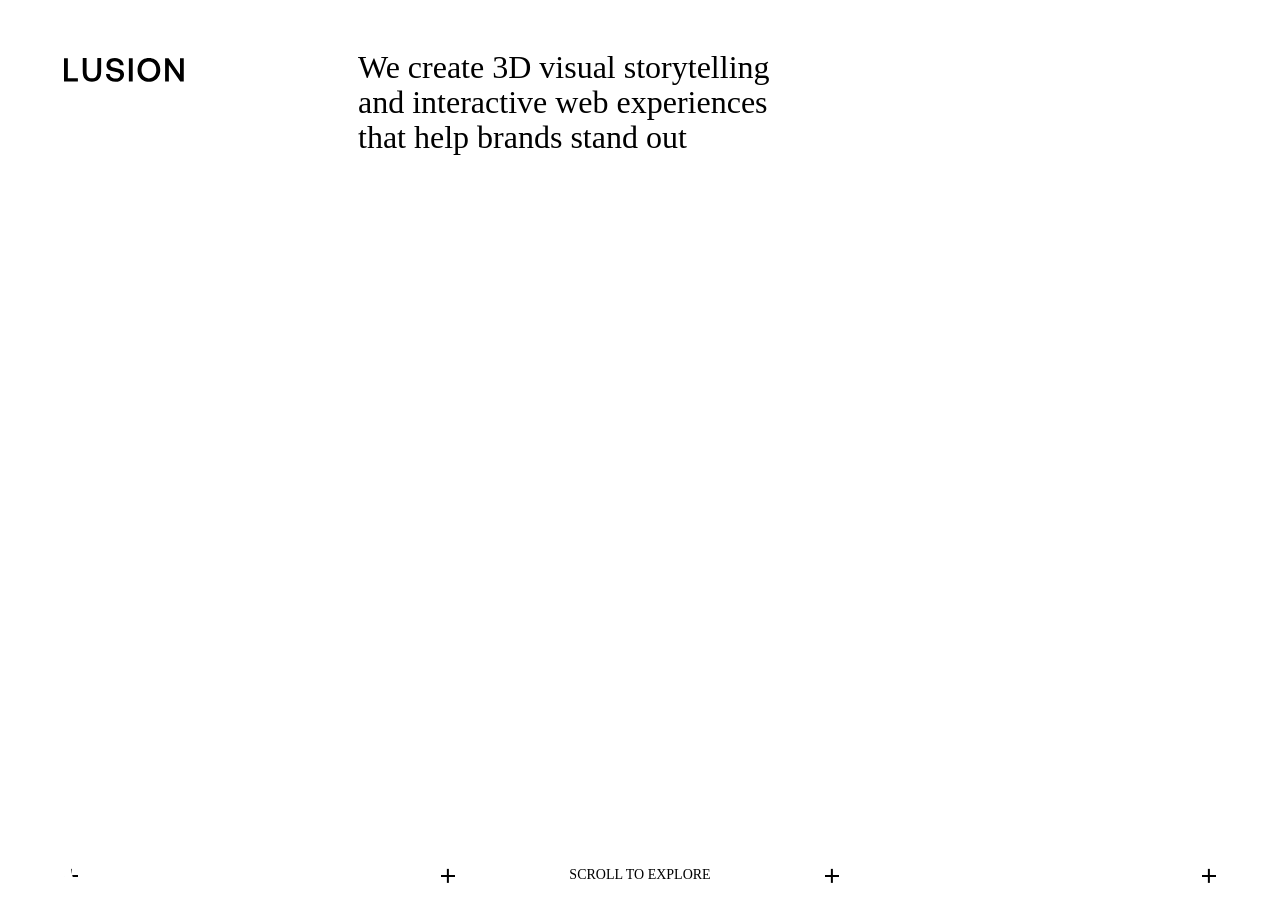
<file: index.html>
<!DOCTYPE html><html lang="en" class="is-desktop is-ready" style="--vh: 9px;"><head><title>Lusion - Award Winning 3D and Interactive Web Studio</title><meta charset="utf-8"><meta name="viewport" content="width=device-width, initial-scale=1.0, maximum-scale=1.0, user-scalable=no"><base href="/"><meta name="description" content="We design and produce 3D visual storytelling, immersive websites, and interactive digital experiences that help brands stand out online."><link id="apple-touch-icon" rel="apple-touch-icon" sizes="180x180" href="./assets/meta/apple-touch-icon.png"><link id="icon32" rel="icon" type="image/png" sizes="32x32" href="./assets/meta/favicon-32x32.png" media="(prefers-color-scheme: light)"><link id="icon32" rel="icon" type="image/png" sizes="32x32" href="./assets/meta/dark/favicon-32x32.png" media="(prefers-color-scheme: dark)"><link id="icon64" rel="icon" type="image/png" sizes="16x16" href="./assets/meta/favicon-16x16.png" media="(prefers-color-scheme: light)"><link id="icon64" rel="icon" type="image/png" sizes="16x16" href="./assets/meta/dark/favicon-16x16.png" media="(prefers-color-scheme: dark)"><link href="./assets/meta/favicon.ico" rel="shortcut icon" media="(prefers-color-scheme: light)"><link href="./assets/meta/dark/favicon.ico" rel="shortcut icon" media="(prefers-color-scheme: dark)"><link id="manifest" rel="manifest" href="./assets/meta/site.webmanifest"><link rel="mask-icon" href="./assets/meta/safari-pinned-tab.svg" color="#000000"><meta name="msapplication-TileColor" content="#ffffff"><meta name="theme-color" content="#ffffff"><meta property="og:description" content="We design and produce 3D visual storytelling, immersive websites, and interactive digital experiences that help brands stand out online."><meta property="og:image:alt" content="Lusion - Award Winning 3D and Interactive Web Studio"><meta property="og:image" content="https://lusion.co/assets/meta/social_sharing.jpg"><meta property="og:locale" content="en_US"><meta property="og:site_name" content="Lusion - Award Winning 3D and Interactive Web Studio"><meta property="og:title" content="Lusion - Award Winning 3D and Interactive Web Studio"><meta property="og:type" content="website"><meta property="og:url" content="https://lusion.co/"><meta name="twitter:card" content="summary_large_image"><link rel="sitemap" href="/sitemap-index.xml"><!-- Google tag (gtag.js) --><link rel="stylesheet" href="./lusion_style.css"><script type="module" src="./app.js"></script></head> <body>  <canvas id="canvas" data-engine="three.js r158" width="0" height="0" style="width: 1440px; height: 900px;"></canvas> <div id="ui"> <header id="header"> <div id="header-container"> <div id="header-background"></div> <a id="header-logo" aria-label="Go to home page" href="/"> <svg xmlns="http://www.w3.org/2000/svg" width="121" height="24" fill="none" viewBox="0 0 121 24"><g fill="currentColor" style="mix-blend-mode:exclusion"><path d="M0 23.781V.22h3.871v20.129h10.132v3.433H0ZM22.76.118v13.666c0 2.222.438 3.893 1.313 5.015.875 1.1 2.233 1.65 4.073 1.65 1.862 0 3.231-.55 4.106-1.65.898-1.122 1.347-2.793 1.347-5.015V.118h3.87v13.464c0 3.366-.796 5.924-2.39 7.675-1.57 1.75-3.881 2.625-6.933 2.625-3.03 0-5.33-.875-6.9-2.625-1.572-1.75-2.357-4.309-2.357-7.675V.118h3.871ZM46.16 16.123c.112 1.392.673 2.514 1.683 3.366 1.032.83 2.367 1.246 4.005 1.246 1.436 0 2.592-.303 3.467-.909.898-.628 1.347-1.492 1.347-2.592 0-.785-.247-1.402-.74-1.851-.472-.471-1.123-.83-1.953-1.077-.83-.247-1.997-.505-3.5-.774-1.527-.27-2.84-.618-3.94-1.044a6.43 6.43 0 0 1-2.658-2.02c-.674-.897-1.01-2.075-1.01-3.534 0-1.346.348-2.547 1.043-3.602.718-1.054 1.706-1.873 2.962-2.457C48.146.292 49.604 0 51.242 0c1.683 0 3.187.314 4.51.942 1.325.629 2.368 1.493 3.131 2.592.763 1.1 1.178 2.357 1.246 3.77h-3.804c-.135-1.211-.662-2.188-1.582-2.928-.92-.74-2.087-1.11-3.5-1.11-1.37 0-2.47.302-3.3.908-.807.583-1.211 1.414-1.211 2.49 0 .764.235 1.37.707 1.818.493.45 1.144.786 1.952 1.01.808.225 1.964.472 3.467.74 1.526.27 2.839.63 3.938 1.078 1.1.449 1.998 1.11 2.693 1.986.696.875 1.044 2.03 1.044 3.467 0 1.391-.37 2.637-1.111 3.736-.74 1.1-1.773 1.964-3.097 2.592-1.324.606-2.828.909-4.51.909-1.863 0-3.501-.337-4.915-1.01-1.414-.673-2.524-1.604-3.332-2.794-.786-1.211-1.19-2.591-1.212-4.14l3.803.067ZM65.419.219h3.87V23.78h-3.87V.22ZM97.065 12c0 2.289-.482 4.342-1.447 6.16-.965 1.818-2.323 3.242-4.073 4.275-1.728 1.032-3.703 1.548-5.924 1.548-2.222 0-4.208-.516-5.958-1.548-1.728-1.032-3.075-2.457-4.04-4.275-.965-1.818-1.447-3.871-1.447-6.16s.483-4.342 1.447-6.16c.965-1.818 2.312-3.243 4.04-4.275C81.413.533 83.399.017 85.62.017c2.221 0 4.196.516 5.924 1.548 1.75 1.032 3.108 2.457 4.073 4.275.965 1.818 1.447 3.871 1.447 6.16Zm-18.917 0c0 1.638.314 3.12.943 4.443.628 1.302 1.503 2.323 2.625 3.063 1.144.718 2.446 1.078 3.905 1.078 1.458 0 2.749-.36 3.87-1.078 1.145-.74 2.031-1.761 2.66-3.063.628-1.324.942-2.805.942-4.443 0-1.638-.314-3.108-.942-4.41-.629-1.324-1.515-2.345-2.66-3.063-1.121-.74-2.412-1.11-3.87-1.11-1.459 0-2.76.37-3.905 1.11-1.122.718-1.997 1.74-2.625 3.063-.629 1.302-.943 2.772-.943 4.41ZM101.951 23.781V.22h3.535l11.478 16.695V.22h3.804V23.78h-3.535L105.755 7.086V23.78h-3.804Z"></path></g></svg> </a> <div id="header-center"> <button id="header-center-project-back-btn" aria-label="Back"> <svg id="header-center-project-back-btn-svg" xmlns="http://www.w3.org/2000/svg" width="16" height="16" viewBox="0 0 16 16" fill="none"><path stroke="currentColor" stroke-linecap="round" stroke-width="1.5" d="M8 12.243 3.757 8m0 0L8 3.757M3.757 8h8.486"></path></svg> <p id="header-center-project-back-btn-text">back</p> <svg id="header-center-project-back-btn-svg2" xmlns="http://www.w3.org/2000/svg" width="16" height="16" viewBox="0 0 16 16" fill="none"><path stroke="currentColor" stroke-linecap="round" stroke-width="1.5" d="M8 12.243 3.757 8m0 0L8 3.757M3.757 8h8.486"></path></svg> <div id="project-details-header-back-background"></div> </button> </div> <div id="header-right"> <button id="header-right-sound-btn" style="transform: translate3d(0px, 4em, 0px);"><canvas width="45" height="45"></canvas></button> <button id="header-right-talk-btn-placeholder"></button> <button id="header-right-talk-btn" style="display: block; pointer-events: auto; opacity: 1; transform: translate3d(0px, 4em, 0px);"> <a href="mailto:hello@lusion.co"></a> <div id="header-right-talk-container" style="opacity: 1;"> <span id="header-right-talk-btn-arrow"> <svg xmlns="http://www.w3.org/2000/svg" width="16" height="16" fill="none" viewBox="0 0 16 16"><path stroke="currentColor" stroke-linecap="round" stroke-linejoin="round" stroke-width="1.5" d="M2.343 8h11.314m0 0-4.984 4.984M13.657 8 8.673 3.016"></path></svg> </span> <span id="header-right-talk-btn-text">Let's talk</span> <span id="header-right-talk-btn-dots"> <span class="header-right-talk-btn-dot"></span> </span> </div> </button> <button id="header-right-menu-btn" aria-label="Menu button" style="transform: translate3d(0px, 4em, 0px);"> <div id="header-right-menu-btn-inner"> <span id="header-right-menu-btn-text">Menu</span> <span id="header-right-menu-btn-text-close">Close</span> <div id="header-right-menu-btn-dots"> <span class="header-right-menu-btn-dot"></span> <span class="header-right-menu-btn-dot"></span> </div> </div> </button> </div> <div id="header-menu"> <div id="header-menu-links" style="--open-delay: 0s; --close-delay: 0.08s;"> <a class="header-menu-link" data-page="home" href="/"> <div class="header-menu-link-background"></div> <div class="header-menu-link-inner"> <span class="header-menu-link-text">Home</span> <span class="header-menu-link-text-clone">Home</span> <svg class="header-menu-link-svg" xmlns="http://www.w3.org/2000/svg" width="24" height="24" fill="none" viewBox="0 0 24 24"><path stroke="currentColor" stroke-linecap="round" stroke-linejoin="round" stroke-width="2" d="M3.515 12h16.97m0 0L13.01 4.525M20.485 12l-7.475 7.476"></path></svg> </div> </a> <a class="header-menu-link" data-page="about" href="/about"> <div class="header-menu-link-background"></div> <div class="header-menu-link-inner"> <span class="header-menu-link-text">About us</span> <span class="header-menu-link-text-clone">About us</span> <svg class="header-menu-link-svg" xmlns="http://www.w3.org/2000/svg" width="24" height="24" fill="none" viewBox="0 0 24 24"><path stroke="currentColor" stroke-linecap="round" stroke-linejoin="round" stroke-width="2" d="M3.515 12h16.97m0 0L13.01 4.525M20.485 12l-7.475 7.476"></path></svg> </div> </a> <a class="header-menu-link" data-page="projects" href="/projects"> <div class="header-menu-link-background"></div> <div class="header-menu-link-inner"> <span class="header-menu-link-text">Projects</span> <span class="header-menu-link-text-clone">Projects</span> <svg class="header-menu-link-svg" xmlns="http://www.w3.org/2000/svg" width="24" height="24" fill="none" viewBox="0 0 24 24"><path stroke="currentColor" stroke-linecap="round" stroke-linejoin="round" stroke-width="2" d="M3.515 12h16.97m0 0L13.01 4.525M20.485 12l-7.475 7.476"></path></svg> </div> </a> <button class="header-menu-link" data-scroll-to="contact"> <div class="header-menu-link-background"></div> <div class="header-menu-link-inner"> <span class="header-menu-link-text">Contact</span> <span class="header-menu-link-text-clone">Contact</span> <svg class="header-menu-link-svg" xmlns="http://www.w3.org/2000/svg" width="24" height="24" fill="none" viewBox="0 0 24 24"><path stroke="currentColor" stroke-linecap="round" stroke-linejoin="round" stroke-width="2" d="M3.515 12h16.97m0 0L13.01 4.525M20.485 12l-7.475 7.476"></path></svg> </div> </button> </div> <div id="header-menu-newsletter" style="--open-delay: 0.02s; --close-delay: 0.06s;"> <h3 id="header-menu-newsletter-title"> <div class="header-menu-newsletter-title-line">Subscribe to</div> <div class="header-menu-newsletter-title-line">our newsletter</div> </h3> <div id="header-menu-newsletter-input"> <div id="header-menu-newsletter-input-bg"></div> <form id="header-menu-newsletter-form"> <input id="header-menu-newsletter-input-field" type="email" name="EMAIL" autocomplete="email" placeholder="Your email" style=""> <button type="submit" id="header-menu-newsletter-input-arrow"> <svg xmlns="http://www.w3.org/2000/svg" width="24" height="24" fill="none" viewBox="0 0 24 24"><path fill="#000" fill-rule="evenodd" d="M4.11 12.75a.75.75 0 0 1 0-1.5h13.978l-5.036-5.036a.75.75 0 1 1 1.06-1.06l6.316 6.315.53.53-.53.53-6.316 6.317a.75.75 0 0 1-1.06-1.061l5.035-5.035H4.109Z" clip-rule="evenodd"></path></svg> </button> </form> <div id="header-menu-newsletter-feedback-message"></div> </div> </div> <button id="header-menu-talk" style="--open-delay: 0.04s; --close-delay: 0.04s;"> <a href="mailto:hello@lusion.co"></a> <div id="header-menu-text">Let's talk</div> <svg id="header-menu-talk-icon" xmlns="http://www.w3.org/2000/svg" width="24" height="24" fill="none" viewBox="0 0 24 24"> <path fill="#fff" d="M0 0h24v24H0z"></path> <rect width="18" height="18" x="3" y="3" stroke="#000" stroke-width="1.5" rx="2"></rect> <rect width="12" height="4" x="6" y="14" fill="#000" rx="2"></rect> <path stroke="#000" stroke-linecap="round" stroke-width="1.5" d="M7 7h10M7 10h10"></path> </svg> </button> <a id="header-menu-labs" target="_blank" href="https://labs.lusion.co/" style="--open-delay: 0.06s; --close-delay: 0.02s;"> <div id="header-menu-labs-inner"> <div id="header-menu-labs-lucy"> <svg id="header-menu-labs-lucy-svg" xmlns="http://www.w3.org/2000/svg" width="28" height="38" fill="none" viewBox="0 0 28 38"> <path stroke="#fff" stroke-width="5" d="M20.128 29.65C18.584 31.217 16.532 32 13.972 32c-2.56 0-4.612-.783-6.156-2.35C6.272 28.05 5.5 26 5.5 23.5c0-2.5.772-4.533 2.316-6.1 1.544-1.6 3.596-2.4 6.156-2.4 2.56 0 4.612.8 6.156 2.4C21.71 18.967 22.5 21 22.5 23.5c0 2.5-.79 4.55-2.372 6.15Z"></path> <path fill="#fff" d="M23.5 4.25a3.25 3.25 0 1 0-6.5 0 3.25 3.25 0 0 0 6.5 0ZM11 4.25a3.25 3.25 0 1 0-6.5 0 3.25 3.25 0 0 0 6.5 0Z"></path> </svg> </div> <div id="header-menu-labs-texts"> <div id="header-menu-labs-text">Labs</div> <div id="header-menu-labs-text-clone">Labs</div> </div> <svg id="header-menu-labs-arrow" xmlns="http://www.w3.org/2000/svg" width="24" height="24" fill="none" viewBox="0 0 24 24"><path stroke="#fff" stroke-linecap="round" stroke-linejoin="round" stroke-width="1.5" d="M4 20 20 4m0 0v14.096M20 4H5.904"></path></svg> <svg id="header-menu-labs-arrow2" xmlns="http://www.w3.org/2000/svg" width="24" height="24" fill="none" viewBox="0 0 24 24"><path stroke="#fff" stroke-linecap="round" stroke-linejoin="round" stroke-width="1.5" d="M4 20 20 4m0 0v14.096M20 4H5.904"></path></svg> </div> </a> </div> </div> </header> <div id="page-container" style="transform: translate3d(0px, 0px, 0px);"> <div id="page-container-inner"> <div id="home" class="page"> <div id="home-hero" class="section"> <h1 id="home-hero-title">We create 3D visual storytelling and interactive web experiences that help brands stand out</h1> <div id="home-hero-visual-container"></div> <div id="home-hero-scroll-container"> <div id="home-hero-scroll-container-crosses"> <div class="home-hero-scroll-container-cross"></div> <div class="home-hero-scroll-container-cross"></div> <div class="home-hero-scroll-container-cross"></div> <div class="home-hero-scroll-container-cross"></div> </div> <div id="home-hero-scroll">scroll to explore</div> </div> </div> <div id="home-reel" class="section"> <h4 id="home-reel-title"> <div id="home-reel-title-inner"> <div id="home-reel-title-line-1">Bold Ideas,</div> <div id="home-reel-title-line-2">Brought to Life</div> </div> </h4> <div id="home-reel-content"> <h2 id="home-reel-desc">We combine design, motion, 3D, and development to create digital experiences that feel visually striking and technically seamless. From campaign launches to immersive brand worlds, we build work that captures attention and invites interaction.</h2> <a id="home-reel-cta" href="/about" target="_blank"> <span id="home-reel-cta-dot"></span> <span id="home-reel-cta-text">Our Approach</span> <span id="home-reel-cta-arrow"> <svg xmlns="http://www.w3.org/2000/svg" width="16" height="16" fill="none" viewBox="0 0 16 16"><path stroke="#fff" stroke-linecap="round" stroke-linejoin="round" stroke-width="2" d="M2.343 8h11.314m0 0L8.673 3.016M13.657 8l-4.984 4.984"></path></svg> </span> </a> </div> <div id="home-reel-thumb-wrapper"><div id="home-reel-thumb"></div></div> <div id="home-reel-container"> <div id="home-reel-container-inner"> <div id="home-reel-video-container"> <div id="home-reel-video-container-decoration"> <div id="home-reel-video-container-top"> <div id="home-reel-video-container-crosses"> <div class="home-reel-video-container-cross"></div> <div class="home-reel-video-container-cross"></div> <div class="home-reel-video-container-cross"></div> <div class="home-reel-video-container-cross"></div> <div class="home-reel-video-container-cross"></div> </div> <div class="home-reel-video-container-svgs"> <div class="home-reel-video-container-svg-wrapper"> <svg xmlns="http://www.w3.org/2000/svg" width="132" height="14" fill="none" viewBox="0 0 132 14"> <path fill="#000" d="M.861 1.844a.889.889 0 0 1 1.32-.777l9.282 5.156a.89.89 0 0 1 0 1.554l-9.281 5.156a.889.889 0 0 1-1.32-.777V1.844H.861Zm16 0a.888.888 0 0 1 1.32-.777l9.282 5.156a.89.89 0 0 1 0 1.554l-9.281 5.156a.889.889 0 0 1-1.32-.777l-.001-10.312Zm16 0a.888.888 0 0 1 1.32-.777l9.282 5.156a.89.89 0 0 1 0 1.554l-9.281 5.156a.889.889 0 0 1-1.32-.777l-.001-10.312ZM61.142 1.3c.736 0 1.387.144 1.952.432.565.277.997.677 1.296 1.2.31.512.464 1.115.464 1.808 0 .693-.155 1.301-.464 1.824a3.15 3.15 0 0 1-1.312 1.216c-.555.277-1.2.416-1.936.416H58.23V12.5h-1.392V1.3h4.304ZM58.23 6.916h2.784c.736 0 1.323-.197 1.76-.592.437-.395.656-.923.656-1.584s-.219-1.184-.656-1.568c-.427-.395-1.008-.592-1.744-.592h-2.8v4.336Zm8.108 5.584V1.3h1.392v9.92h5.104v1.28h-6.496Zm7.197 0 4.272-11.2h1.648l4.256 11.2h-1.488l-1.184-3.024h-4.88L74.975 12.5h-1.44Zm3.04-4.288h4.048L78.591 2.82l-2.016 5.392Zm5.694-6.928h1.632l3.296 5.568 3.344-5.568h1.568l-4.224 7.072V12.5h-1.392V8.356l-4.224-7.072Zm19.545.016c.736 0 1.386.144 1.952.432.547.26 1.004.679 1.312 1.2.309.512.464 1.115.464 1.808 0 .779-.219 1.456-.657 2.032-.426.565-1.002.95-1.727 1.152l2.512 4.576h-1.568l-2.32-4.304h-2.864V12.5h-1.393V1.3h4.289Zm-2.896 5.616h2.784c.736 0 1.322-.197 1.76-.592.437-.395.656-.923.656-1.584 0-.65-.219-1.173-.656-1.568-.438-.395-1.019-.592-1.744-.592h-2.8v4.336Zm8.389-5.616h7.136v1.28h-5.744v3.584h4.784v1.28h-4.784v3.776h5.952v1.28h-7.344V1.3Zm8.906 0h7.136v1.28h-5.744v3.584h4.784v1.28h-4.784v3.776h5.952v1.28h-7.344V1.3Zm8.906 11.2V1.3h1.392v9.92h5.104v1.28h-6.496Z"></path> </svg><svg xmlns="http://www.w3.org/2000/svg" width="132" height="14" fill="none" viewBox="0 0 132 14"> <path fill="#000" d="M.861 1.844a.889.889 0 0 1 1.32-.777l9.282 5.156a.89.89 0 0 1 0 1.554l-9.281 5.156a.889.889 0 0 1-1.32-.777V1.844H.861Zm16 0a.888.888 0 0 1 1.32-.777l9.282 5.156a.89.89 0 0 1 0 1.554l-9.281 5.156a.889.889 0 0 1-1.32-.777l-.001-10.312Zm16 0a.888.888 0 0 1 1.32-.777l9.282 5.156a.89.89 0 0 1 0 1.554l-9.281 5.156a.889.889 0 0 1-1.32-.777l-.001-10.312ZM61.142 1.3c.736 0 1.387.144 1.952.432.565.277.997.677 1.296 1.2.31.512.464 1.115.464 1.808 0 .693-.155 1.301-.464 1.824a3.15 3.15 0 0 1-1.312 1.216c-.555.277-1.2.416-1.936.416H58.23V12.5h-1.392V1.3h4.304ZM58.23 6.916h2.784c.736 0 1.323-.197 1.76-.592.437-.395.656-.923.656-1.584s-.219-1.184-.656-1.568c-.427-.395-1.008-.592-1.744-.592h-2.8v4.336Zm8.108 5.584V1.3h1.392v9.92h5.104v1.28h-6.496Zm7.197 0 4.272-11.2h1.648l4.256 11.2h-1.488l-1.184-3.024h-4.88L74.975 12.5h-1.44Zm3.04-4.288h4.048L78.591 2.82l-2.016 5.392Zm5.694-6.928h1.632l3.296 5.568 3.344-5.568h1.568l-4.224 7.072V12.5h-1.392V8.356l-4.224-7.072Zm19.545.016c.736 0 1.386.144 1.952.432.547.26 1.004.679 1.312 1.2.309.512.464 1.115.464 1.808 0 .779-.219 1.456-.657 2.032-.426.565-1.002.95-1.727 1.152l2.512 4.576h-1.568l-2.32-4.304h-2.864V12.5h-1.393V1.3h4.289Zm-2.896 5.616h2.784c.736 0 1.322-.197 1.76-.592.437-.395.656-.923.656-1.584 0-.65-.219-1.173-.656-1.568-.438-.395-1.019-.592-1.744-.592h-2.8v4.336Zm8.389-5.616h7.136v1.28h-5.744v3.584h4.784v1.28h-4.784v3.776h5.952v1.28h-7.344V1.3Zm8.906 0h7.136v1.28h-5.744v3.584h4.784v1.28h-4.784v3.776h5.952v1.28h-7.344V1.3Zm8.906 11.2V1.3h1.392v9.92h5.104v1.28h-6.496Z"></path> </svg><svg xmlns="http://www.w3.org/2000/svg" width="132" height="14" fill="none" viewBox="0 0 132 14"> <path fill="#000" d="M.861 1.844a.889.889 0 0 1 1.32-.777l9.282 5.156a.89.89 0 0 1 0 1.554l-9.281 5.156a.889.889 0 0 1-1.32-.777V1.844H.861Zm16 0a.888.888 0 0 1 1.32-.777l9.282 5.156a.89.89 0 0 1 0 1.554l-9.281 5.156a.889.889 0 0 1-1.32-.777l-.001-10.312Zm16 0a.888.888 0 0 1 1.32-.777l9.282 5.156a.89.89 0 0 1 0 1.554l-9.281 5.156a.889.889 0 0 1-1.32-.777l-.001-10.312ZM61.142 1.3c.736 0 1.387.144 1.952.432.565.277.997.677 1.296 1.2.31.512.464 1.115.464 1.808 0 .693-.155 1.301-.464 1.824a3.15 3.15 0 0 1-1.312 1.216c-.555.277-1.2.416-1.936.416H58.23V12.5h-1.392V1.3h4.304ZM58.23 6.916h2.784c.736 0 1.323-.197 1.76-.592.437-.395.656-.923.656-1.584s-.219-1.184-.656-1.568c-.427-.395-1.008-.592-1.744-.592h-2.8v4.336Zm8.108 5.584V1.3h1.392v9.92h5.104v1.28h-6.496Zm7.197 0 4.272-11.2h1.648l4.256 11.2h-1.488l-1.184-3.024h-4.88L74.975 12.5h-1.44Zm3.04-4.288h4.048L78.591 2.82l-2.016 5.392Zm5.694-6.928h1.632l3.296 5.568 3.344-5.568h1.568l-4.224 7.072V12.5h-1.392V8.356l-4.224-7.072Zm19.545.016c.736 0 1.386.144 1.952.432.547.26 1.004.679 1.312 1.2.309.512.464 1.115.464 1.808 0 .779-.219 1.456-.657 2.032-.426.565-1.002.95-1.727 1.152l2.512 4.576h-1.568l-2.32-4.304h-2.864V12.5h-1.393V1.3h4.289Zm-2.896 5.616h2.784c.736 0 1.322-.197 1.76-.592.437-.395.656-.923.656-1.584 0-.65-.219-1.173-.656-1.568-.438-.395-1.019-.592-1.744-.592h-2.8v4.336Zm8.389-5.616h7.136v1.28h-5.744v3.584h4.784v1.28h-4.784v3.776h5.952v1.28h-7.344V1.3Zm8.906 0h7.136v1.28h-5.744v3.584h4.784v1.28h-4.784v3.776h5.952v1.28h-7.344V1.3Zm8.906 11.2V1.3h1.392v9.92h5.104v1.28h-6.496Z"></path> </svg><svg xmlns="http://www.w3.org/2000/svg" width="132" height="14" fill="none" viewBox="0 0 132 14"> <path fill="#000" d="M.861 1.844a.889.889 0 0 1 1.32-.777l9.282 5.156a.89.89 0 0 1 0 1.554l-9.281 5.156a.889.889 0 0 1-1.32-.777V1.844H.861Zm16 0a.888.888 0 0 1 1.32-.777l9.282 5.156a.89.89 0 0 1 0 1.554l-9.281 5.156a.889.889 0 0 1-1.32-.777l-.001-10.312Zm16 0a.888.888 0 0 1 1.32-.777l9.282 5.156a.89.89 0 0 1 0 1.554l-9.281 5.156a.889.889 0 0 1-1.32-.777l-.001-10.312ZM61.142 1.3c.736 0 1.387.144 1.952.432.565.277.997.677 1.296 1.2.31.512.464 1.115.464 1.808 0 .693-.155 1.301-.464 1.824a3.15 3.15 0 0 1-1.312 1.216c-.555.277-1.2.416-1.936.416H58.23V12.5h-1.392V1.3h4.304ZM58.23 6.916h2.784c.736 0 1.323-.197 1.76-.592.437-.395.656-.923.656-1.584s-.219-1.184-.656-1.568c-.427-.395-1.008-.592-1.744-.592h-2.8v4.336Zm8.108 5.584V1.3h1.392v9.92h5.104v1.28h-6.496Zm7.197 0 4.272-11.2h1.648l4.256 11.2h-1.488l-1.184-3.024h-4.88L74.975 12.5h-1.44Zm3.04-4.288h4.048L78.591 2.82l-2.016 5.392Zm5.694-6.928h1.632l3.296 5.568 3.344-5.568h1.568l-4.224 7.072V12.5h-1.392V8.356l-4.224-7.072Zm19.545.016c.736 0 1.386.144 1.952.432.547.26 1.004.679 1.312 1.2.309.512.464 1.115.464 1.808 0 .779-.219 1.456-.657 2.032-.426.565-1.002.95-1.727 1.152l2.512 4.576h-1.568l-2.32-4.304h-2.864V12.5h-1.393V1.3h4.289Zm-2.896 5.616h2.784c.736 0 1.322-.197 1.76-.592.437-.395.656-.923.656-1.584 0-.65-.219-1.173-.656-1.568-.438-.395-1.019-.592-1.744-.592h-2.8v4.336Zm8.389-5.616h7.136v1.28h-5.744v3.584h4.784v1.28h-4.784v3.776h5.952v1.28h-7.344V1.3Zm8.906 0h7.136v1.28h-5.744v3.584h4.784v1.28h-4.784v3.776h5.952v1.28h-7.344V1.3Zm8.906 11.2V1.3h1.392v9.92h5.104v1.28h-6.496Z"></path> </svg><svg xmlns="http://www.w3.org/2000/svg" width="132" height="14" fill="none" viewBox="0 0 132 14"> <path fill="#000" d="M.861 1.844a.889.889 0 0 1 1.32-.777l9.282 5.156a.89.89 0 0 1 0 1.554l-9.281 5.156a.889.889 0 0 1-1.32-.777V1.844H.861Zm16 0a.888.888 0 0 1 1.32-.777l9.282 5.156a.89.89 0 0 1 0 1.554l-9.281 5.156a.889.889 0 0 1-1.32-.777l-.001-10.312Zm16 0a.888.888 0 0 1 1.32-.777l9.282 5.156a.89.89 0 0 1 0 1.554l-9.281 5.156a.889.889 0 0 1-1.32-.777l-.001-10.312ZM61.142 1.3c.736 0 1.387.144 1.952.432.565.277.997.677 1.296 1.2.31.512.464 1.115.464 1.808 0 .693-.155 1.301-.464 1.824a3.15 3.15 0 0 1-1.312 1.216c-.555.277-1.2.416-1.936.416H58.23V12.5h-1.392V1.3h4.304ZM58.23 6.916h2.784c.736 0 1.323-.197 1.76-.592.437-.395.656-.923.656-1.584s-.219-1.184-.656-1.568c-.427-.395-1.008-.592-1.744-.592h-2.8v4.336Zm8.108 5.584V1.3h1.392v9.92h5.104v1.28h-6.496Zm7.197 0 4.272-11.2h1.648l4.256 11.2h-1.488l-1.184-3.024h-4.88L74.975 12.5h-1.44Zm3.04-4.288h4.048L78.591 2.82l-2.016 5.392Zm5.694-6.928h1.632l3.296 5.568 3.344-5.568h1.568l-4.224 7.072V12.5h-1.392V8.356l-4.224-7.072Zm19.545.016c.736 0 1.386.144 1.952.432.547.26 1.004.679 1.312 1.2.309.512.464 1.115.464 1.808 0 .779-.219 1.456-.657 2.032-.426.565-1.002.95-1.727 1.152l2.512 4.576h-1.568l-2.32-4.304h-2.864V12.5h-1.393V1.3h4.289Zm-2.896 5.616h2.784c.736 0 1.322-.197 1.76-.592.437-.395.656-.923.656-1.584 0-.65-.219-1.173-.656-1.568-.438-.395-1.019-.592-1.744-.592h-2.8v4.336Zm8.389-5.616h7.136v1.28h-5.744v3.584h4.784v1.28h-4.784v3.776h5.952v1.28h-7.344V1.3Zm8.906 0h7.136v1.28h-5.744v3.584h4.784v1.28h-4.784v3.776h5.952v1.28h-7.344V1.3Zm8.906 11.2V1.3h1.392v9.92h5.104v1.28h-6.496Z"></path> </svg><svg xmlns="http://www.w3.org/2000/svg" width="132" height="14" fill="none" viewBox="0 0 132 14"> <path fill="#000" d="M.861 1.844a.889.889 0 0 1 1.32-.777l9.282 5.156a.89.89 0 0 1 0 1.554l-9.281 5.156a.889.889 0 0 1-1.32-.777V1.844H.861Zm16 0a.888.888 0 0 1 1.32-.777l9.282 5.156a.89.89 0 0 1 0 1.554l-9.281 5.156a.889.889 0 0 1-1.32-.777l-.001-10.312Zm16 0a.888.888 0 0 1 1.32-.777l9.282 5.156a.89.89 0 0 1 0 1.554l-9.281 5.156a.889.889 0 0 1-1.32-.777l-.001-10.312ZM61.142 1.3c.736 0 1.387.144 1.952.432.565.277.997.677 1.296 1.2.31.512.464 1.115.464 1.808 0 .693-.155 1.301-.464 1.824a3.15 3.15 0 0 1-1.312 1.216c-.555.277-1.2.416-1.936.416H58.23V12.5h-1.392V1.3h4.304ZM58.23 6.916h2.784c.736 0 1.323-.197 1.76-.592.437-.395.656-.923.656-1.584s-.219-1.184-.656-1.568c-.427-.395-1.008-.592-1.744-.592h-2.8v4.336Zm8.108 5.584V1.3h1.392v9.92h5.104v1.28h-6.496Zm7.197 0 4.272-11.2h1.648l4.256 11.2h-1.488l-1.184-3.024h-4.88L74.975 12.5h-1.44Zm3.04-4.288h4.048L78.591 2.82l-2.016 5.392Zm5.694-6.928h1.632l3.296 5.568 3.344-5.568h1.568l-4.224 7.072V12.5h-1.392V8.356l-4.224-7.072Zm19.545.016c.736 0 1.386.144 1.952.432.547.26 1.004.679 1.312 1.2.309.512.464 1.115.464 1.808 0 .779-.219 1.456-.657 2.032-.426.565-1.002.95-1.727 1.152l2.512 4.576h-1.568l-2.32-4.304h-2.864V12.5h-1.393V1.3h4.289Zm-2.896 5.616h2.784c.736 0 1.322-.197 1.76-.592.437-.395.656-.923.656-1.584 0-.65-.219-1.173-.656-1.568-.438-.395-1.019-.592-1.744-.592h-2.8v4.336Zm8.389-5.616h7.136v1.28h-5.744v3.584h4.784v1.28h-4.784v3.776h5.952v1.28h-7.344V1.3Zm8.906 0h7.136v1.28h-5.744v3.584h4.784v1.28h-4.784v3.776h5.952v1.28h-7.344V1.3Zm8.906 11.2V1.3h1.392v9.92h5.104v1.28h-6.496Z"></path> </svg><svg xmlns="http://www.w3.org/2000/svg" width="132" height="14" fill="none" viewBox="0 0 132 14"> <path fill="#000" d="M.861 1.844a.889.889 0 0 1 1.32-.777l9.282 5.156a.89.89 0 0 1 0 1.554l-9.281 5.156a.889.889 0 0 1-1.32-.777V1.844H.861Zm16 0a.888.888 0 0 1 1.32-.777l9.282 5.156a.89.89 0 0 1 0 1.554l-9.281 5.156a.889.889 0 0 1-1.32-.777l-.001-10.312Zm16 0a.888.888 0 0 1 1.32-.777l9.282 5.156a.89.89 0 0 1 0 1.554l-9.281 5.156a.889.889 0 0 1-1.32-.777l-.001-10.312ZM61.142 1.3c.736 0 1.387.144 1.952.432.565.277.997.677 1.296 1.2.31.512.464 1.115.464 1.808 0 .693-.155 1.301-.464 1.824a3.15 3.15 0 0 1-1.312 1.216c-.555.277-1.2.416-1.936.416H58.23V12.5h-1.392V1.3h4.304ZM58.23 6.916h2.784c.736 0 1.323-.197 1.76-.592.437-.395.656-.923.656-1.584s-.219-1.184-.656-1.568c-.427-.395-1.008-.592-1.744-.592h-2.8v4.336Zm8.108 5.584V1.3h1.392v9.92h5.104v1.28h-6.496Zm7.197 0 4.272-11.2h1.648l4.256 11.2h-1.488l-1.184-3.024h-4.88L74.975 12.5h-1.44Zm3.04-4.288h4.048L78.591 2.82l-2.016 5.392Zm5.694-6.928h1.632l3.296 5.568 3.344-5.568h1.568l-4.224 7.072V12.5h-1.392V8.356l-4.224-7.072Zm19.545.016c.736 0 1.386.144 1.952.432.547.26 1.004.679 1.312 1.2.309.512.464 1.115.464 1.808 0 .779-.219 1.456-.657 2.032-.426.565-1.002.95-1.727 1.152l2.512 4.576h-1.568l-2.32-4.304h-2.864V12.5h-1.393V1.3h4.289Zm-2.896 5.616h2.784c.736 0 1.322-.197 1.76-.592.437-.395.656-.923.656-1.584 0-.65-.219-1.173-.656-1.568-.438-.395-1.019-.592-1.744-.592h-2.8v4.336Zm8.389-5.616h7.136v1.28h-5.744v3.584h4.784v1.28h-4.784v3.776h5.952v1.28h-7.344V1.3Zm8.906 0h7.136v1.28h-5.744v3.584h4.784v1.28h-4.784v3.776h5.952v1.28h-7.344V1.3Zm8.906 11.2V1.3h1.392v9.92h5.104v1.28h-6.496Z"></path> </svg><svg xmlns="http://www.w3.org/2000/svg" width="132" height="14" fill="none" viewBox="0 0 132 14"> <path fill="#000" d="M.861 1.844a.889.889 0 0 1 1.32-.777l9.282 5.156a.89.89 0 0 1 0 1.554l-9.281 5.156a.889.889 0 0 1-1.32-.777V1.844H.861Zm16 0a.888.888 0 0 1 1.32-.777l9.282 5.156a.89.89 0 0 1 0 1.554l-9.281 5.156a.889.889 0 0 1-1.32-.777l-.001-10.312Zm16 0a.888.888 0 0 1 1.32-.777l9.282 5.156a.89.89 0 0 1 0 1.554l-9.281 5.156a.889.889 0 0 1-1.32-.777l-.001-10.312ZM61.142 1.3c.736 0 1.387.144 1.952.432.565.277.997.677 1.296 1.2.31.512.464 1.115.464 1.808 0 .693-.155 1.301-.464 1.824a3.15 3.15 0 0 1-1.312 1.216c-.555.277-1.2.416-1.936.416H58.23V12.5h-1.392V1.3h4.304ZM58.23 6.916h2.784c.736 0 1.323-.197 1.76-.592.437-.395.656-.923.656-1.584s-.219-1.184-.656-1.568c-.427-.395-1.008-.592-1.744-.592h-2.8v4.336Zm8.108 5.584V1.3h1.392v9.92h5.104v1.28h-6.496Zm7.197 0 4.272-11.2h1.648l4.256 11.2h-1.488l-1.184-3.024h-4.88L74.975 12.5h-1.44Zm3.04-4.288h4.048L78.591 2.82l-2.016 5.392Zm5.694-6.928h1.632l3.296 5.568 3.344-5.568h1.568l-4.224 7.072V12.5h-1.392V8.356l-4.224-7.072Zm19.545.016c.736 0 1.386.144 1.952.432.547.26 1.004.679 1.312 1.2.309.512.464 1.115.464 1.808 0 .779-.219 1.456-.657 2.032-.426.565-1.002.95-1.727 1.152l2.512 4.576h-1.568l-2.32-4.304h-2.864V12.5h-1.393V1.3h4.289Zm-2.896 5.616h2.784c.736 0 1.322-.197 1.76-.592.437-.395.656-.923.656-1.584 0-.65-.219-1.173-.656-1.568-.438-.395-1.019-.592-1.744-.592h-2.8v4.336Zm8.389-5.616h7.136v1.28h-5.744v3.584h4.784v1.28h-4.784v3.776h5.952v1.28h-7.344V1.3Zm8.906 0h7.136v1.28h-5.744v3.584h4.784v1.28h-4.784v3.776h5.952v1.28h-7.344V1.3Zm8.906 11.2V1.3h1.392v9.92h5.104v1.28h-6.496Z"></path> </svg> </div> </div> </div> <div id="home-reel-video-container-bottom"> <div id="home-reel-video-container-crosses"> <div class="home-reel-video-container-cross"></div> <div class="home-reel-video-container-cross"></div> <div class="home-reel-video-container-cross"></div> <div class="home-reel-video-container-cross"></div> <div class="home-reel-video-container-cross"></div> </div> <div class="home-reel-video-container-svgs"> <div class="home-reel-video-container-svg-wrapper"> <svg xmlns="http://www.w3.org/2000/svg" width="132" height="14" fill="none" viewBox="0 0 132 14"> <path fill="#000" d="M.861 1.844a.889.889 0 0 1 1.32-.777l9.282 5.156a.89.89 0 0 1 0 1.554l-9.281 5.156a.889.889 0 0 1-1.32-.777V1.844H.861Zm16 0a.888.888 0 0 1 1.32-.777l9.282 5.156a.89.89 0 0 1 0 1.554l-9.281 5.156a.889.889 0 0 1-1.32-.777l-.001-10.312Zm16 0a.888.888 0 0 1 1.32-.777l9.282 5.156a.89.89 0 0 1 0 1.554l-9.281 5.156a.889.889 0 0 1-1.32-.777l-.001-10.312ZM61.142 1.3c.736 0 1.387.144 1.952.432.565.277.997.677 1.296 1.2.31.512.464 1.115.464 1.808 0 .693-.155 1.301-.464 1.824a3.15 3.15 0 0 1-1.312 1.216c-.555.277-1.2.416-1.936.416H58.23V12.5h-1.392V1.3h4.304ZM58.23 6.916h2.784c.736 0 1.323-.197 1.76-.592.437-.395.656-.923.656-1.584s-.219-1.184-.656-1.568c-.427-.395-1.008-.592-1.744-.592h-2.8v4.336Zm8.108 5.584V1.3h1.392v9.92h5.104v1.28h-6.496Zm7.197 0 4.272-11.2h1.648l4.256 11.2h-1.488l-1.184-3.024h-4.88L74.975 12.5h-1.44Zm3.04-4.288h4.048L78.591 2.82l-2.016 5.392Zm5.694-6.928h1.632l3.296 5.568 3.344-5.568h1.568l-4.224 7.072V12.5h-1.392V8.356l-4.224-7.072Zm19.545.016c.736 0 1.386.144 1.952.432.547.26 1.004.679 1.312 1.2.309.512.464 1.115.464 1.808 0 .779-.219 1.456-.657 2.032-.426.565-1.002.95-1.727 1.152l2.512 4.576h-1.568l-2.32-4.304h-2.864V12.5h-1.393V1.3h4.289Zm-2.896 5.616h2.784c.736 0 1.322-.197 1.76-.592.437-.395.656-.923.656-1.584 0-.65-.219-1.173-.656-1.568-.438-.395-1.019-.592-1.744-.592h-2.8v4.336Zm8.389-5.616h7.136v1.28h-5.744v3.584h4.784v1.28h-4.784v3.776h5.952v1.28h-7.344V1.3Zm8.906 0h7.136v1.28h-5.744v3.584h4.784v1.28h-4.784v3.776h5.952v1.28h-7.344V1.3Zm8.906 11.2V1.3h1.392v9.92h5.104v1.28h-6.496Z"></path> </svg><svg xmlns="http://www.w3.org/2000/svg" width="132" height="14" fill="none" viewBox="0 0 132 14"> <path fill="#000" d="M.861 1.844a.889.889 0 0 1 1.32-.777l9.282 5.156a.89.89 0 0 1 0 1.554l-9.281 5.156a.889.889 0 0 1-1.32-.777V1.844H.861Zm16 0a.888.888 0 0 1 1.32-.777l9.282 5.156a.89.89 0 0 1 0 1.554l-9.281 5.156a.889.889 0 0 1-1.32-.777l-.001-10.312Zm16 0a.888.888 0 0 1 1.32-.777l9.282 5.156a.89.89 0 0 1 0 1.554l-9.281 5.156a.889.889 0 0 1-1.32-.777l-.001-10.312ZM61.142 1.3c.736 0 1.387.144 1.952.432.565.277.997.677 1.296 1.2.31.512.464 1.115.464 1.808 0 .693-.155 1.301-.464 1.824a3.15 3.15 0 0 1-1.312 1.216c-.555.277-1.2.416-1.936.416H58.23V12.5h-1.392V1.3h4.304ZM58.23 6.916h2.784c.736 0 1.323-.197 1.76-.592.437-.395.656-.923.656-1.584s-.219-1.184-.656-1.568c-.427-.395-1.008-.592-1.744-.592h-2.8v4.336Zm8.108 5.584V1.3h1.392v9.92h5.104v1.28h-6.496Zm7.197 0 4.272-11.2h1.648l4.256 11.2h-1.488l-1.184-3.024h-4.88L74.975 12.5h-1.44Zm3.04-4.288h4.048L78.591 2.82l-2.016 5.392Zm5.694-6.928h1.632l3.296 5.568 3.344-5.568h1.568l-4.224 7.072V12.5h-1.392V8.356l-4.224-7.072Zm19.545.016c.736 0 1.386.144 1.952.432.547.26 1.004.679 1.312 1.2.309.512.464 1.115.464 1.808 0 .779-.219 1.456-.657 2.032-.426.565-1.002.95-1.727 1.152l2.512 4.576h-1.568l-2.32-4.304h-2.864V12.5h-1.393V1.3h4.289Zm-2.896 5.616h2.784c.736 0 1.322-.197 1.76-.592.437-.395.656-.923.656-1.584 0-.65-.219-1.173-.656-1.568-.438-.395-1.019-.592-1.744-.592h-2.8v4.336Zm8.389-5.616h7.136v1.28h-5.744v3.584h4.784v1.28h-4.784v3.776h5.952v1.28h-7.344V1.3Zm8.906 0h7.136v1.28h-5.744v3.584h4.784v1.28h-4.784v3.776h5.952v1.28h-7.344V1.3Zm8.906 11.2V1.3h1.392v9.92h5.104v1.28h-6.496Z"></path> </svg><svg xmlns="http://www.w3.org/2000/svg" width="132" height="14" fill="none" viewBox="0 0 132 14"> <path fill="#000" d="M.861 1.844a.889.889 0 0 1 1.32-.777l9.282 5.156a.89.89 0 0 1 0 1.554l-9.281 5.156a.889.889 0 0 1-1.32-.777V1.844H.861Zm16 0a.888.888 0 0 1 1.32-.777l9.282 5.156a.89.89 0 0 1 0 1.554l-9.281 5.156a.889.889 0 0 1-1.32-.777l-.001-10.312Zm16 0a.888.888 0 0 1 1.32-.777l9.282 5.156a.89.89 0 0 1 0 1.554l-9.281 5.156a.889.889 0 0 1-1.32-.777l-.001-10.312ZM61.142 1.3c.736 0 1.387.144 1.952.432.565.277.997.677 1.296 1.2.31.512.464 1.115.464 1.808 0 .693-.155 1.301-.464 1.824a3.15 3.15 0 0 1-1.312 1.216c-.555.277-1.2.416-1.936.416H58.23V12.5h-1.392V1.3h4.304ZM58.23 6.916h2.784c.736 0 1.323-.197 1.76-.592.437-.395.656-.923.656-1.584s-.219-1.184-.656-1.568c-.427-.395-1.008-.592-1.744-.592h-2.8v4.336Zm8.108 5.584V1.3h1.392v9.92h5.104v1.28h-6.496Zm7.197 0 4.272-11.2h1.648l4.256 11.2h-1.488l-1.184-3.024h-4.88L74.975 12.5h-1.44Zm3.04-4.288h4.048L78.591 2.82l-2.016 5.392Zm5.694-6.928h1.632l3.296 5.568 3.344-5.568h1.568l-4.224 7.072V12.5h-1.392V8.356l-4.224-7.072Zm19.545.016c.736 0 1.386.144 1.952.432.547.26 1.004.679 1.312 1.2.309.512.464 1.115.464 1.808 0 .779-.219 1.456-.657 2.032-.426.565-1.002.95-1.727 1.152l2.512 4.576h-1.568l-2.32-4.304h-2.864V12.5h-1.393V1.3h4.289Zm-2.896 5.616h2.784c.736 0 1.322-.197 1.76-.592.437-.395.656-.923.656-1.584 0-.65-.219-1.173-.656-1.568-.438-.395-1.019-.592-1.744-.592h-2.8v4.336Zm8.389-5.616h7.136v1.28h-5.744v3.584h4.784v1.28h-4.784v3.776h5.952v1.28h-7.344V1.3Zm8.906 0h7.136v1.28h-5.744v3.584h4.784v1.28h-4.784v3.776h5.952v1.28h-7.344V1.3Zm8.906 11.2V1.3h1.392v9.92h5.104v1.28h-6.496Z"></path> </svg><svg xmlns="http://www.w3.org/2000/svg" width="132" height="14" fill="none" viewBox="0 0 132 14"> <path fill="#000" d="M.861 1.844a.889.889 0 0 1 1.32-.777l9.282 5.156a.89.89 0 0 1 0 1.554l-9.281 5.156a.889.889 0 0 1-1.32-.777V1.844H.861Zm16 0a.888.888 0 0 1 1.32-.777l9.282 5.156a.89.89 0 0 1 0 1.554l-9.281 5.156a.889.889 0 0 1-1.32-.777l-.001-10.312Zm16 0a.888.888 0 0 1 1.32-.777l9.282 5.156a.89.89 0 0 1 0 1.554l-9.281 5.156a.889.889 0 0 1-1.32-.777l-.001-10.312ZM61.142 1.3c.736 0 1.387.144 1.952.432.565.277.997.677 1.296 1.2.31.512.464 1.115.464 1.808 0 .693-.155 1.301-.464 1.824a3.15 3.15 0 0 1-1.312 1.216c-.555.277-1.2.416-1.936.416H58.23V12.5h-1.392V1.3h4.304ZM58.23 6.916h2.784c.736 0 1.323-.197 1.76-.592.437-.395.656-.923.656-1.584s-.219-1.184-.656-1.568c-.427-.395-1.008-.592-1.744-.592h-2.8v4.336Zm8.108 5.584V1.3h1.392v9.92h5.104v1.28h-6.496Zm7.197 0 4.272-11.2h1.648l4.256 11.2h-1.488l-1.184-3.024h-4.88L74.975 12.5h-1.44Zm3.04-4.288h4.048L78.591 2.82l-2.016 5.392Zm5.694-6.928h1.632l3.296 5.568 3.344-5.568h1.568l-4.224 7.072V12.5h-1.392V8.356l-4.224-7.072Zm19.545.016c.736 0 1.386.144 1.952.432.547.26 1.004.679 1.312 1.2.309.512.464 1.115.464 1.808 0 .779-.219 1.456-.657 2.032-.426.565-1.002.95-1.727 1.152l2.512 4.576h-1.568l-2.32-4.304h-2.864V12.5h-1.393V1.3h4.289Zm-2.896 5.616h2.784c.736 0 1.322-.197 1.76-.592.437-.395.656-.923.656-1.584 0-.65-.219-1.173-.656-1.568-.438-.395-1.019-.592-1.744-.592h-2.8v4.336Zm8.389-5.616h7.136v1.28h-5.744v3.584h4.784v1.28h-4.784v3.776h5.952v1.28h-7.344V1.3Zm8.906 0h7.136v1.28h-5.744v3.584h4.784v1.28h-4.784v3.776h5.952v1.28h-7.344V1.3Zm8.906 11.2V1.3h1.392v9.92h5.104v1.28h-6.496Z"></path> </svg><svg xmlns="http://www.w3.org/2000/svg" width="132" height="14" fill="none" viewBox="0 0 132 14"> <path fill="#000" d="M.861 1.844a.889.889 0 0 1 1.32-.777l9.282 5.156a.89.89 0 0 1 0 1.554l-9.281 5.156a.889.889 0 0 1-1.32-.777V1.844H.861Zm16 0a.888.888 0 0 1 1.32-.777l9.282 5.156a.89.89 0 0 1 0 1.554l-9.281 5.156a.889.889 0 0 1-1.32-.777l-.001-10.312Zm16 0a.888.888 0 0 1 1.32-.777l9.282 5.156a.89.89 0 0 1 0 1.554l-9.281 5.156a.889.889 0 0 1-1.32-.777l-.001-10.312ZM61.142 1.3c.736 0 1.387.144 1.952.432.565.277.997.677 1.296 1.2.31.512.464 1.115.464 1.808 0 .693-.155 1.301-.464 1.824a3.15 3.15 0 0 1-1.312 1.216c-.555.277-1.2.416-1.936.416H58.23V12.5h-1.392V1.3h4.304ZM58.23 6.916h2.784c.736 0 1.323-.197 1.76-.592.437-.395.656-.923.656-1.584s-.219-1.184-.656-1.568c-.427-.395-1.008-.592-1.744-.592h-2.8v4.336Zm8.108 5.584V1.3h1.392v9.92h5.104v1.28h-6.496Zm7.197 0 4.272-11.2h1.648l4.256 11.2h-1.488l-1.184-3.024h-4.88L74.975 12.5h-1.44Zm3.04-4.288h4.048L78.591 2.82l-2.016 5.392Zm5.694-6.928h1.632l3.296 5.568 3.344-5.568h1.568l-4.224 7.072V12.5h-1.392V8.356l-4.224-7.072Zm19.545.016c.736 0 1.386.144 1.952.432.547.26 1.004.679 1.312 1.2.309.512.464 1.115.464 1.808 0 .779-.219 1.456-.657 2.032-.426.565-1.002.95-1.727 1.152l2.512 4.576h-1.568l-2.32-4.304h-2.864V12.5h-1.393V1.3h4.289Zm-2.896 5.616h2.784c.736 0 1.322-.197 1.76-.592.437-.395.656-.923.656-1.584 0-.65-.219-1.173-.656-1.568-.438-.395-1.019-.592-1.744-.592h-2.8v4.336Zm8.389-5.616h7.136v1.28h-5.744v3.584h4.784v1.28h-4.784v3.776h5.952v1.28h-7.344V1.3Zm8.906 0h7.136v1.28h-5.744v3.584h4.784v1.28h-4.784v3.776h5.952v1.28h-7.344V1.3Zm8.906 11.2V1.3h1.392v9.92h5.104v1.28h-6.496Z"></path> </svg><svg xmlns="http://www.w3.org/2000/svg" width="132" height="14" fill="none" viewBox="0 0 132 14"> <path fill="#000" d="M.861 1.844a.889.889 0 0 1 1.32-.777l9.282 5.156a.89.89 0 0 1 0 1.554l-9.281 5.156a.889.889 0 0 1-1.32-.777V1.844H.861Zm16 0a.888.888 0 0 1 1.32-.777l9.282 5.156a.89.89 0 0 1 0 1.554l-9.281 5.156a.889.889 0 0 1-1.32-.777l-.001-10.312Zm16 0a.888.888 0 0 1 1.32-.777l9.282 5.156a.89.89 0 0 1 0 1.554l-9.281 5.156a.889.889 0 0 1-1.32-.777l-.001-10.312ZM61.142 1.3c.736 0 1.387.144 1.952.432.565.277.997.677 1.296 1.2.31.512.464 1.115.464 1.808 0 .693-.155 1.301-.464 1.824a3.15 3.15 0 0 1-1.312 1.216c-.555.277-1.2.416-1.936.416H58.23V12.5h-1.392V1.3h4.304ZM58.23 6.916h2.784c.736 0 1.323-.197 1.76-.592.437-.395.656-.923.656-1.584s-.219-1.184-.656-1.568c-.427-.395-1.008-.592-1.744-.592h-2.8v4.336Zm8.108 5.584V1.3h1.392v9.92h5.104v1.28h-6.496Zm7.197 0 4.272-11.2h1.648l4.256 11.2h-1.488l-1.184-3.024h-4.88L74.975 12.5h-1.44Zm3.04-4.288h4.048L78.591 2.82l-2.016 5.392Zm5.694-6.928h1.632l3.296 5.568 3.344-5.568h1.568l-4.224 7.072V12.5h-1.392V8.356l-4.224-7.072Zm19.545.016c.736 0 1.386.144 1.952.432.547.26 1.004.679 1.312 1.2.309.512.464 1.115.464 1.808 0 .779-.219 1.456-.657 2.032-.426.565-1.002.95-1.727 1.152l2.512 4.576h-1.568l-2.32-4.304h-2.864V12.5h-1.393V1.3h4.289Zm-2.896 5.616h2.784c.736 0 1.322-.197 1.76-.592.437-.395.656-.923.656-1.584 0-.65-.219-1.173-.656-1.568-.438-.395-1.019-.592-1.744-.592h-2.8v4.336Zm8.389-5.616h7.136v1.28h-5.744v3.584h4.784v1.28h-4.784v3.776h5.952v1.28h-7.344V1.3Zm8.906 0h7.136v1.28h-5.744v3.584h4.784v1.28h-4.784v3.776h5.952v1.28h-7.344V1.3Zm8.906 11.2V1.3h1.392v9.92h5.104v1.28h-6.496Z"></path> </svg><svg xmlns="http://www.w3.org/2000/svg" width="132" height="14" fill="none" viewBox="0 0 132 14"> <path fill="#000" d="M.861 1.844a.889.889 0 0 1 1.32-.777l9.282 5.156a.89.89 0 0 1 0 1.554l-9.281 5.156a.889.889 0 0 1-1.32-.777V1.844H.861Zm16 0a.888.888 0 0 1 1.32-.777l9.282 5.156a.89.89 0 0 1 0 1.554l-9.281 5.156a.889.889 0 0 1-1.32-.777l-.001-10.312Zm16 0a.888.888 0 0 1 1.32-.777l9.282 5.156a.89.89 0 0 1 0 1.554l-9.281 5.156a.889.889 0 0 1-1.32-.777l-.001-10.312ZM61.142 1.3c.736 0 1.387.144 1.952.432.565.277.997.677 1.296 1.2.31.512.464 1.115.464 1.808 0 .693-.155 1.301-.464 1.824a3.15 3.15 0 0 1-1.312 1.216c-.555.277-1.2.416-1.936.416H58.23V12.5h-1.392V1.3h4.304ZM58.23 6.916h2.784c.736 0 1.323-.197 1.76-.592.437-.395.656-.923.656-1.584s-.219-1.184-.656-1.568c-.427-.395-1.008-.592-1.744-.592h-2.8v4.336Zm8.108 5.584V1.3h1.392v9.92h5.104v1.28h-6.496Zm7.197 0 4.272-11.2h1.648l4.256 11.2h-1.488l-1.184-3.024h-4.88L74.975 12.5h-1.44Zm3.04-4.288h4.048L78.591 2.82l-2.016 5.392Zm5.694-6.928h1.632l3.296 5.568 3.344-5.568h1.568l-4.224 7.072V12.5h-1.392V8.356l-4.224-7.072Zm19.545.016c.736 0 1.386.144 1.952.432.547.26 1.004.679 1.312 1.2.309.512.464 1.115.464 1.808 0 .779-.219 1.456-.657 2.032-.426.565-1.002.95-1.727 1.152l2.512 4.576h-1.568l-2.32-4.304h-2.864V12.5h-1.393V1.3h4.289Zm-2.896 5.616h2.784c.736 0 1.322-.197 1.76-.592.437-.395.656-.923.656-1.584 0-.65-.219-1.173-.656-1.568-.438-.395-1.019-.592-1.744-.592h-2.8v4.336Zm8.389-5.616h7.136v1.28h-5.744v3.584h4.784v1.28h-4.784v3.776h5.952v1.28h-7.344V1.3Zm8.906 0h7.136v1.28h-5.744v3.584h4.784v1.28h-4.784v3.776h5.952v1.28h-7.344V1.3Zm8.906 11.2V1.3h1.392v9.92h5.104v1.28h-6.496Z"></path> </svg><svg xmlns="http://www.w3.org/2000/svg" width="132" height="14" fill="none" viewBox="0 0 132 14"> <path fill="#000" d="M.861 1.844a.889.889 0 0 1 1.32-.777l9.282 5.156a.89.89 0 0 1 0 1.554l-9.281 5.156a.889.889 0 0 1-1.32-.777V1.844H.861Zm16 0a.888.888 0 0 1 1.32-.777l9.282 5.156a.89.89 0 0 1 0 1.554l-9.281 5.156a.889.889 0 0 1-1.32-.777l-.001-10.312Zm16 0a.888.888 0 0 1 1.32-.777l9.282 5.156a.89.89 0 0 1 0 1.554l-9.281 5.156a.889.889 0 0 1-1.32-.777l-.001-10.312ZM61.142 1.3c.736 0 1.387.144 1.952.432.565.277.997.677 1.296 1.2.31.512.464 1.115.464 1.808 0 .693-.155 1.301-.464 1.824a3.15 3.15 0 0 1-1.312 1.216c-.555.277-1.2.416-1.936.416H58.23V12.5h-1.392V1.3h4.304ZM58.23 6.916h2.784c.736 0 1.323-.197 1.76-.592.437-.395.656-.923.656-1.584s-.219-1.184-.656-1.568c-.427-.395-1.008-.592-1.744-.592h-2.8v4.336Zm8.108 5.584V1.3h1.392v9.92h5.104v1.28h-6.496Zm7.197 0 4.272-11.2h1.648l4.256 11.2h-1.488l-1.184-3.024h-4.88L74.975 12.5h-1.44Zm3.04-4.288h4.048L78.591 2.82l-2.016 5.392Zm5.694-6.928h1.632l3.296 5.568 3.344-5.568h1.568l-4.224 7.072V12.5h-1.392V8.356l-4.224-7.072Zm19.545.016c.736 0 1.386.144 1.952.432.547.26 1.004.679 1.312 1.2.309.512.464 1.115.464 1.808 0 .779-.219 1.456-.657 2.032-.426.565-1.002.95-1.727 1.152l2.512 4.576h-1.568l-2.32-4.304h-2.864V12.5h-1.393V1.3h4.289Zm-2.896 5.616h2.784c.736 0 1.322-.197 1.76-.592.437-.395.656-.923.656-1.584 0-.65-.219-1.173-.656-1.568-.438-.395-1.019-.592-1.744-.592h-2.8v4.336Zm8.389-5.616h7.136v1.28h-5.744v3.584h4.784v1.28h-4.784v3.776h5.952v1.28h-7.344V1.3Zm8.906 0h7.136v1.28h-5.744v3.584h4.784v1.28h-4.784v3.776h5.952v1.28h-7.344V1.3Zm8.906 11.2V1.3h1.392v9.92h5.104v1.28h-6.496Z"></path> </svg> </div> </div> </div> </div> <div id="home-reel-video-placeholder"> <div id="home-reel-video-title">Play Reel</div> </div> <button id="home-reel-video-watch-btn" aria-label="Watch reel button"> <div id="home-reel-video-watch-btn-base"></div> <div id="home-reel-video-watch-btn-background"></div> <svg id="home-reel-video-watch-btn-svg" xmlns="http://www.w3.org/2000/svg" width="36" height="36" fill="none" viewBox="0 0 36 36"><path fill="currentColor" d="M7 7.29c0-1.5 1.59-2.466 2.92-1.776l20.656 10.71c1.439.747 1.439 2.805 0 3.552L9.92 30.486C8.589 31.176 7 30.21 7 28.71V7.29Z"></path></svg> </button> </div> </div> </div> </div> <div id="home-featured" class="section"> <div id="home-featured-title-top"> <div id="home-featured-title-wrapper"> <h4 id="home-featured-title">Featured Work</h4> </div> <div id="home-featured-disclaimer">A selection of immersive digital experiences created for ambitious brands and forward thinking teams.</div> </div> <div class="project-list"> <a class="project-item project-type-website" href="/projects/oryzo_ai" data-id="oryzo_ai" data-color-bg="#1a1411" data-color-text="#ffedd7" data-color-shadow="0.9"> <div class="project-item-main"> <div class="project-item-image"></div> </div> <div class="project-item-footer"> <div class="project-item-line-1">concept • web • design • development • 3d • animation</div> <div class="project-item-line-2"> <div class="project-item-line-2-icon"></div> <div class="project-item-line-2-inner"><div class="project-item-line-2-inner-list" style="display: flex; flex-direction: column; transform: translateY(-400%);"><span>O</span><span>O</span><span>O</span><span>O</span></div><div class="project-item-line-2-inner-list" style="display: flex; flex-direction: column; transform: translateY(-400%);"><span>r</span><span>r</span><span>r</span><span>r</span></div><div class="project-item-line-2-inner-list" style="display: flex; flex-direction: column; transform: translateY(-400%);"><span>y</span><span>y</span><span>y</span><span>y</span></div><div class="project-item-line-2-inner-list" style="display: flex; flex-direction: column; transform: translateY(-400%);"><span>z</span><span>z</span><span>z</span><span>z</span></div><div class="project-item-line-2-inner-list" style="display: flex; flex-direction: column; transform: translateY(-400%);"><span>o</span><span>o</span><span>o</span><span>o</span></div><div class="project-item-line-2-inner-list" style="display: flex; flex-direction: column; transform: translateY(-400%); width: 0.3em;"></div><div class="project-item-line-2-inner-list" style="display: flex; flex-direction: column; transform: translateY(-400%);"><span>A</span><span>A</span><span>A</span><span>A</span></div><div class="project-item-line-2-inner-list" style="display: flex; flex-direction: column; transform: translateY(-400%);"><span>I</span><span>I</span><span>I</span><span>I</span></div></div> </div> </div> </a><a class="project-item project-type-website" href="/projects/atlas_motion" data-id="atlas_motion" data-color-bg="#181818" data-color-text="#FFFDE0" data-color-shadow="0.95"> <div class="project-item-main"> <div class="project-item-image"></div> </div> <div class="project-item-footer"> <div class="project-item-line-1">concept • web • design • development • 3d • animation</div> <div class="project-item-line-2"> <div class="project-item-line-2-icon"></div> <div class="project-item-line-2-inner"><div class="project-item-line-2-inner-list" style="display: flex; flex-direction: column; transform: translateY(-400%);"><span>A</span><span>A</span><span>A</span><span>A</span></div><div class="project-item-line-2-inner-list" style="display: flex; flex-direction: column; transform: translateY(-400%);"><span>t</span><span>t</span><span>t</span><span>t</span></div><div class="project-item-line-2-inner-list" style="display: flex; flex-direction: column; transform: translateY(-400%);"><span>l</span><span>l</span><span>l</span><span>l</span></div><div class="project-item-line-2-inner-list" style="display: flex; flex-direction: column; transform: translateY(-400%);"><span>a</span><span>a</span><span>a</span><span>a</span></div><div class="project-item-line-2-inner-list" style="display: flex; flex-direction: column; transform: translateY(-400%);"><span>s</span><span>s</span><span>s</span><span>s</span></div><div class="project-item-line-2-inner-list" style="display: flex; flex-direction: column; transform: translateY(-400%); width: 0.3em;"></div><div class="project-item-line-2-inner-list" style="display: flex; flex-direction: column; transform: translateY(-400%);"><span>M</span><span>M</span><span>M</span><span>M</span></div><div class="project-item-line-2-inner-list" style="display: flex; flex-direction: column; transform: translateY(-400%);"><span>o</span><span>o</span><span>o</span><span>o</span></div><div class="project-item-line-2-inner-list" style="display: flex; flex-direction: column; transform: translateY(-400%);"><span>t</span><span>t</span><span>t</span><span>t</span></div><div class="project-item-line-2-inner-list" style="display: flex; flex-direction: column; transform: translateY(-400%);"><span>i</span><span>i</span><span>i</span><span>i</span></div><div class="project-item-line-2-inner-list" style="display: flex; flex-direction: column; transform: translateY(-400%);"><span>o</span><span>o</span><span>o</span><span>o</span></div><div class="project-item-line-2-inner-list" style="display: flex; flex-direction: column; transform: translateY(-400%);"><span>n</span><span>n</span><span>n</span><span>n</span></div></div> </div> </div> </a><a class="project-item project-type-website" href="/projects/devin_ai" data-id="devin_ai" data-color-bg="#121414" data-color-text="#ffffff" data-color-shadow="0.9"> <div class="project-item-main"> <div class="project-item-image"></div> </div> <div class="project-item-footer"> <div class="project-item-line-1">web • design • development • 3d</div> <div class="project-item-line-2"> <div class="project-item-line-2-icon"></div> <div class="project-item-line-2-inner"><div class="project-item-line-2-inner-list" style="display: flex; flex-direction: column; transform: translateY(-400%);"><span>D</span><span>D</span><span>D</span><span>D</span></div><div class="project-item-line-2-inner-list" style="display: flex; flex-direction: column; transform: translateY(-400%);"><span>e</span><span>e</span><span>e</span><span>e</span></div><div class="project-item-line-2-inner-list" style="display: flex; flex-direction: column; transform: translateY(-400%);"><span>v</span><span>v</span><span>v</span><span>v</span></div><div class="project-item-line-2-inner-list" style="display: flex; flex-direction: column; transform: translateY(-400%);"><span>i</span><span>i</span><span>i</span><span>i</span></div><div class="project-item-line-2-inner-list" style="display: flex; flex-direction: column; transform: translateY(-400%);"><span>n</span><span>n</span><span>n</span><span>n</span></div><div class="project-item-line-2-inner-list" style="display: flex; flex-direction: column; transform: translateY(-400%); width: 0.3em;"></div><div class="project-item-line-2-inner-list" style="display: flex; flex-direction: column; transform: translateY(-400%);"><span>A</span><span>A</span><span>A</span><span>A</span></div><div class="project-item-line-2-inner-list" style="display: flex; flex-direction: column; transform: translateY(-400%);"><span>I</span><span>I</span><span>I</span><span>I</span></div></div> </div> </div> </a><a class="project-item project-type-website" href="/projects/of_the_oak" data-id="of_the_oak" data-color-bg="#111a13" data-color-text="#d9f3de" data-color-shadow="0.9"> <div class="project-item-main"> <div class="project-item-image"></div> </div> <div class="project-item-footer"> <div class="project-item-line-1">web • design • development • 3d • animation</div> <div class="project-item-line-2"> <div class="project-item-line-2-icon"></div> <div class="project-item-line-2-inner"><div class="project-item-line-2-inner-list" style="display: flex; flex-direction: column; transform: translateY(-400%);"><span>O</span><span>O</span><span>O</span><span>O</span></div><div class="project-item-line-2-inner-list" style="display: flex; flex-direction: column; transform: translateY(-400%);"><span>f</span><span>f</span><span>f</span><span>f</span></div><div class="project-item-line-2-inner-list" style="display: flex; flex-direction: column; transform: translateY(-400%); width: 0.3em;"></div><div class="project-item-line-2-inner-list" style="display: flex; flex-direction: column; transform: translateY(-400%);"><span>T</span><span>T</span><span>T</span><span>T</span></div><div class="project-item-line-2-inner-list" style="display: flex; flex-direction: column; transform: translateY(-400%);"><span>h</span><span>h</span><span>h</span><span>h</span></div><div class="project-item-line-2-inner-list" style="display: flex; flex-direction: column; transform: translateY(-400%);"><span>e</span><span>e</span><span>e</span><span>e</span></div><div class="project-item-line-2-inner-list" style="display: flex; flex-direction: column; transform: translateY(-400%); width: 0.3em;"></div><div class="project-item-line-2-inner-list" style="display: flex; flex-direction: column; transform: translateY(-400%);"><span>O</span><span>O</span><span>O</span><span>O</span></div><div class="project-item-line-2-inner-list" style="display: flex; flex-direction: column; transform: translateY(-400%);"><span>a</span><span>a</span><span>a</span><span>a</span></div><div class="project-item-line-2-inner-list" style="display: flex; flex-direction: column; transform: translateY(-400%);"><span>k</span><span>k</span><span>k</span><span>k</span></div></div> </div> </div> </a><a class="project-item project-type-website" href="/projects/everswap" data-id="everswap" data-color-bg="#E3E3F8" data-color-text="#000" data-color-shadow="0.95"> <div class="project-item-main"> <div class="project-item-image"></div> </div> <div class="project-item-footer"> <div class="project-item-line-1">concept • web • design • development • 3d • animation</div> <div class="project-item-line-2"> <div class="project-item-line-2-icon"></div> <div class="project-item-line-2-inner"><div class="project-item-line-2-inner-list" style="display: flex; flex-direction: column; transform: translateY(-400%);"><span>E</span><span>E</span><span>E</span><span>E</span></div><div class="project-item-line-2-inner-list" style="display: flex; flex-direction: column; transform: translateY(-400%);"><span>v</span><span>v</span><span>v</span><span>v</span></div><div class="project-item-line-2-inner-list" style="display: flex; flex-direction: column; transform: translateY(-400%);"><span>e</span><span>e</span><span>e</span><span>e</span></div><div class="project-item-line-2-inner-list" style="display: flex; flex-direction: column; transform: translateY(-400%);"><span>r</span><span>r</span><span>r</span><span>r</span></div><div class="project-item-line-2-inner-list" style="display: flex; flex-direction: column; transform: translateY(-400%);"><span>s</span><span>s</span><span>s</span><span>s</span></div><div class="project-item-line-2-inner-list" style="display: flex; flex-direction: column; transform: translateY(-400%);"><span>w</span><span>w</span><span>w</span><span>w</span></div><div class="project-item-line-2-inner-list" style="display: flex; flex-direction: column; transform: translateY(-400%);"><span>a</span><span>a</span><span>a</span><span>a</span></div><div class="project-item-line-2-inner-list" style="display: flex; flex-direction: column; transform: translateY(-400%);"><span>p</span><span>p</span><span>p</span><span>p</span></div></div> </div> </div> </a><a class="project-item project-type-website" href="/projects/porsche_dream_machine" data-id="porsche_dream_machine" data-color-bg="#EFD5D3" data-color-text="#000000" data-color-shadow="0.95"> <div class="project-item-main"> <div class="project-item-image"></div> </div> <div class="project-item-footer"> <div class="project-item-line-1">concept • 3D illustration • mograph • video</div> <div class="project-item-line-2"> <div class="project-item-line-2-icon"></div> <div class="project-item-line-2-inner"><div class="project-item-line-2-inner-list" style="display: flex; flex-direction: column; transform: translateY(-400%);"><span>P</span><span>P</span><span>P</span><span>P</span></div><div class="project-item-line-2-inner-list" style="display: flex; flex-direction: column; transform: translateY(-400%);"><span>o</span><span>o</span><span>o</span><span>o</span></div><div class="project-item-line-2-inner-list" style="display: flex; flex-direction: column; transform: translateY(-400%);"><span>r</span><span>r</span><span>r</span><span>r</span></div><div class="project-item-line-2-inner-list" style="display: flex; flex-direction: column; transform: translateY(-400%);"><span>s</span><span>s</span><span>s</span><span>s</span></div><div class="project-item-line-2-inner-list" style="display: flex; flex-direction: column; transform: translateY(-400%);"><span>c</span><span>c</span><span>c</span><span>c</span></div><div class="project-item-line-2-inner-list" style="display: flex; flex-direction: column; transform: translateY(-400%);"><span>h</span><span>h</span><span>h</span><span>h</span></div><div class="project-item-line-2-inner-list" style="display: flex; flex-direction: column; transform: translateY(-400%);"><span>e</span><span>e</span><span>e</span><span>e</span></div><div class="project-item-line-2-inner-list" style="display: flex; flex-direction: column; transform: translateY(-400%);"><span>:</span><span>:</span><span>:</span><span>:</span></div><div class="project-item-line-2-inner-list" style="display: flex; flex-direction: column; transform: translateY(-400%); width: 0.3em;"></div><div class="project-item-line-2-inner-list" style="display: flex; flex-direction: column; transform: translateY(-400%);"><span>D</span><span>D</span><span>D</span><span>D</span></div><div class="project-item-line-2-inner-list" style="display: flex; flex-direction: column; transform: translateY(-400%);"><span>r</span><span>r</span><span>r</span><span>r</span></div><div class="project-item-line-2-inner-list" style="display: flex; flex-direction: column; transform: translateY(-400%);"><span>e</span><span>e</span><span>e</span><span>e</span></div><div class="project-item-line-2-inner-list" style="display: flex; flex-direction: column; transform: translateY(-400%);"><span>a</span><span>a</span><span>a</span><span>a</span></div><div class="project-item-line-2-inner-list" style="display: flex; flex-direction: column; transform: translateY(-400%);"><span>m</span><span>m</span><span>m</span><span>m</span></div><div class="project-item-line-2-inner-list" style="display: flex; flex-direction: column; transform: translateY(-400%); width: 0.3em;"></div><div class="project-item-line-2-inner-list" style="display: flex; flex-direction: column; transform: translateY(-400%);"><span>M</span><span>M</span><span>M</span><span>M</span></div><div class="project-item-line-2-inner-list" style="display: flex; flex-direction: column; transform: translateY(-400%);"><span>a</span><span>a</span><span>a</span><span>a</span></div><div class="project-item-line-2-inner-list" style="display: flex; flex-direction: column; transform: translateY(-400%);"><span>c</span><span>c</span><span>c</span><span>c</span></div><div class="project-item-line-2-inner-list" style="display: flex; flex-direction: column; transform: translateY(-400%);"><span>h</span><span>h</span><span>h</span><span>h</span></div><div class="project-item-line-2-inner-list" style="display: flex; flex-direction: column; transform: translateY(-400%);"><span>i</span><span>i</span><span>i</span><span>i</span></div><div class="project-item-line-2-inner-list" style="display: flex; flex-direction: column; transform: translateY(-400%);"><span>n</span><span>n</span><span>n</span><span>n</span></div><div class="project-item-line-2-inner-list" style="display: flex; flex-direction: column; transform: translateY(-400%);"><span>e</span><span>e</span><span>e</span><span>e</span></div></div> </div> </div> </a><a class="project-item project-type-website" href="/projects/synthetic_human" data-id="synthetic_human" data-color-bg="#9d8aff" data-color-text="#ffffff" data-color-shadow="0.95"> <div class="project-item-main"> <div class="project-item-image"></div> </div> <div class="project-item-footer"> <div class="project-item-line-1">web • design • development • 3d</div> <div class="project-item-line-2"> <div class="project-item-line-2-icon"></div> <div class="project-item-line-2-inner"><div class="project-item-line-2-inner-list" style="display: flex; flex-direction: column; transform: translateY(-400%);"><span>S</span><span>S</span><span>S</span><span>S</span></div><div class="project-item-line-2-inner-list" style="display: flex; flex-direction: column; transform: translateY(-400%);"><span>y</span><span>y</span><span>y</span><span>y</span></div><div class="project-item-line-2-inner-list" style="display: flex; flex-direction: column; transform: translateY(-400%);"><span>n</span><span>n</span><span>n</span><span>n</span></div><div class="project-item-line-2-inner-list" style="display: flex; flex-direction: column; transform: translateY(-400%);"><span>t</span><span>t</span><span>t</span><span>t</span></div><div class="project-item-line-2-inner-list" style="display: flex; flex-direction: column; transform: translateY(-400%);"><span>h</span><span>h</span><span>h</span><span>h</span></div><div class="project-item-line-2-inner-list" style="display: flex; flex-direction: column; transform: translateY(-400%);"><span>e</span><span>e</span><span>e</span><span>e</span></div><div class="project-item-line-2-inner-list" style="display: flex; flex-direction: column; transform: translateY(-400%);"><span>t</span><span>t</span><span>t</span><span>t</span></div><div class="project-item-line-2-inner-list" style="display: flex; flex-direction: column; transform: translateY(-400%);"><span>i</span><span>i</span><span>i</span><span>i</span></div><div class="project-item-line-2-inner-list" style="display: flex; flex-direction: column; transform: translateY(-400%);"><span>c</span><span>c</span><span>c</span><span>c</span></div><div class="project-item-line-2-inner-list" style="display: flex; flex-direction: column; transform: translateY(-400%); width: 0.3em;"></div><div class="project-item-line-2-inner-list" style="display: flex; flex-direction: column; transform: translateY(-400%);"><span>H</span><span>H</span><span>H</span><span>H</span></div><div class="project-item-line-2-inner-list" style="display: flex; flex-direction: column; transform: translateY(-400%);"><span>u</span><span>u</span><span>u</span><span>u</span></div><div class="project-item-line-2-inner-list" style="display: flex; flex-direction: column; transform: translateY(-400%);"><span>m</span><span>m</span><span>m</span><span>m</span></div><div class="project-item-line-2-inner-list" style="display: flex; flex-direction: column; transform: translateY(-400%);"><span>a</span><span>a</span><span>a</span><span>a</span></div><div class="project-item-line-2-inner-list" style="display: flex; flex-direction: column; transform: translateY(-400%);"><span>n</span><span>n</span><span>n</span><span>n</span></div></div> </div> </div> </a><a class="project-item project-type-website" href="/projects/spatial_fusion" data-id="spatial_fusion" data-color-bg="#D6C8ED" data-color-text="#000000" data-color-shadow="0.95"> <div class="project-item-main"> <div class="project-item-image"></div> </div> <div class="project-item-footer"> <div class="project-item-line-1">web • design • development • 3d</div> <div class="project-item-line-2"> <div class="project-item-line-2-icon"></div> <div class="project-item-line-2-inner"><div class="project-item-line-2-inner-list" style="display: flex; flex-direction: column; transform: translateY(-400%);"><span>M</span><span>M</span><span>M</span><span>M</span></div><div class="project-item-line-2-inner-list" style="display: flex; flex-direction: column; transform: translateY(-400%);"><span>e</span><span>e</span><span>e</span><span>e</span></div><div class="project-item-line-2-inner-list" style="display: flex; flex-direction: column; transform: translateY(-400%);"><span>t</span><span>t</span><span>t</span><span>t</span></div><div class="project-item-line-2-inner-list" style="display: flex; flex-direction: column; transform: translateY(-400%);"><span>a</span><span>a</span><span>a</span><span>a</span></div><div class="project-item-line-2-inner-list" style="display: flex; flex-direction: column; transform: translateY(-400%);"><span>:</span><span>:</span><span>:</span><span>:</span></div><div class="project-item-line-2-inner-list" style="display: flex; flex-direction: column; transform: translateY(-400%); width: 0.3em;"></div><div class="project-item-line-2-inner-list" style="display: flex; flex-direction: column; transform: translateY(-400%);"><span>S</span><span>S</span><span>S</span><span>S</span></div><div class="project-item-line-2-inner-list" style="display: flex; flex-direction: column; transform: translateY(-400%);"><span>p</span><span>p</span><span>p</span><span>p</span></div><div class="project-item-line-2-inner-list" style="display: flex; flex-direction: column; transform: translateY(-400%);"><span>a</span><span>a</span><span>a</span><span>a</span></div><div class="project-item-line-2-inner-list" style="display: flex; flex-direction: column; transform: translateY(-400%);"><span>t</span><span>t</span><span>t</span><span>t</span></div><div class="project-item-line-2-inner-list" style="display: flex; flex-direction: column; transform: translateY(-400%);"><span>i</span><span>i</span><span>i</span><span>i</span></div><div class="project-item-line-2-inner-list" style="display: flex; flex-direction: column; transform: translateY(-400%);"><span>a</span><span>a</span><span>a</span><span>a</span></div><div class="project-item-line-2-inner-list" style="display: flex; flex-direction: column; transform: translateY(-400%);"><span>l</span><span>l</span><span>l</span><span>l</span></div><div class="project-item-line-2-inner-list" style="display: flex; flex-direction: column; transform: translateY(-400%); width: 0.3em;"></div><div class="project-item-line-2-inner-list" style="display: flex; flex-direction: column; transform: translateY(-400%);"><span>F</span><span>F</span><span>F</span><span>F</span></div><div class="project-item-line-2-inner-list" style="display: flex; flex-direction: column; transform: translateY(-400%);"><span>u</span><span>u</span><span>u</span><span>u</span></div><div class="project-item-line-2-inner-list" style="display: flex; flex-direction: column; transform: translateY(-400%);"><span>s</span><span>s</span><span>s</span><span>s</span></div><div class="project-item-line-2-inner-list" style="display: flex; flex-direction: column; transform: translateY(-400%);"><span>i</span><span>i</span><span>i</span><span>i</span></div><div class="project-item-line-2-inner-list" style="display: flex; flex-direction: column; transform: translateY(-400%);"><span>o</span><span>o</span><span>o</span><span>o</span></div><div class="project-item-line-2-inner-list" style="display: flex; flex-direction: column; transform: translateY(-400%);"><span>n</span><span>n</span><span>n</span><span>n</span></div></div> </div> </div> </a><a class="project-item project-type-website" href="/projects/spaace" data-id="spaace" data-color-bg="#010a16" data-color-text="#ffece2" data-color-shadow="0.85"> <div class="project-item-main"> <div class="project-item-image"></div> </div> <div class="project-item-footer"> <div class="project-item-line-1">web • design • development • 3d • web3</div> <div class="project-item-line-2"> <div class="project-item-line-2-icon"></div> <div class="project-item-line-2-inner"><div class="project-item-line-2-inner-list" style="display: flex; flex-direction: column; transform: translateY(-400%);"><span>S</span><span>S</span><span>S</span><span>S</span></div><div class="project-item-line-2-inner-list" style="display: flex; flex-direction: column; transform: translateY(-400%);"><span>p</span><span>p</span><span>p</span><span>p</span></div><div class="project-item-line-2-inner-list" style="display: flex; flex-direction: column; transform: translateY(-400%);"><span>a</span><span>a</span><span>a</span><span>a</span></div><div class="project-item-line-2-inner-list" style="display: flex; flex-direction: column; transform: translateY(-400%);"><span>a</span><span>a</span><span>a</span><span>a</span></div><div class="project-item-line-2-inner-list" style="display: flex; flex-direction: column; transform: translateY(-400%);"><span>c</span><span>c</span><span>c</span><span>c</span></div><div class="project-item-line-2-inner-list" style="display: flex; flex-direction: column; transform: translateY(-400%);"><span>e</span><span>e</span><span>e</span><span>e</span></div><div class="project-item-line-2-inner-list" style="display: flex; flex-direction: column; transform: translateY(-400%); width: 0.3em;"></div><div class="project-item-line-2-inner-list" style="display: flex; flex-direction: column; transform: translateY(-400%);"><span>-</span><span>-</span><span>-</span><span>-</span></div><div class="project-item-line-2-inner-list" style="display: flex; flex-direction: column; transform: translateY(-400%); width: 0.3em;"></div><div class="project-item-line-2-inner-list" style="display: flex; flex-direction: column; transform: translateY(-400%);"><span>N</span><span>N</span><span>N</span><span>N</span></div><div class="project-item-line-2-inner-list" style="display: flex; flex-direction: column; transform: translateY(-400%);"><span>F</span><span>F</span><span>F</span><span>F</span></div><div class="project-item-line-2-inner-list" style="display: flex; flex-direction: column; transform: translateY(-400%);"><span>T</span><span>T</span><span>T</span><span>T</span></div><div class="project-item-line-2-inner-list" style="display: flex; flex-direction: column; transform: translateY(-400%); width: 0.3em;"></div><div class="project-item-line-2-inner-list" style="display: flex; flex-direction: column; transform: translateY(-400%);"><span>M</span><span>M</span><span>M</span><span>M</span></div><div class="project-item-line-2-inner-list" style="display: flex; flex-direction: column; transform: translateY(-400%);"><span>a</span><span>a</span><span>a</span><span>a</span></div><div class="project-item-line-2-inner-list" style="display: flex; flex-direction: column; transform: translateY(-400%);"><span>r</span><span>r</span><span>r</span><span>r</span></div><div class="project-item-line-2-inner-list" style="display: flex; flex-direction: column; transform: translateY(-400%);"><span>k</span><span>k</span><span>k</span><span>k</span></div><div class="project-item-line-2-inner-list" style="display: flex; flex-direction: column; transform: translateY(-400%);"><span>e</span><span>e</span><span>e</span><span>e</span></div><div class="project-item-line-2-inner-list" style="display: flex; flex-direction: column; transform: translateY(-400%);"><span>t</span><span>t</span><span>t</span><span>t</span></div><div class="project-item-line-2-inner-list" style="display: flex; flex-direction: column; transform: translateY(-400%);"><span>p</span><span>p</span><span>p</span><span>p</span></div><div class="project-item-line-2-inner-list" style="display: flex; flex-direction: column; transform: translateY(-400%);"><span>l</span><span>l</span><span>l</span><span>l</span></div><div class="project-item-line-2-inner-list" style="display: flex; flex-direction: column; transform: translateY(-400%);"><span>a</span><span>a</span><span>a</span><span>a</span></div><div class="project-item-line-2-inner-list" style="display: flex; flex-direction: column; transform: translateY(-400%);"><span>c</span><span>c</span><span>c</span><span>c</span></div><div class="project-item-line-2-inner-list" style="display: flex; flex-direction: column; transform: translateY(-400%);"><span>e</span><span>e</span><span>e</span><span>e</span></div></div> </div> </div> </a><a class="project-item project-type-website" href="/projects/ddd_2024" data-id="ddd_2024" data-color-bg="#261c46" data-color-text="#ffffff" data-color-shadow="0.95"> <div class="project-item-main"> <div class="project-item-image"></div> </div> <div class="project-item-footer"> <div class="project-item-line-1">web • design • development • 3d</div> <div class="project-item-line-2"> <div class="project-item-line-2-icon"></div> <div class="project-item-line-2-inner"><div class="project-item-line-2-inner-list" style="display: flex; flex-direction: column; transform: translateY(-400%);"><span>D</span><span>D</span><span>D</span><span>D</span></div><div class="project-item-line-2-inner-list" style="display: flex; flex-direction: column; transform: translateY(-400%);"><span>D</span><span>D</span><span>D</span><span>D</span></div><div class="project-item-line-2-inner-list" style="display: flex; flex-direction: column; transform: translateY(-400%);"><span>D</span><span>D</span><span>D</span><span>D</span></div><div class="project-item-line-2-inner-list" style="display: flex; flex-direction: column; transform: translateY(-400%); width: 0.3em;"></div><div class="project-item-line-2-inner-list" style="display: flex; flex-direction: column; transform: translateY(-400%);"><span>2</span><span>2</span><span>2</span><span>2</span></div><div class="project-item-line-2-inner-list" style="display: flex; flex-direction: column; transform: translateY(-400%);"><span>0</span><span>0</span><span>0</span><span>0</span></div><div class="project-item-line-2-inner-list" style="display: flex; flex-direction: column; transform: translateY(-400%);"><span>2</span><span>2</span><span>2</span><span>2</span></div><div class="project-item-line-2-inner-list" style="display: flex; flex-direction: column; transform: translateY(-400%);"><span>4</span><span>4</span><span>4</span><span>4</span></div></div> </div> </div> </a><a class="project-item project-type-website" href="/projects/choo_choo_world" data-id="choo_choo_world" data-color-bg="#E8EEF8" data-color-text="#000000" data-color-shadow="0.95"> <div class="project-item-main"> <div class="project-item-image"></div> </div> <div class="project-item-footer"> <div class="project-item-line-1">concept • web • game design • 3d</div> <div class="project-item-line-2"> <div class="project-item-line-2-icon"></div> <div class="project-item-line-2-inner"><div class="project-item-line-2-inner-list" style="display: flex; flex-direction: column; transform: translateY(-400%);"><span>C</span><span>C</span><span>C</span><span>C</span></div><div class="project-item-line-2-inner-list" style="display: flex; flex-direction: column; transform: translateY(-400%);"><span>h</span><span>h</span><span>h</span><span>h</span></div><div class="project-item-line-2-inner-list" style="display: flex; flex-direction: column; transform: translateY(-400%);"><span>o</span><span>o</span><span>o</span><span>o</span></div><div class="project-item-line-2-inner-list" style="display: flex; flex-direction: column; transform: translateY(-400%);"><span>o</span><span>o</span><span>o</span><span>o</span></div><div class="project-item-line-2-inner-list" style="display: flex; flex-direction: column; transform: translateY(-400%); width: 0.3em;"></div><div class="project-item-line-2-inner-list" style="display: flex; flex-direction: column; transform: translateY(-400%);"><span>C</span><span>C</span><span>C</span><span>C</span></div><div class="project-item-line-2-inner-list" style="display: flex; flex-direction: column; transform: translateY(-400%);"><span>h</span><span>h</span><span>h</span><span>h</span></div><div class="project-item-line-2-inner-list" style="display: flex; flex-direction: column; transform: translateY(-400%);"><span>o</span><span>o</span><span>o</span><span>o</span></div><div class="project-item-line-2-inner-list" style="display: flex; flex-direction: column; transform: translateY(-400%);"><span>o</span><span>o</span><span>o</span><span>o</span></div><div class="project-item-line-2-inner-list" style="display: flex; flex-direction: column; transform: translateY(-400%); width: 0.3em;"></div><div class="project-item-line-2-inner-list" style="display: flex; flex-direction: column; transform: translateY(-400%);"><span>W</span><span>W</span><span>W</span><span>W</span></div><div class="project-item-line-2-inner-list" style="display: flex; flex-direction: column; transform: translateY(-400%);"><span>o</span><span>o</span><span>o</span><span>o</span></div><div class="project-item-line-2-inner-list" style="display: flex; flex-direction: column; transform: translateY(-400%);"><span>r</span><span>r</span><span>r</span><span>r</span></div><div class="project-item-line-2-inner-list" style="display: flex; flex-direction: column; transform: translateY(-400%);"><span>l</span><span>l</span><span>l</span><span>l</span></div><div class="project-item-line-2-inner-list" style="display: flex; flex-direction: column; transform: translateY(-400%);"><span>d</span><span>d</span><span>d</span><span>d</span></div></div> </div> </div> </a><a class="project-item project-type-website" href="/projects/soda_experience" data-id="soda_experience" data-color-bg="#E1E2E4" data-color-text="#000000" data-color-shadow="0.85"> <div class="project-item-main"> <div class="project-item-image"></div> </div> <div class="project-item-footer"> <div class="project-item-line-1">AR • development • 3d</div> <div class="project-item-line-2"> <div class="project-item-line-2-icon"></div> <div class="project-item-line-2-inner"><div class="project-item-line-2-inner-list" style="display: flex; flex-direction: column; transform: translateY(-400%);"><span>S</span><span>S</span><span>S</span><span>S</span></div><div class="project-item-line-2-inner-list" style="display: flex; flex-direction: column; transform: translateY(-400%);"><span>o</span><span>o</span><span>o</span><span>o</span></div><div class="project-item-line-2-inner-list" style="display: flex; flex-direction: column; transform: translateY(-400%);"><span>d</span><span>d</span><span>d</span><span>d</span></div><div class="project-item-line-2-inner-list" style="display: flex; flex-direction: column; transform: translateY(-400%);"><span>a</span><span>a</span><span>a</span><span>a</span></div><div class="project-item-line-2-inner-list" style="display: flex; flex-direction: column; transform: translateY(-400%); width: 0.3em;"></div><div class="project-item-line-2-inner-list" style="display: flex; flex-direction: column; transform: translateY(-400%);"><span>E</span><span>E</span><span>E</span><span>E</span></div><div class="project-item-line-2-inner-list" style="display: flex; flex-direction: column; transform: translateY(-400%);"><span>x</span><span>x</span><span>x</span><span>x</span></div><div class="project-item-line-2-inner-list" style="display: flex; flex-direction: column; transform: translateY(-400%);"><span>p</span><span>p</span><span>p</span><span>p</span></div><div class="project-item-line-2-inner-list" style="display: flex; flex-direction: column; transform: translateY(-400%);"><span>e</span><span>e</span><span>e</span><span>e</span></div><div class="project-item-line-2-inner-list" style="display: flex; flex-direction: column; transform: translateY(-400%);"><span>r</span><span>r</span><span>r</span><span>r</span></div><div class="project-item-line-2-inner-list" style="display: flex; flex-direction: column; transform: translateY(-400%);"><span>i</span><span>i</span><span>i</span><span>i</span></div><div class="project-item-line-2-inner-list" style="display: flex; flex-direction: column; transform: translateY(-400%);"><span>e</span><span>e</span><span>e</span><span>e</span></div><div class="project-item-line-2-inner-list" style="display: flex; flex-direction: column; transform: translateY(-400%);"><span>n</span><span>n</span><span>n</span><span>n</span></div><div class="project-item-line-2-inner-list" style="display: flex; flex-direction: column; transform: translateY(-400%);"><span>c</span><span>c</span><span>c</span><span>c</span></div><div class="project-item-line-2-inner-list" style="display: flex; flex-direction: column; transform: translateY(-400%);"><span>e</span><span>e</span><span>e</span><span>e</span></div></div> </div> </div> </a> </div> <a id="home-featured-cta" href="/projects" target="_blank"> <span id="home-featured-cta-dot"></span> <span id="home-featured-cta-text">See all projects</span> <span id="home-featured-cta-arrow"> <svg xmlns="http://www.w3.org/2000/svg" width="16" height="16" fill="none" viewBox="0 0 16 16"><path stroke="#fff" stroke-linecap="round" stroke-linejoin="round" stroke-width="2" d="M2.343 8h11.314m0 0L8.673 3.016M13.657 8l-4.984 4.984"></path></svg> </span> </a> </div> <div id="home-goal" class="section"> <div id="home-goal-context"> <div id="home-goal-context-inner"> <div id="home-goal-title">Where Creative Ideas Become Immersive Experiences</div> <div id="home-goal-texts"> <div class="home-goal-texts-paragraph">We do not chase trends or produce work that looks like everyone else. We focus on creating visually distinctive digital experiences that reflect your brand, engage your audience, and make people remember what they saw.</div> <div class="home-goal-texts-paragraph">Our process blends creative direction, 3D craft, and interactive development to build tailored digital journeys that feel original, polished, and built for impact.</div> </div> </div> </div> <div id="home-goal-tunnel-title"> <div class="home-goal-tunnel-title-line"><span>Step</span><span>into</span><span>a</span><span>new</span><span>world</span></div> <div class="home-goal-tunnel-title-line"><span>and</span><span>let</span><span>your</span></div> <div class="home-goal-tunnel-title-line"><span>imagination</span><span>run</span><span>wild</span></div> </div> <div id="home-goal-image-in-outer"> <div id="home-goal-image-in-inner"> <div id="home-goal-image-in"></div> </div> </div> <div id="home-goal-image-out-outer"> <div id="home-goal-image-out-inner"> <div id="home-goal-image-out"></div> </div> </div> </div> </div> </div> <div id="page-extra-sections" style="display: block;"> <div id="end-section" class="section"> <div id="end-section-outer" style="transform: translate3d(0px, 0px, 0px);"> <div id="end-section-inner"> <div id="end-section-content" style="transform: translate3d(-50%, -50%, 0px) scale3d(1, 1, 1);"> <div id="end-section-content-crosses"> <div class="end-section-content-cross"></div> <div class="end-section-content-cross"></div> <div class="end-section-content-cross"></div> <div class="end-section-content-cross"></div> <div class="end-section-content-cross"></div> </div> <div id="end-section-subtitle">  <div id="end-section-subtitle-text"><div style="position: relative; overflow: hidden;"><div class="line" style="display: block; text-align: center; width: 100%;"><div class="word" style="display: inline-block;">Is</div> <div class="word" style="display: inline-block;">Your</div> <div class="word" style="display: inline-block;">Big</div> <div class="word" style="display: inline-block;">Idea</div> <div class="word" style="display: inline-block;">Ready</div> <div class="word" style="display: inline-block;">to</div> <div class="word" style="display: inline-block;">Go</div> <div class="word" style="display: inline-block;">Wild?</div></div></div></div></div> <div id="end-section-title">  <div id="end-section-title-link"><div class="end-section-title-link-line" style="display: block; text-align: center; width: 100%;"><div class="end-section-title-link-word" style="display: inline-block;"><div class="char-wrapper" style="display: inline-block;"><div class="char" style="display: inline-block;">L</div><div class="char" style="display: inline-block;">L</div></div><div class="char-wrapper" style="display: inline-block;"><div class="char" style="display: inline-block;">e</div><div class="char" style="display: inline-block;">e</div></div><div class="char-wrapper" style="display: inline-block;"><div class="char" style="display: inline-block;">t</div><div class="char" style="display: inline-block;">t</div></div><div class="char-wrapper" style="display: inline-block;"><div class="char" style="display: inline-block;">'</div><div class="char" style="display: inline-block;">'</div></div><div class="char-wrapper" style="display: inline-block;"><div class="char" style="display: inline-block;">s</div><div class="char" style="display: inline-block;">s</div></div></div> <div class="end-section-title-link-word" style="display: inline-block;"><div class="char-wrapper" style="display: inline-block;"><div class="char" style="display: inline-block;">w</div><div class="char" style="display: inline-block;">w</div></div><div class="char-wrapper" style="display: inline-block;"><div class="char" style="display: inline-block;">o</div><div class="char" style="display: inline-block;">o</div></div><div class="char-wrapper" style="display: inline-block;"><div class="char" style="display: inline-block;">r</div><div class="char" style="display: inline-block;">r</div></div><div class="char-wrapper" style="display: inline-block;"><div class="char" style="display: inline-block;">k</div><div class="char" style="display: inline-block;">k</div></div></div><span id="end-section-title-top-decoration"></span></div><div class="end-section-title-link-line" style="display: block; text-align: center; width: 100%;"><div class="end-section-title-link-word" style="display: inline-block;"><div class="char-wrapper" style="display: inline-block;"><div class="char" style="display: inline-block;">t</div><div class="char" style="display: inline-block;">t</div></div><div class="char-wrapper" style="display: inline-block;"><div class="char" style="display: inline-block;">o</div><div class="char" style="display: inline-block;">o</div></div><div class="char-wrapper" style="display: inline-block;"><div class="char" style="display: inline-block;">g</div><div class="char" style="display: inline-block;">g</div></div><div class="char-wrapper" style="display: inline-block;"><div class="char" style="display: inline-block;">e</div><div class="char" style="display: inline-block;">e</div></div><div class="char-wrapper" style="display: inline-block;"><div class="char" style="display: inline-block;">t</div><div class="char" style="display: inline-block;">t</div></div><div class="char-wrapper" style="display: inline-block;"><div class="char" style="display: inline-block;">h</div><div class="char" style="display: inline-block;">h</div></div><div class="char-wrapper" style="display: inline-block;"><div class="char" style="display: inline-block;">e</div><div class="char" style="display: inline-block;">e</div></div><div class="char-wrapper" style="display: inline-block;"><div class="char" style="display: inline-block;">r</div><div class="char" style="display: inline-block;">r</div></div><div class="char-wrapper" style="display: inline-block;"><div class="char" style="display: inline-block;">!</div><div class="char" style="display: inline-block;">!</div></div></div><span id="end-section-title-bottom-left-decoration"></span><span id="end-section-title-bottom-right-decoration"></span></div></div>   </div> </div> <div id="end-bottom"> <div class="end-bottom-arrow-container"> <div class="end-bottom-arrow"></div> <div class="end-bottom-arrow"></div> </div> <div id="end-bottom-text-container"> <div id="end-bottom-text">CONTINUE TO SCROLL</div> <div id="end-bottom-text">CONTINUE TO SCROLL</div> </div> <div class="end-bottom-arrow-container"> <div class="end-bottom-arrow"></div> <div class="end-bottom-arrow"></div> </div> </div> </div> </div> </div> <div id="footer-section" class="section"> <div id="footer-bg"></div> <div id="footer-top"></div> <div id="footer-middle"> <div id="footer-middle-contact"> <a id="footer-contact-address" href="https://goo.gl/maps/x9evc1NxZocjrM947" target="_blank">     <div class="footer-address-line-wrapper" style="position: relative; overflow: hidden; display: flex; flex-direction: column;"><div class="footer-address-line"><div class="word" style="display: inline-block;">Suite</div> <div class="word" style="display: inline-block;">2</div></div></div><div class="footer-address-line-wrapper" style="position: relative; overflow: hidden; display: flex; flex-direction: column;"><div class="footer-address-line"><div class="word" style="display: inline-block;">9</div> <div class="word" style="display: inline-block;">Marsh</div> <div class="word" style="display: inline-block;">Street</div></div></div><div class="footer-address-line-wrapper" style="position: relative; overflow: hidden; display: flex; flex-direction: column;"><div class="footer-address-line"><div class="word" style="display: inline-block;">Bristol,</div> <div class="word" style="display: inline-block;">BS1</div> <div class="word" style="display: inline-block;">4AA</div></div></div><div class="footer-address-line-wrapper" style="position: relative; overflow: hidden; display: flex; flex-direction: column;"><div class="footer-address-line"><div class="word" style="display: inline-block;">United</div> <div class="word" style="display: inline-block;">Kingdom</div></div></div></a> <div id="footer-contact-socials">    <div class="footer-socials-line-wrapper" style="position: relative; overflow: hidden; display: flex; flex-direction: column;"><a class="footer-socials-line" href="https://twitter.com/lusionltd/" target="_blank"> <svg class="footer-socials-line-svg" xmlns="http://www.w3.org/2000/svg" width="24" height="24" fill="none" viewBox="0 0 24 24" style="display: inline-block; position: relative;"><path fill="#000" fill-rule="evenodd" d="M6.948 18.113a.75.75 0 0 1-1.06-1.06l9.885-9.886H8.65a.75.75 0 1 1 0-1.5h9.682v9.682a.75.75 0 0 1-1.5 0v-7.12l-9.884 9.884Z" clip-rule="evenodd"></path></svg> <span class="footer-socials-text" style="display: inline-block; position: relative;"><div class="word" style="display: inline-block;">Twitter</div> <div class="word" style="display: inline-block;">/</div> <div class="word" style="display: inline-block;">X</div></span> </a></div><div class="footer-socials-line-wrapper" style="position: relative; overflow: hidden; display: flex; flex-direction: column;"><a class="footer-socials-line" href="https://www.instagram.com/lusionltd/" target="_blank"> <svg class="footer-socials-line-svg" xmlns="http://www.w3.org/2000/svg" width="24" height="24" fill="none" viewBox="0 0 24 24" style="display: inline-block; position: relative;"><path fill="#000" fill-rule="evenodd" d="M6.948 18.113a.75.75 0 0 1-1.06-1.06l9.885-9.886H8.65a.75.75 0 1 1 0-1.5h9.682v9.682a.75.75 0 0 1-1.5 0v-7.12l-9.884 9.884Z" clip-rule="evenodd"></path></svg> <span class="footer-socials-text" style="display: inline-block; position: relative;"><div class="word" style="display: inline-block;">Instagram</div></span> </a></div><div class="footer-socials-line-wrapper" style="position: relative; overflow: hidden; display: flex; flex-direction: column;"><a class="footer-socials-line" href="https://www.linkedin.com/company/lusionltd/" target="_blank"> <svg class="footer-socials-line-svg" xmlns="http://www.w3.org/2000/svg" width="24" height="24" fill="none" viewBox="0 0 24 24" style="display: inline-block; position: relative;"><path fill="#000" fill-rule="evenodd" d="M6.948 18.113a.75.75 0 0 1-1.06-1.06l9.885-9.886H8.65a.75.75 0 1 1 0-1.5h9.682v9.682a.75.75 0 0 1-1.5 0v-7.12l-9.884 9.884Z" clip-rule="evenodd"></path></svg> <span class="footer-socials-text" style="display: inline-block; position: relative;"><div class="word" style="display: inline-block;">Linkedin</div></span> </a></div></div> <div id="footer-contact-enquires">   <div class="footer-enquires-header-wrapper" style="position: relative; overflow: hidden; display: flex; flex-direction: column;"><div id="footer-enquires-header"><div class="word" style="display: inline-block;">General</div> <div class="word" style="display: inline-block;">enquires</div></div></div><div class="footer-enquires-link-wrapper" style="position: relative; overflow: hidden; display: flex; flex-direction: column;"><a id="footer-enquires-link" href="mailto:hello@lusion.co"><div class="word" style="display: inline-block;">hello@lusion.co</div></a></div></div> <div id="footer-contact-business">   <div class="footer-business-header-wrapper" style="position: relative; overflow: hidden; display: flex; flex-direction: column;"><div id="footer-business-header"><div class="word" style="display: inline-block;">New</div> <div class="word" style="display: inline-block;">business</div></div></div><div class="footer-business-link-wrapper" style="position: relative; overflow: hidden; display: flex; flex-direction: column;"><a id="footer-business-link" href="mailto:business@lusion.co"><div class="word" style="display: inline-block;">business@lusion.co</div></a></div></div> </div> <div id="footer-middle-newsletter"> <div id="footer-newsletter-header">   <div class="footer-newsletter-line-wrapper" style="position: relative; overflow: hidden; display: flex; flex-direction: column;"><span class="footer-newsletter-line"><div class="word" style="display: inline-block;">Subscribe</div> <div class="word" style="display: inline-block;">to</div></span></div><div class="footer-newsletter-line-wrapper" style="position: relative; overflow: hidden; display: flex; flex-direction: column;"><span class="footer-newsletter-line"><div class="word" style="display: inline-block;">our</div> <div class="word" style="display: inline-block;">newsletter</div></span></div></div> <div id="footer-newsletter-input"> <div id="footer-newsletter-bg"></div> <form id="footer-newsletter-form"> <input id="footer-newsletter-input-field" type="email" name="EMAIL" autocomplete="email" placeholder="Your email" style=""> <button type="submit" id="footer-newsletter-input-arrow" aria-label="Send newsletter form button"> <svg width="24" height="24" viewBox="0 0 24 24" fill="none" xmlns="http://www.w3.org/2000/svg"> <path fill-rule="evenodd" clip-rule="evenodd" d="M1.9999 11.9998C1.9999 12.552 2.44762 12.9997 2.9999 12.9997H18.9757C18.8901 13.148 18.7838 13.2876 18.657 13.4144L12.2931 19.7784C11.9025 20.1689 11.9025 20.8021 12.2931 21.1926C12.6836 21.5831 13.3168 21.5831 13.7073 21.1926L22.1926 12.7073C22.5831 12.3168 22.5831 11.6836 22.1926 11.2931L22.1924 11.293L13.7071 2.80767C13.3166 2.41715 12.6834 2.41715 12.2929 2.80767C11.9024 3.1982 11.9024 3.83136 12.2929 4.22189L18.657 10.586C18.7836 10.7126 18.8896 10.8518 18.9752 10.9998H2.9999C2.44762 10.9997 1.9999 11.4475 1.9999 11.9998Z" fill="black"></path> </svg> </button> </form> <div id="footer-newsletter-feedback-message"></div> </div> </div> </div> <div id="footer-bottom"> <div id="footer-bottom-copyright"><div class="word" style="display: inline-block;">©2026</div> <div class="word" style="display: inline-block;">LUSION</div> <div class="word" style="display: inline-block;">Creative</div> <div class="word" style="display: inline-block;">Studio</div></div> <a id="footer-bottom-labs" href="https://labs.lusion.co" target="_blank"> <div class="word" style="display: inline-block;">R&amp;D:</div> <div class="word" style="display: inline-block;">labs.lusion.co</div></a> <div id="footer-bottom-tagline"><div class="word" style="display: inline-block;">Built</div> <div class="word" style="display: inline-block;">by</div> <div class="word" style="display: inline-block;">Lusion</div> <div class="word" style="display: inline-block;">with</div> <div class="word" style="display: inline-block;">❤️</div></div> <div id="footer-bottom-up"> <svg xmlns="http://www.w3.org/2000/svg" width="24" height="24" fill="none" viewBox="0 0 24 24" style="display: inline-block; position: relative;"><path fill="#fff" fill-rule="evenodd" d="M12 22a1 1 0 0 1-1-1V5.857l-6.223 6.224a1 1 0 0 1-1.415-1.415l7.9-7.9a1 1 0 0 1 1.414 0v.001l7.9 7.9a1 1 0 0 1-1.414 1.414L13 5.919V21a1 1 0 0 1-1 1Z" clip-rule="evenodd"></path></svg> <svg xmlns="http://www.w3.org/2000/svg" width="24" height="24" fill="none" viewBox="0 0 24 24" style="display: inline-block; position: relative;"><path fill="#fff" fill-rule="evenodd" d="M12 22a1 1 0 0 1-1-1V5.857l-6.223 6.224a1 1 0 0 1-1.415-1.415l7.9-7.9a1 1 0 0 1 1.414 0v.001l7.9 7.9a1 1 0 0 1-1.414 1.414L13 5.919V21a1 1 0 0 1-1 1Z" clip-rule="evenodd"></path></svg> </div> </div> </div> <div id="scroll-nav-section" class="section"> <div id="scroll-nav-content"> <div id="scroll-nav-subtitle">Keep Scrolling<br>to Learn More</div> <div id="scroll-nav-main"> <div id="scroll-nav-text">About Us</div> <div id="scroll-nav-next"> <div id="scroll-nav-next-text">Next Page</div> <div id="scroll-nav-next-bar"><div id="scroll-nav-next-bar-inner"></div></div> <div id="scroll-nav-next-arrow"> <svg width="24" height="24" viewBox="0 0 24 24" fill="none" xmlns="http://www.w3.org/2000/svg"> <path fill-rule="evenodd" clip-rule="evenodd" d="M1.9999 11.9998C1.9999 12.552 2.44762 12.9997 2.9999 12.9997H18.9757C18.8901 13.148 18.7838 13.2876 18.657 13.4144L12.2931 19.7784C11.9025 20.1689 11.9025 20.8021 12.2931 21.1926C12.6836 21.5831 13.3168 21.5831 13.7073 21.1926L22.1926 12.7073C22.5831 12.3168 22.5831 11.6836 22.1926 11.2931L22.1924 11.293L13.7071 2.80767C13.3166 2.41715 12.6834 2.41715 12.2929 2.80767C11.9024 3.1982 11.9024 3.83136 12.2929 4.22189L18.657 10.586C18.7836 10.7126 18.8896 10.8518 18.9752 10.9998H2.9999C2.44762 10.9997 1.9999 11.4475 1.9999 11.9998Z" fill="#fff"></path> </svg> </div> </div> </div> <div id="scroll-nav-cross-line"> <div class="scroll-nav-cross"></div> <div class="scroll-nav-cross"></div> <div class="scroll-nav-cross"></div> <div class="scroll-nav-cross"></div> <div class="scroll-nav-cross"></div> </div> </div> </div> </div> </div> </div> <div id="scroll-indicator" style="opacity: 0;"> <div id="scroll-indicator-bar" style="height: 36px; transform: translate3d(0px, 0px, 0px);"></div> </div> <div id="input-blocker"></div> <div id="video-overlay" style="opacity: 0; display: none;"> <div id="video-overlay__vimeo-video" data-vimeo-initialized="true" style="pointer-events: none; width: 1440px; height: 900px; transform: scale(1);"><div style="padding:56.25% 0 0 0;position:relative;"><iframe src="https://player.vimeo.com/video/761102167?title=0&amp;byline=0&amp;controls=0&amp;app_id=122963" frameborder="0" allow="autoplay; fullscreen; picture-in-picture; clipboard-write; encrypted-media; web-share" referrerpolicy="strict-origin-when-cross-origin" style="position:absolute;top:0;left:0;width:100%;height:100%;" title="Lusion Reel 2023"></iframe></div></div> <div id="video-overlay__mobile-close-btn"> <svg width="16" height="16" viewBox="0 0 16 16" fill="none" xmlns="http://www.w3.org/2000/svg"> <path d="M3.75781 3.75732L12.2431 12.2426" stroke="white" stroke-width="2" stroke-linecap="round"></path> <path d="M12.2422 3.75732L3.75691 12.2426" stroke="white" stroke-width="2" stroke-linecap="round"></path> </svg> </div> <div id="video-overlay__controls"> <button id="video-overlay__play-btn">PLAY</button> <div id="video-overlay__progress-container"> <div id="video-overlay__progress-active"></div> <div id="video-overlay__progress-bg"></div> </div> <button id="video-overlay__mute-btn">MUTE</button> </div> <div id="video-overlay-cursor"> <svg id="video-overlay-cursor-svg" xmlns="http://www.w3.org/2000/svg" width="36" height="36" fill="none" viewBox="0 0 36 36"><path stroke="#020022" stroke-linecap="round" stroke-linejoin="round" stroke-width="1.5" d="M31 31 17.928 18 31 5M5 5l13.072 13L5 31"></path></svg> </div> </div> <canvas id="transition-overlay" width="1442" height="902" style="width: 1442px; height: 902px; display: block;"></canvas> <div id="preloader"> <div id="preloader-percent-digits"> <div class="preloader-percent-digit" style="transform: translateY(0%) translateY(-0.05em);"> <div class="preloader-percent-digit-num">0</div> <div class="preloader-percent-digit-num">0</div> </div> <div class="preloader-percent-digit" style="transform: translateY(0%) translateY(-0.05em);"> <div class="preloader-percent-digit-num">0</div> <div class="preloader-percent-digit-num">0</div> </div> <div class="preloader-percent-digit" style="transform: translateY(0%) translateY(-0.05em);"> <div class="preloader-percent-digit-num">0</div> <div class="preloader-percent-digit-num">0</div> </div> </div> </div>   <dom style="position: fixed; top: 0px; left: 0px; visibility: hidden; font-family: &quot;Helvetica, Arial, FreeSans, Garuda, sans-serif&quot;, Helvetica, Arial, FreeSans, Garuda, sans-serif; font-weight: 400; font-style: normal;">refing something...</dom></body></html>
</file>
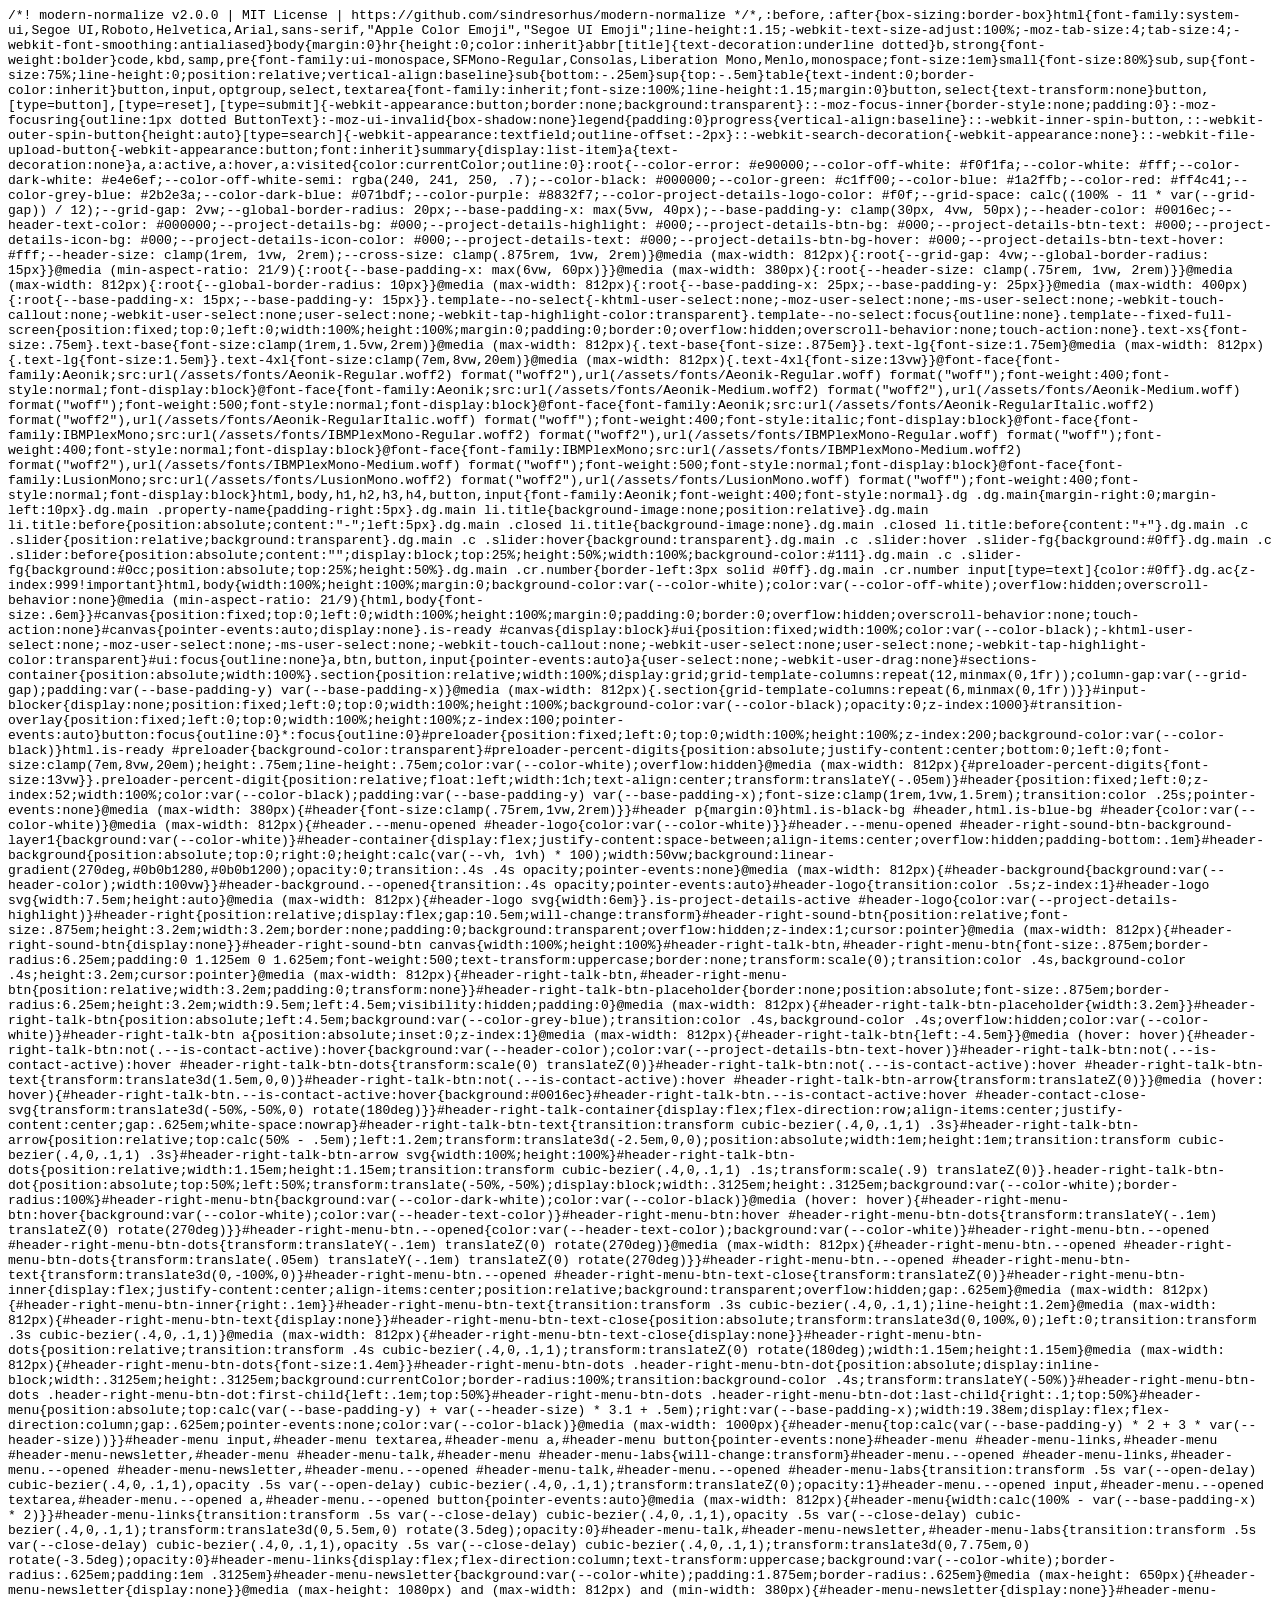
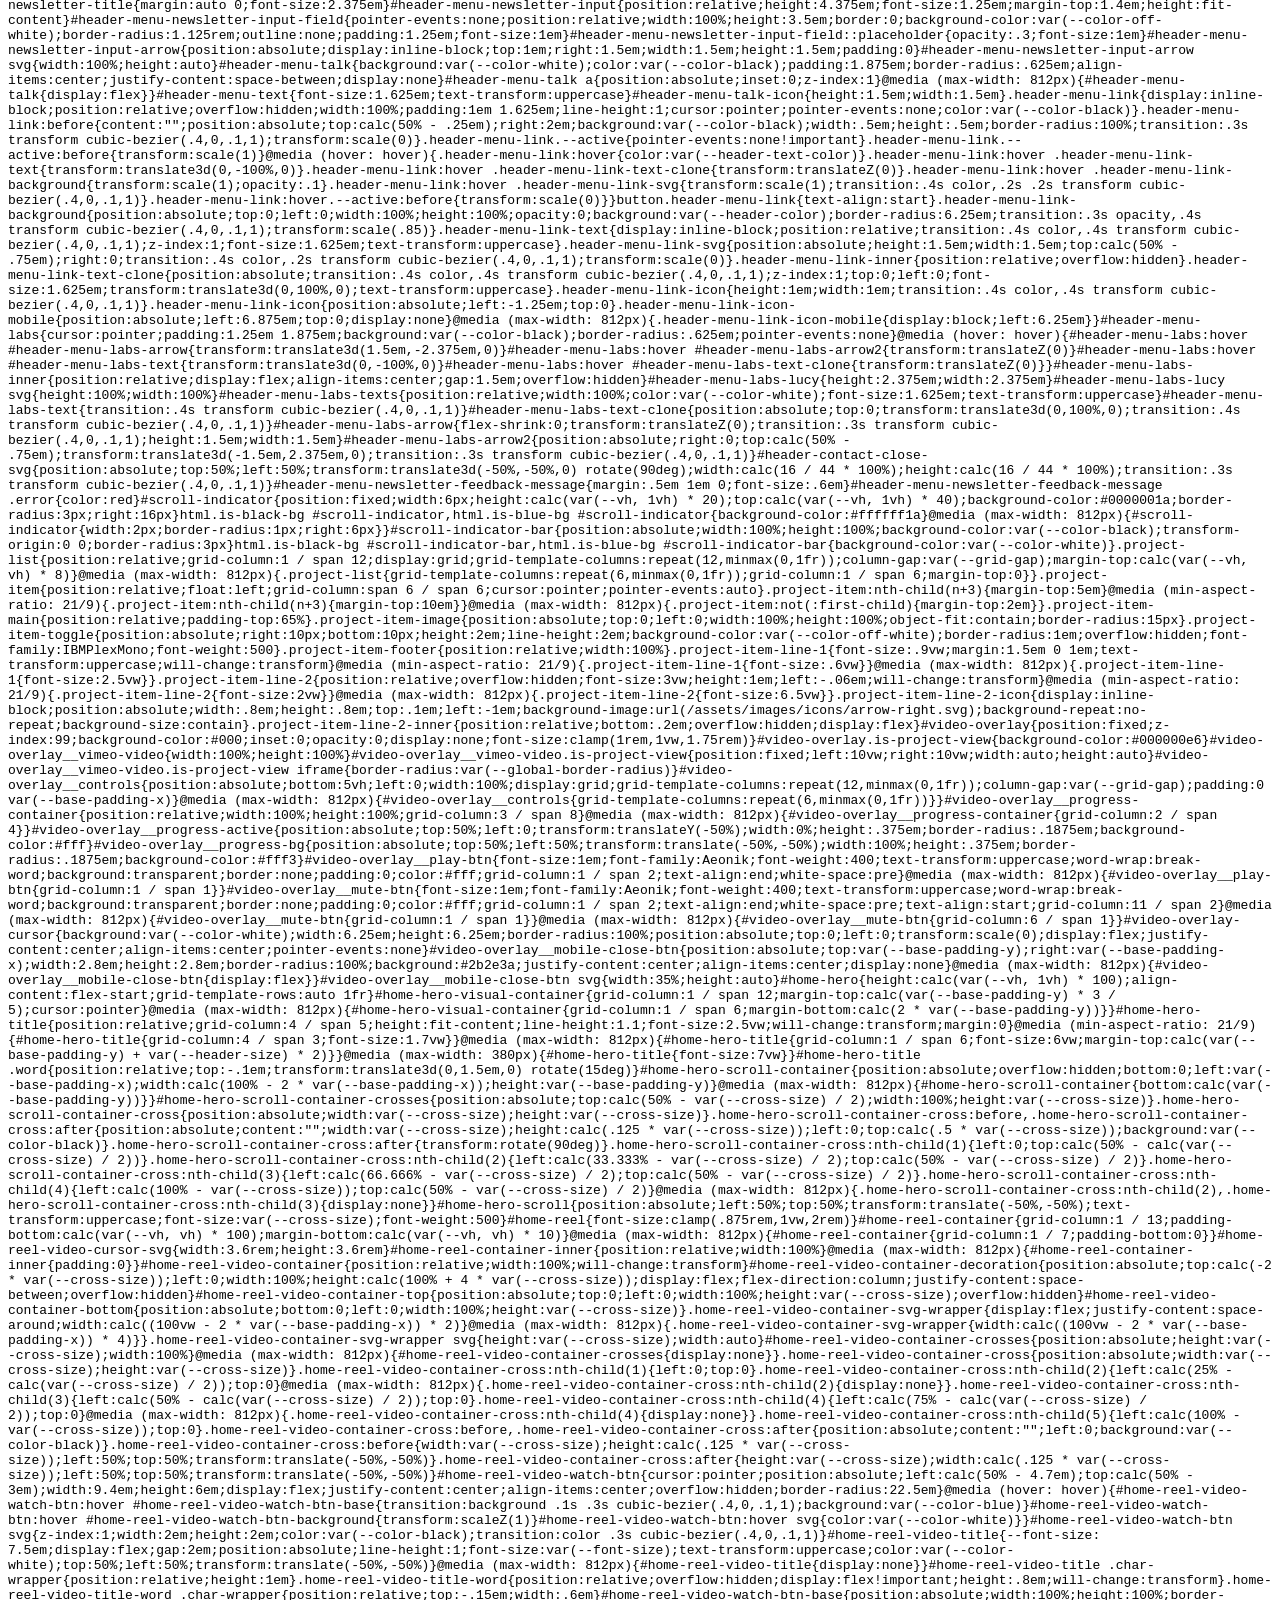
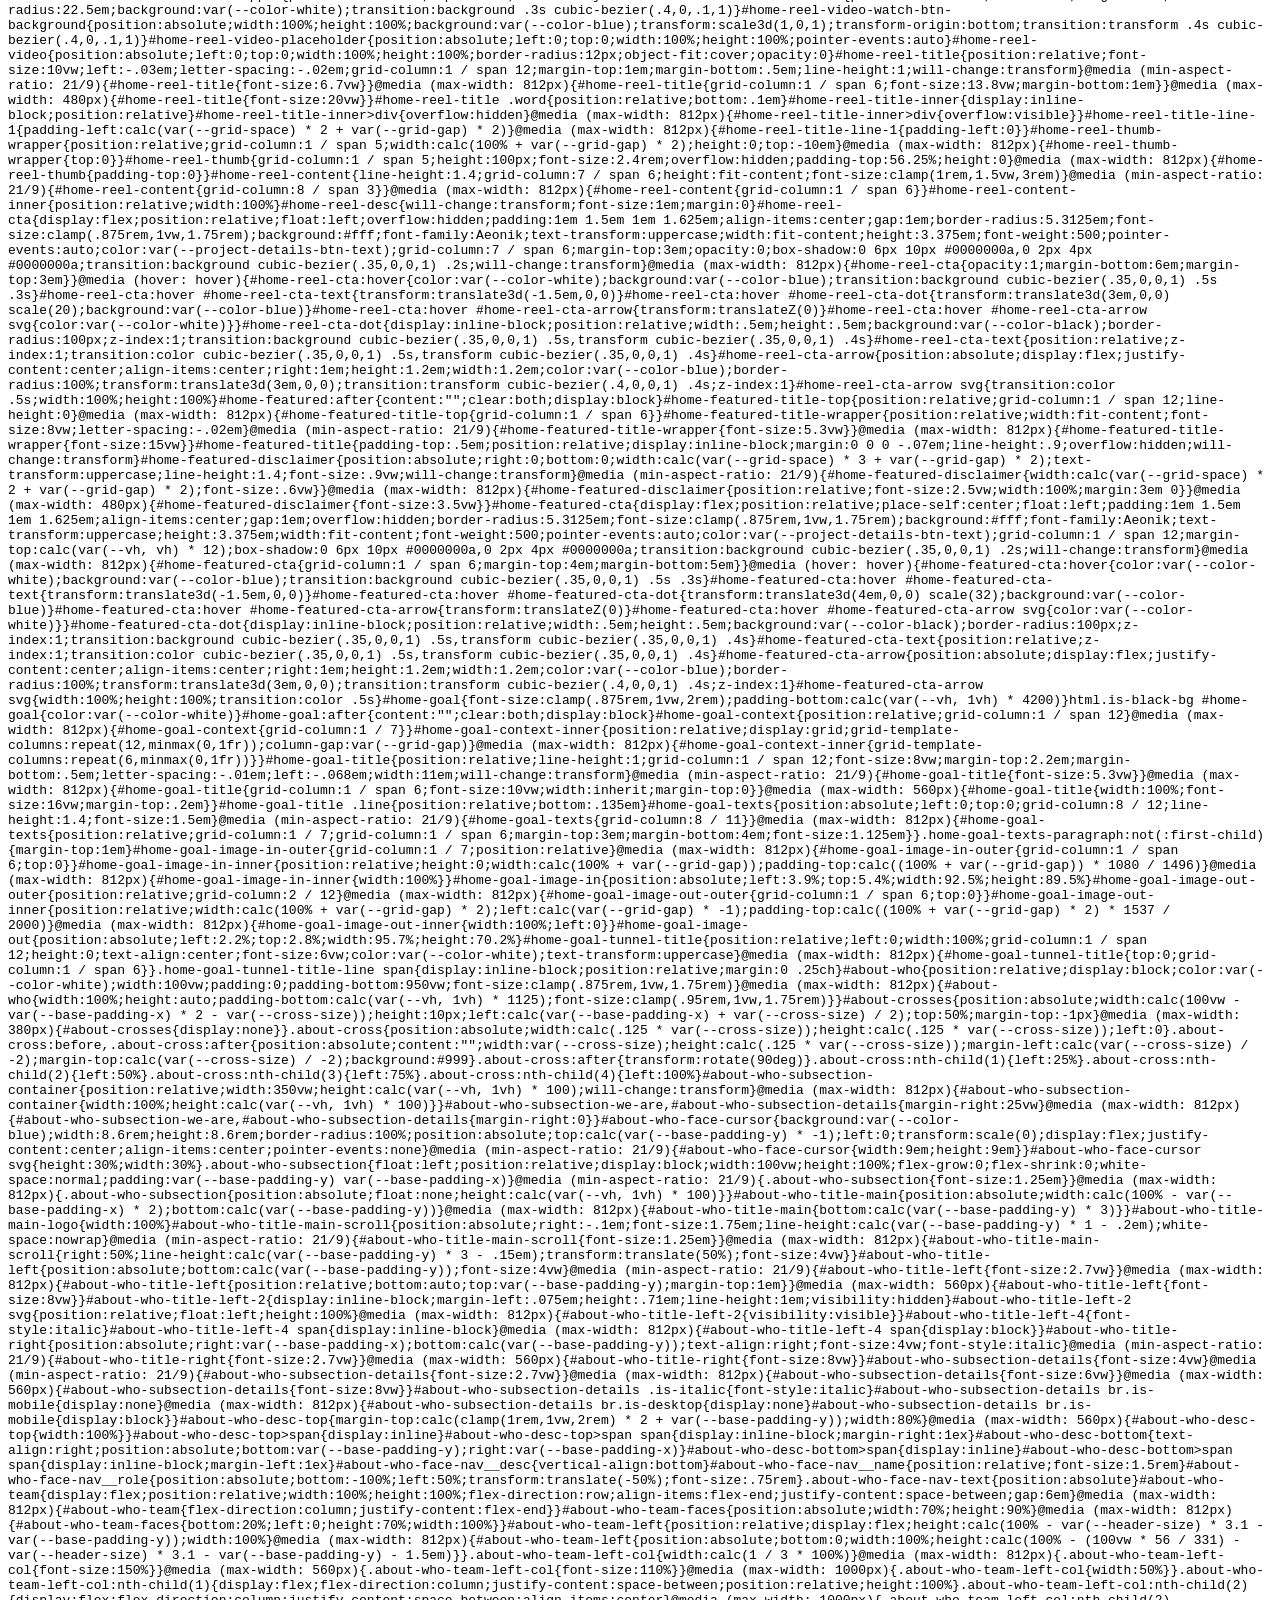
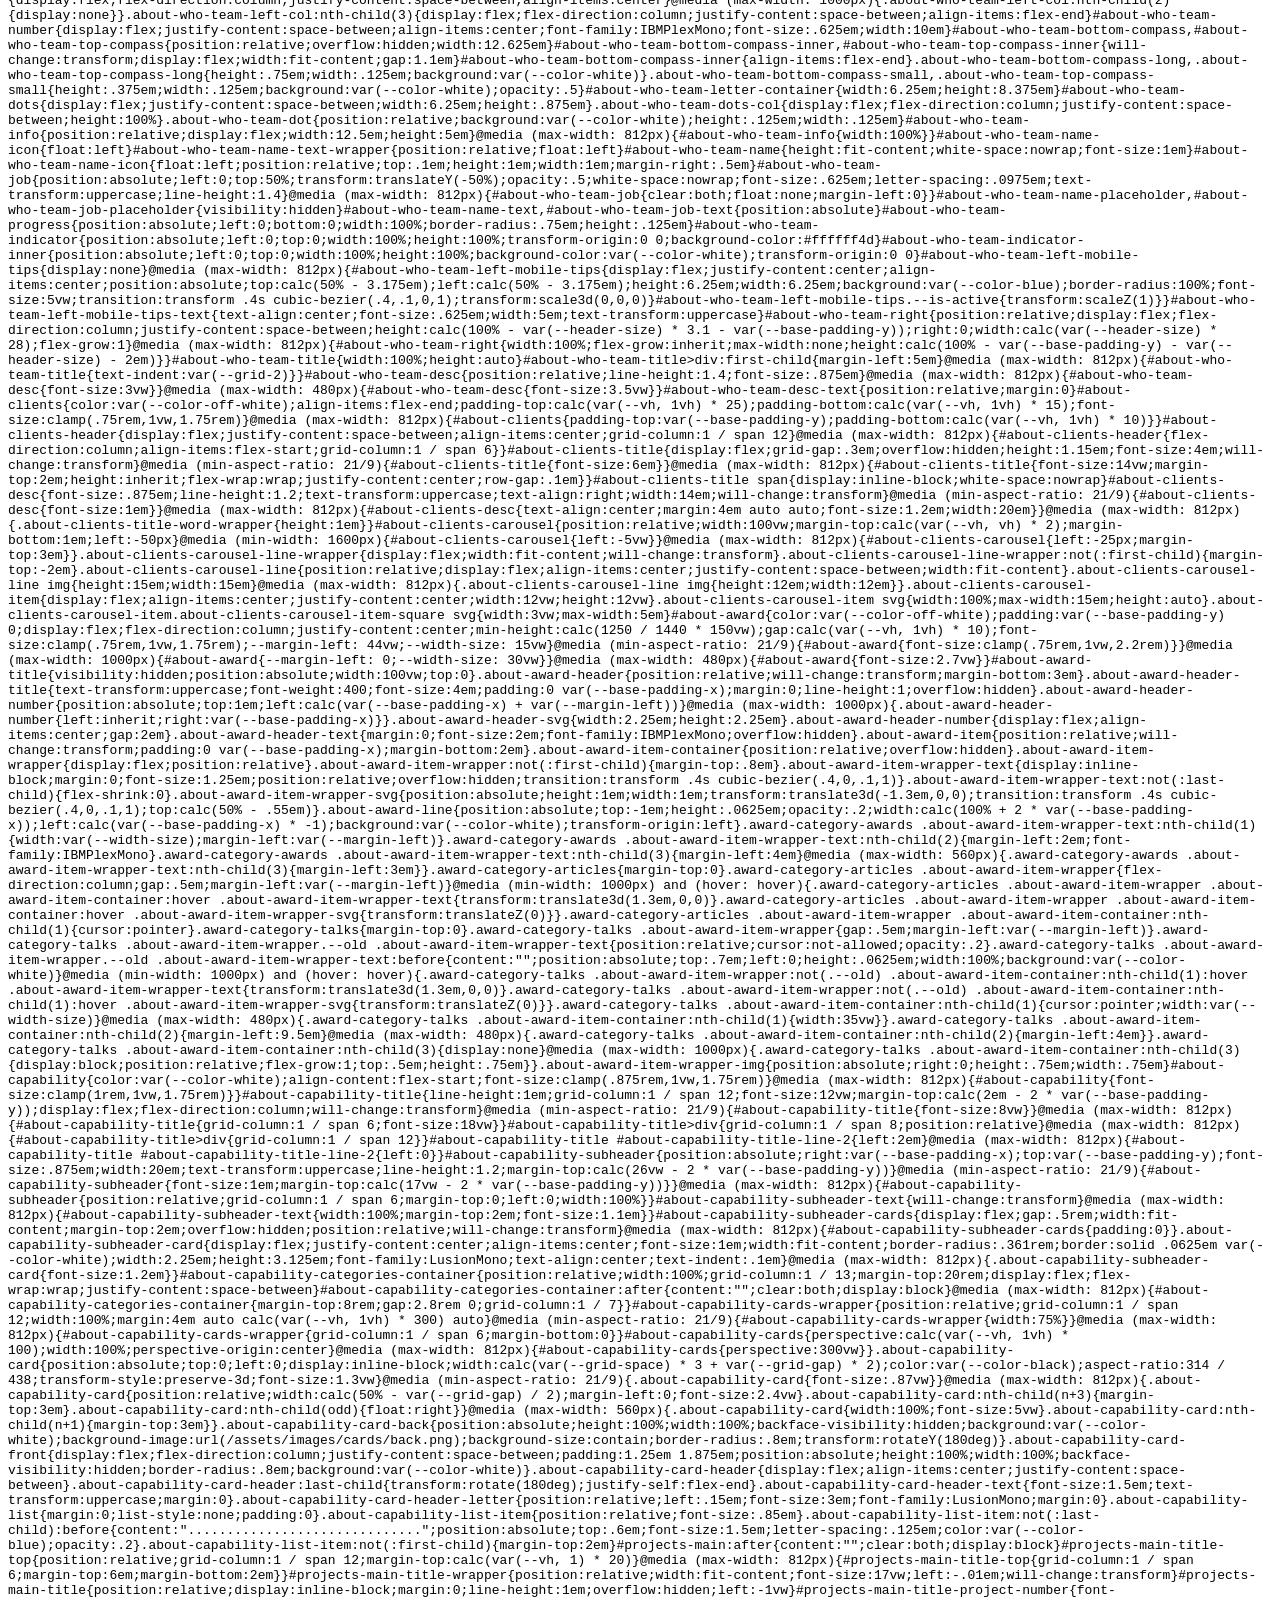
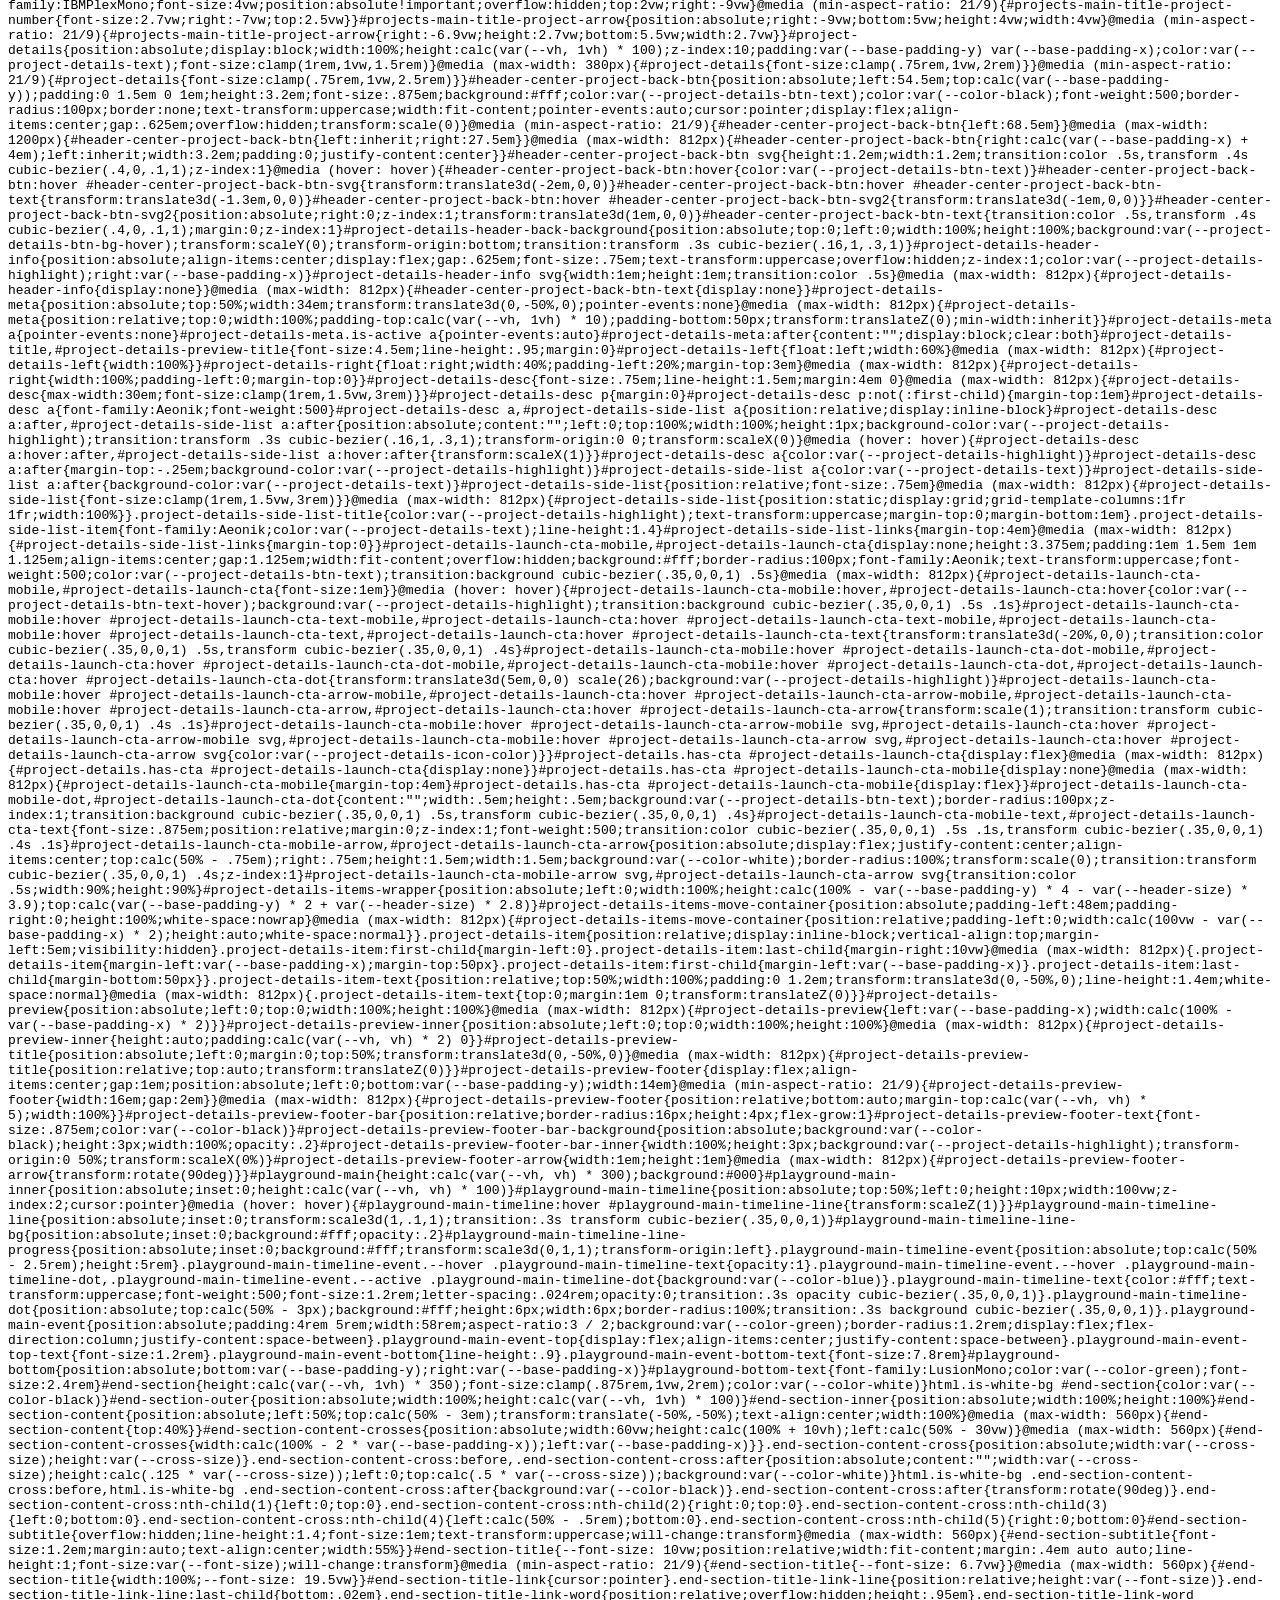
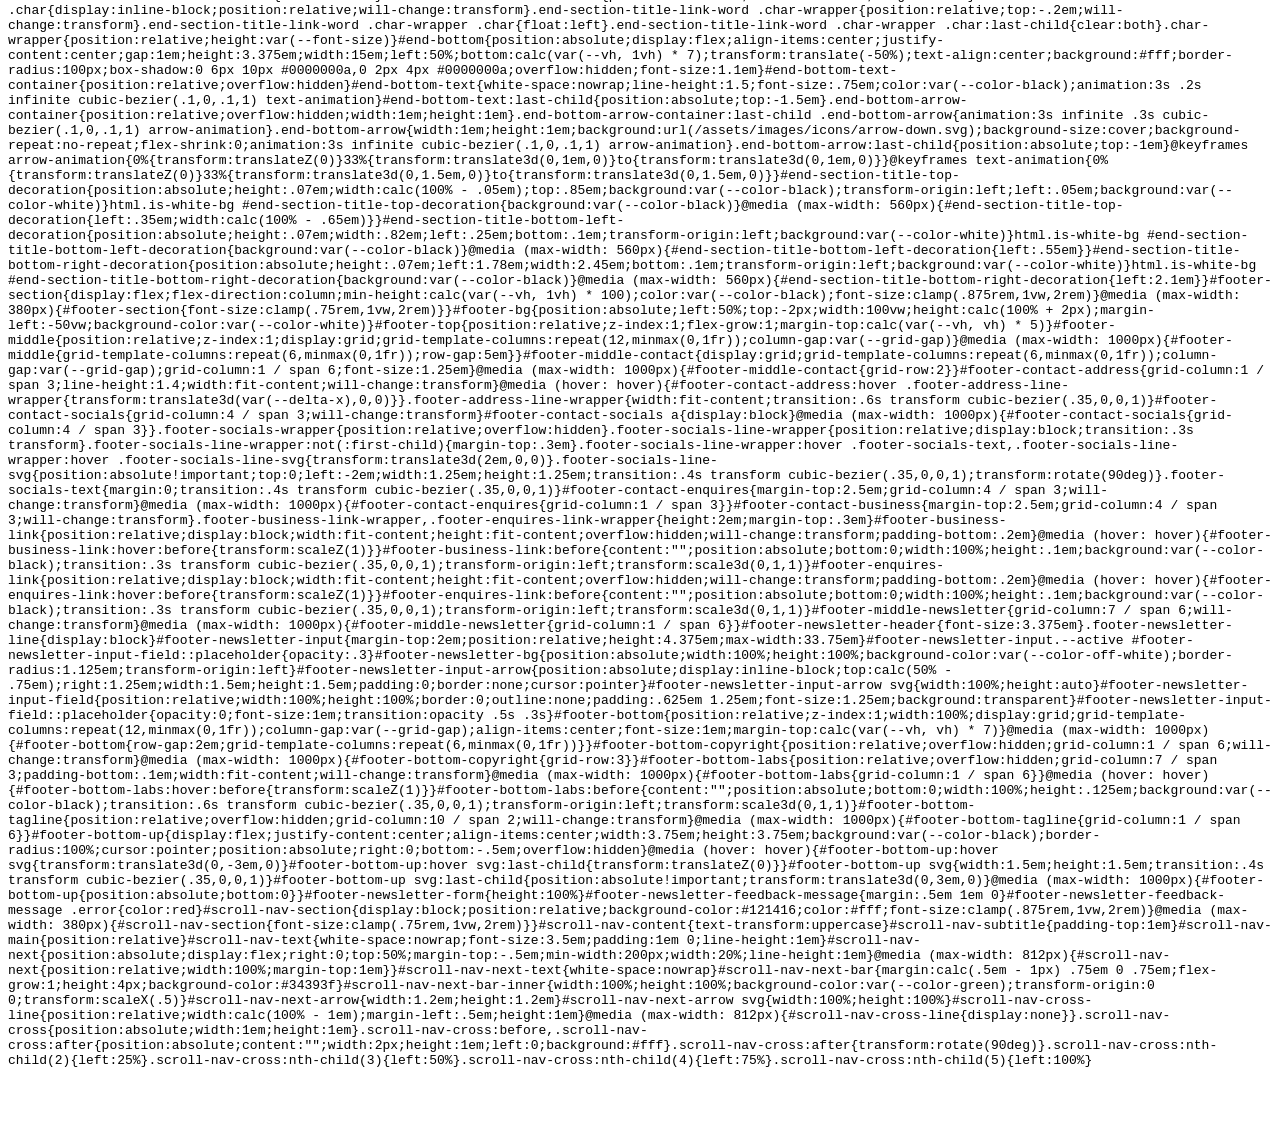
<file: scripts/raw_css_dom.html>
<html><head><meta name="color-scheme" content="light dark"></head><body><pre style="word-wrap: break-word; white-space: pre-wrap;">/*! modern-normalize v2.0.0 | MIT License | https://github.com/sindresorhus/modern-normalize */*,:before,:after{box-sizing:border-box}html{font-family:system-ui,Segoe UI,Roboto,Helvetica,Arial,sans-serif,"Apple Color Emoji","Segoe UI Emoji";line-height:1.15;-webkit-text-size-adjust:100%;-moz-tab-size:4;tab-size:4;-webkit-font-smoothing:antialiased}body{margin:0}hr{height:0;color:inherit}abbr[title]{text-decoration:underline dotted}b,strong{font-weight:bolder}code,kbd,samp,pre{font-family:ui-monospace,SFMono-Regular,Consolas,Liberation Mono,Menlo,monospace;font-size:1em}small{font-size:80%}sub,sup{font-size:75%;line-height:0;position:relative;vertical-align:baseline}sub{bottom:-.25em}sup{top:-.5em}table{text-indent:0;border-color:inherit}button,input,optgroup,select,textarea{font-family:inherit;font-size:100%;line-height:1.15;margin:0}button,select{text-transform:none}button,[type=button],[type=reset],[type=submit]{-webkit-appearance:button;border:none;background:transparent}::-moz-focus-inner{border-style:none;padding:0}:-moz-focusring{outline:1px dotted ButtonText}:-moz-ui-invalid{box-shadow:none}legend{padding:0}progress{vertical-align:baseline}::-webkit-inner-spin-button,::-webkit-outer-spin-button{height:auto}[type=search]{-webkit-appearance:textfield;outline-offset:-2px}::-webkit-search-decoration{-webkit-appearance:none}::-webkit-file-upload-button{-webkit-appearance:button;font:inherit}summary{display:list-item}a{text-decoration:none}a,a:active,a:hover,a:visited{color:currentColor;outline:0}:root{--color-error: #e90000;--color-off-white: #f0f1fa;--color-white: #fff;--color-dark-white: #e4e6ef;--color-off-white-semi: rgba(240, 241, 250, .7);--color-black: #000000;--color-green: #c1ff00;--color-blue: #1a2ffb;--color-red: #ff4c41;--color-grey-blue: #2b2e3a;--color-dark-blue: #071bdf;--color-purple: #8832f7;--color-project-details-logo-color: #f0f;--grid-space: calc((100% - 11 * var(--grid-gap)) / 12);--grid-gap: 2vw;--global-border-radius: 20px;--base-padding-x: max(5vw, 40px);--base-padding-y: clamp(30px, 4vw, 50px);--header-color: #0016ec;--header-text-color: #000000;--project-details-bg: #000;--project-details-highlight: #000;--project-details-btn-bg: #000;--project-details-btn-text: #000;--project-details-icon-bg: #000;--project-details-icon-color: #000;--project-details-text: #000;--project-details-btn-bg-hover: #000;--project-details-btn-text-hover: #fff;--header-size: clamp(1rem, 1vw, 2rem);--cross-size: clamp(.875rem, 1vw, 2rem)}@media (max-width: 812px){:root{--grid-gap: 4vw;--global-border-radius: 15px}}@media (min-aspect-ratio: 21/9){:root{--base-padding-x: max(6vw, 60px)}}@media (max-width: 380px){:root{--header-size: clamp(.75rem, 1vw, 2rem)}}@media (max-width: 812px){:root{--global-border-radius: 10px}}@media (max-width: 812px){:root{--base-padding-x: 25px;--base-padding-y: 25px}}@media (max-width: 400px){:root{--base-padding-x: 15px;--base-padding-y: 15px}}.template--no-select{-khtml-user-select:none;-moz-user-select:none;-ms-user-select:none;-webkit-touch-callout:none;-webkit-user-select:none;user-select:none;-webkit-tap-highlight-color:transparent}.template--no-select:focus{outline:none}.template--fixed-full-screen{position:fixed;top:0;left:0;width:100%;height:100%;margin:0;padding:0;border:0;overflow:hidden;overscroll-behavior:none;touch-action:none}.text-xs{font-size:.75em}.text-base{font-size:clamp(1rem,1.5vw,2rem)}@media (max-width: 812px){.text-base{font-size:.875em}}.text-lg{font-size:1.75em}@media (max-width: 812px){.text-lg{font-size:1.5em}}.text-4xl{font-size:clamp(7em,8vw,20em)}@media (max-width: 812px){.text-4xl{font-size:13vw}}@font-face{font-family:Aeonik;src:url(/assets/fonts/Aeonik-Regular.woff2) format("woff2"),url(/assets/fonts/Aeonik-Regular.woff) format("woff");font-weight:400;font-style:normal;font-display:block}@font-face{font-family:Aeonik;src:url(/assets/fonts/Aeonik-Medium.woff2) format("woff2"),url(/assets/fonts/Aeonik-Medium.woff) format("woff");font-weight:500;font-style:normal;font-display:block}@font-face{font-family:Aeonik;src:url(/assets/fonts/Aeonik-RegularItalic.woff2) format("woff2"),url(/assets/fonts/Aeonik-RegularItalic.woff) format("woff");font-weight:400;font-style:italic;font-display:block}@font-face{font-family:IBMPlexMono;src:url(/assets/fonts/IBMPlexMono-Regular.woff2) format("woff2"),url(/assets/fonts/IBMPlexMono-Regular.woff) format("woff");font-weight:400;font-style:normal;font-display:block}@font-face{font-family:IBMPlexMono;src:url(/assets/fonts/IBMPlexMono-Medium.woff2) format("woff2"),url(/assets/fonts/IBMPlexMono-Medium.woff) format("woff");font-weight:500;font-style:normal;font-display:block}@font-face{font-family:LusionMono;src:url(/assets/fonts/LusionMono.woff2) format("woff2"),url(/assets/fonts/LusionMono.woff) format("woff");font-weight:400;font-style:normal;font-display:block}html,body,h1,h2,h3,h4,button,input{font-family:Aeonik;font-weight:400;font-style:normal}.dg .dg.main{margin-right:0;margin-left:10px}.dg.main .property-name{padding-right:5px}.dg.main li.title{background-image:none;position:relative}.dg.main li.title:before{position:absolute;content:"-";left:5px}.dg.main .closed li.title{background-image:none}.dg.main .closed li.title:before{content:"+"}.dg.main .c .slider{position:relative;background:transparent}.dg.main .c .slider:hover{background:transparent}.dg.main .c .slider:hover .slider-fg{background:#0ff}.dg.main .c .slider:before{position:absolute;content:"";display:block;top:25%;height:50%;width:100%;background-color:#111}.dg.main .c .slider-fg{background:#0cc;position:absolute;top:25%;height:50%}.dg.main .cr.number{border-left:3px solid #0ff}.dg.main .cr.number input[type=text]{color:#0ff}.dg.ac{z-index:999!important}html,body{width:100%;height:100%;margin:0;background-color:var(--color-white);color:var(--color-off-white);overflow:hidden;overscroll-behavior:none}@media (min-aspect-ratio: 21/9){html,body{font-size:.6em}}#canvas{position:fixed;top:0;left:0;width:100%;height:100%;margin:0;padding:0;border:0;overflow:hidden;overscroll-behavior:none;touch-action:none}#canvas{pointer-events:auto;display:none}.is-ready #canvas{display:block}#ui{position:fixed;width:100%;color:var(--color-black);-khtml-user-select:none;-moz-user-select:none;-ms-user-select:none;-webkit-touch-callout:none;-webkit-user-select:none;user-select:none;-webkit-tap-highlight-color:transparent}#ui:focus{outline:none}a,btn,button,input{pointer-events:auto}a{user-select:none;-webkit-user-drag:none}#sections-container{position:absolute;width:100%}.section{position:relative;width:100%;display:grid;grid-template-columns:repeat(12,minmax(0,1fr));column-gap:var(--grid-gap);padding:var(--base-padding-y) var(--base-padding-x)}@media (max-width: 812px){.section{grid-template-columns:repeat(6,minmax(0,1fr))}}#input-blocker{display:none;position:fixed;left:0;top:0;width:100%;height:100%;background-color:var(--color-black);opacity:0;z-index:1000}#transition-overlay{position:fixed;left:0;top:0;width:100%;height:100%;z-index:100;pointer-events:auto}button:focus{outline:0}*:focus{outline:0}#preloader{position:fixed;left:0;top:0;width:100%;height:100%;z-index:200;background-color:var(--color-black)}html.is-ready #preloader{background-color:transparent}#preloader-percent-digits{position:absolute;justify-content:center;bottom:0;left:0;font-size:clamp(7em,8vw,20em);height:.75em;line-height:.75em;color:var(--color-white);overflow:hidden}@media (max-width: 812px){#preloader-percent-digits{font-size:13vw}}.preloader-percent-digit{position:relative;float:left;width:1ch;text-align:center;transform:translateY(-.05em)}#header{position:fixed;left:0;z-index:52;width:100%;color:var(--color-black);padding:var(--base-padding-y) var(--base-padding-x);font-size:clamp(1rem,1vw,1.5rem);transition:color .25s;pointer-events:none}@media (max-width: 380px){#header{font-size:clamp(.75rem,1vw,2rem)}}#header p{margin:0}html.is-black-bg #header,html.is-blue-bg #header{color:var(--color-white)}@media (max-width: 812px){#header.--menu-opened #header-logo{color:var(--color-white)}}#header.--menu-opened #header-right-sound-btn-background-layer1{background:var(--color-white)}#header-container{display:flex;justify-content:space-between;align-items:center;overflow:hidden;padding-bottom:.1em}#header-background{position:absolute;top:0;right:0;height:calc(var(--vh, 1vh) * 100);width:50vw;background:linear-gradient(270deg,#0b0b1280,#0b0b1200);opacity:0;transition:.4s .4s opacity;pointer-events:none}@media (max-width: 812px){#header-background{background:var(--header-color);width:100vw}}#header-background.--opened{transition:.4s opacity;pointer-events:auto}#header-logo{transition:color .5s;z-index:1}#header-logo svg{width:7.5em;height:auto}@media (max-width: 812px){#header-logo svg{width:6em}}.is-project-details-active #header-logo{color:var(--project-details-highlight)}#header-right{position:relative;display:flex;gap:10.5em;will-change:transform}#header-right-sound-btn{position:relative;font-size:.875em;height:3.2em;width:3.2em;border:none;padding:0;background:transparent;overflow:hidden;z-index:1;cursor:pointer}@media (max-width: 812px){#header-right-sound-btn{display:none}}#header-right-sound-btn canvas{width:100%;height:100%}#header-right-talk-btn,#header-right-menu-btn{font-size:.875em;border-radius:6.25em;padding:0 1.125em 0 1.625em;font-weight:500;text-transform:uppercase;border:none;transform:scale(0);transition:color .4s,background-color .4s;height:3.2em;cursor:pointer}@media (max-width: 812px){#header-right-talk-btn,#header-right-menu-btn{position:relative;width:3.2em;padding:0;transform:none}}#header-right-talk-btn-placeholder{border:none;position:absolute;font-size:.875em;border-radius:6.25em;height:3.2em;width:9.5em;left:4.5em;visibility:hidden;padding:0}@media (max-width: 812px){#header-right-talk-btn-placeholder{width:3.2em}}#header-right-talk-btn{position:absolute;left:4.5em;background:var(--color-grey-blue);transition:color .4s,background-color .4s;overflow:hidden;color:var(--color-white)}#header-right-talk-btn a{position:absolute;inset:0;z-index:1}@media (max-width: 812px){#header-right-talk-btn{left:-4.5em}}@media (hover: hover){#header-right-talk-btn:not(.--is-contact-active):hover{background:var(--header-color);color:var(--project-details-btn-text-hover)}#header-right-talk-btn:not(.--is-contact-active):hover #header-right-talk-btn-dots{transform:scale(0) translateZ(0)}#header-right-talk-btn:not(.--is-contact-active):hover #header-right-talk-btn-text{transform:translate3d(1.5em,0,0)}#header-right-talk-btn:not(.--is-contact-active):hover #header-right-talk-btn-arrow{transform:translateZ(0)}}@media (hover: hover){#header-right-talk-btn.--is-contact-active:hover{background:#0016ec}#header-right-talk-btn.--is-contact-active:hover #header-contact-close-svg{transform:translate3d(-50%,-50%,0) rotate(180deg)}}#header-right-talk-container{display:flex;flex-direction:row;align-items:center;justify-content:center;gap:.625em;white-space:nowrap}#header-right-talk-btn-text{transition:transform cubic-bezier(.4,0,.1,1) .3s}#header-right-talk-btn-arrow{position:relative;top:calc(50% - .5em);left:1.2em;transform:translate3d(-2.5em,0,0);position:absolute;width:1em;height:1em;transition:transform cubic-bezier(.4,0,.1,1) .3s}#header-right-talk-btn-arrow svg{width:100%;height:100%}#header-right-talk-btn-dots{position:relative;width:1.15em;height:1.15em;transition:transform cubic-bezier(.4,0,.1,1) .1s;transform:scale(.9) translateZ(0)}.header-right-talk-btn-dot{position:absolute;top:50%;left:50%;transform:translate(-50%,-50%);display:block;width:.3125em;height:.3125em;background:var(--color-white);border-radius:100%}#header-right-menu-btn{background:var(--color-dark-white);color:var(--color-black)}@media (hover: hover){#header-right-menu-btn:hover{background:var(--color-white);color:var(--header-text-color)}#header-right-menu-btn:hover #header-right-menu-btn-dots{transform:translateY(-.1em) translateZ(0) rotate(270deg)}}#header-right-menu-btn.--opened{color:var(--header-text-color);background:var(--color-white)}#header-right-menu-btn.--opened #header-right-menu-btn-dots{transform:translateY(-.1em) translateZ(0) rotate(270deg)}@media (max-width: 812px){#header-right-menu-btn.--opened #header-right-menu-btn-dots{transform:translate(.05em) translateY(-.1em) translateZ(0) rotate(270deg)}}#header-right-menu-btn.--opened #header-right-menu-btn-text{transform:translate3d(0,-100%,0)}#header-right-menu-btn.--opened #header-right-menu-btn-text-close{transform:translateZ(0)}#header-right-menu-btn-inner{display:flex;justify-content:center;align-items:center;position:relative;background:transparent;overflow:hidden;gap:.625em}@media (max-width: 812px){#header-right-menu-btn-inner{right:.1em}}#header-right-menu-btn-text{transition:transform .3s cubic-bezier(.4,0,.1,1);line-height:1.2em}@media (max-width: 812px){#header-right-menu-btn-text{display:none}}#header-right-menu-btn-text-close{position:absolute;transform:translate3d(0,100%,0);left:0;transition:transform .3s cubic-bezier(.4,0,.1,1)}@media (max-width: 812px){#header-right-menu-btn-text-close{display:none}}#header-right-menu-btn-dots{position:relative;transition:transform .4s cubic-bezier(.4,0,.1,1);transform:translateZ(0) rotate(180deg);width:1.15em;height:1.15em}@media (max-width: 812px){#header-right-menu-btn-dots{font-size:1.4em}}#header-right-menu-btn-dots .header-right-menu-btn-dot{position:absolute;display:inline-block;width:.3125em;height:.3125em;background:currentColor;border-radius:100%;transition:background-color .4s;transform:translateY(-50%)}#header-right-menu-btn-dots .header-right-menu-btn-dot:first-child{left:.1em;top:50%}#header-right-menu-btn-dots .header-right-menu-btn-dot:last-child{right:.1;top:50%}#header-menu{position:absolute;top:calc(var(--base-padding-y) + var(--header-size) * 3.1 + .5em);right:var(--base-padding-x);width:19.38em;display:flex;flex-direction:column;gap:.625em;pointer-events:none;color:var(--color-black)}@media (max-width: 1000px){#header-menu{top:calc(var(--base-padding-y) * 2 + 3 * var(--header-size))}}#header-menu input,#header-menu textarea,#header-menu a,#header-menu button{pointer-events:none}#header-menu #header-menu-links,#header-menu #header-menu-newsletter,#header-menu #header-menu-talk,#header-menu #header-menu-labs{will-change:transform}#header-menu.--opened #header-menu-links,#header-menu.--opened #header-menu-newsletter,#header-menu.--opened #header-menu-talk,#header-menu.--opened #header-menu-labs{transition:transform .5s var(--open-delay) cubic-bezier(.4,0,.1,1),opacity .5s var(--open-delay) cubic-bezier(.4,0,.1,1);transform:translateZ(0);opacity:1}#header-menu.--opened input,#header-menu.--opened textarea,#header-menu.--opened a,#header-menu.--opened button{pointer-events:auto}@media (max-width: 812px){#header-menu{width:calc(100% - var(--base-padding-x) * 2)}}#header-menu-links{transition:transform .5s var(--close-delay) cubic-bezier(.4,0,.1,1),opacity .5s var(--close-delay) cubic-bezier(.4,0,.1,1);transform:translate3d(0,5.5em,0) rotate(3.5deg);opacity:0}#header-menu-talk,#header-menu-newsletter,#header-menu-labs{transition:transform .5s var(--close-delay) cubic-bezier(.4,0,.1,1),opacity .5s var(--close-delay) cubic-bezier(.4,0,.1,1);transform:translate3d(0,7.75em,0) rotate(-3.5deg);opacity:0}#header-menu-links{display:flex;flex-direction:column;text-transform:uppercase;background:var(--color-white);border-radius:.625em;padding:1em .3125em}#header-menu-newsletter{background:var(--color-white);padding:1.875em;border-radius:.625em}@media (max-height: 650px){#header-menu-newsletter{display:none}}@media (max-height: 1080px) and (max-width: 812px) and (min-width: 380px){#header-menu-newsletter{display:none}}#header-menu-newsletter-title{margin:auto 0;font-size:2.375em}#header-menu-newsletter-input{position:relative;height:4.375em;font-size:1.25em;margin-top:1.4em;height:fit-content}#header-menu-newsletter-input-field{pointer-events:none;position:relative;width:100%;height:3.5em;border:0;background-color:var(--color-off-white);border-radius:1.125rem;outline:none;padding:1.25em;font-size:1em}#header-menu-newsletter-input-field::placeholder{opacity:.3;font-size:1em}#header-menu-newsletter-input-arrow{position:absolute;display:inline-block;top:1em;right:1.5em;width:1.5em;height:1.5em;padding:0}#header-menu-newsletter-input-arrow svg{width:100%;height:auto}#header-menu-talk{background:var(--color-white);color:var(--color-black);padding:1.875em;border-radius:.625em;align-items:center;justify-content:space-between;display:none}#header-menu-talk a{position:absolute;inset:0;z-index:1}@media (max-width: 812px){#header-menu-talk{display:flex}}#header-menu-text{font-size:1.625em;text-transform:uppercase}#header-menu-talk-icon{height:1.5em;width:1.5em}.header-menu-link{display:inline-block;position:relative;overflow:hidden;width:100%;padding:1em 1.625em;line-height:1;cursor:pointer;pointer-events:none;color:var(--color-black)}.header-menu-link:before{content:"";position:absolute;top:calc(50% - .25em);right:2em;background:var(--color-black);width:.5em;height:.5em;border-radius:100%;transition:.3s transform cubic-bezier(.4,0,.1,1);transform:scale(0)}.header-menu-link.--active{pointer-events:none!important}.header-menu-link.--active:before{transform:scale(1)}@media (hover: hover){.header-menu-link:hover{color:var(--header-text-color)}.header-menu-link:hover .header-menu-link-text{transform:translate3d(0,-100%,0)}.header-menu-link:hover .header-menu-link-text-clone{transform:translateZ(0)}.header-menu-link:hover .header-menu-link-background{transform:scale(1);opacity:.1}.header-menu-link:hover .header-menu-link-svg{transform:scale(1);transition:.4s color,.2s .2s transform cubic-bezier(.4,0,.1,1)}.header-menu-link:hover.--active:before{transform:scale(0)}}button.header-menu-link{text-align:start}.header-menu-link-background{position:absolute;top:0;left:0;width:100%;height:100%;opacity:0;background:var(--header-color);border-radius:6.25em;transition:.3s opacity,.4s transform cubic-bezier(.4,0,.1,1);transform:scale(.85)}.header-menu-link-text{display:inline-block;position:relative;transition:.4s color,.4s transform cubic-bezier(.4,0,.1,1);z-index:1;font-size:1.625em;text-transform:uppercase}.header-menu-link-svg{position:absolute;height:1.5em;width:1.5em;top:calc(50% - .75em);right:0;transition:.4s color,.2s transform cubic-bezier(.4,0,.1,1);transform:scale(0)}.header-menu-link-inner{position:relative;overflow:hidden}.header-menu-link-text-clone{position:absolute;transition:.4s color,.4s transform cubic-bezier(.4,0,.1,1);z-index:1;top:0;left:0;font-size:1.625em;transform:translate3d(0,100%,0);text-transform:uppercase}.header-menu-link-icon{height:1em;width:1em;transition:.4s color,.4s transform cubic-bezier(.4,0,.1,1)}.header-menu-link-icon{position:absolute;left:-1.25em;top:0}.header-menu-link-icon-mobile{position:absolute;left:6.875em;top:0;display:none}@media (max-width: 812px){.header-menu-link-icon-mobile{display:block;left:6.25em}}#header-menu-labs{cursor:pointer;padding:1.25em 1.875em;background:var(--color-black);border-radius:.625em;pointer-events:none}@media (hover: hover){#header-menu-labs:hover #header-menu-labs-arrow{transform:translate3d(1.5em,-2.375em,0)}#header-menu-labs:hover #header-menu-labs-arrow2{transform:translateZ(0)}#header-menu-labs:hover #header-menu-labs-text{transform:translate3d(0,-100%,0)}#header-menu-labs:hover #header-menu-labs-text-clone{transform:translateZ(0)}}#header-menu-labs-inner{position:relative;display:flex;align-items:center;gap:1.5em;overflow:hidden}#header-menu-labs-lucy{height:2.375em;width:2.375em}#header-menu-labs-lucy svg{height:100%;width:100%}#header-menu-labs-texts{position:relative;width:100%;color:var(--color-white);font-size:1.625em;text-transform:uppercase}#header-menu-labs-text{transition:.4s transform cubic-bezier(.4,0,.1,1)}#header-menu-labs-text-clone{position:absolute;top:0;transform:translate3d(0,100%,0);transition:.4s transform cubic-bezier(.4,0,.1,1)}#header-menu-labs-arrow{flex-shrink:0;transform:translateZ(0);transition:.3s transform cubic-bezier(.4,0,.1,1);height:1.5em;width:1.5em}#header-menu-labs-arrow2{position:absolute;right:0;top:calc(50% - .75em);transform:translate3d(-1.5em,2.375em,0);transition:.3s transform cubic-bezier(.4,0,.1,1)}#header-contact-close-svg{position:absolute;top:50%;left:50%;transform:translate3d(-50%,-50%,0) rotate(90deg);width:calc(16 / 44 * 100%);height:calc(16 / 44 * 100%);transition:.3s transform cubic-bezier(.4,0,.1,1)}#header-menu-newsletter-feedback-message{margin:.5em 1em 0;font-size:.6em}#header-menu-newsletter-feedback-message .error{color:red}#scroll-indicator{position:fixed;width:6px;height:calc(var(--vh, 1vh) * 20);top:calc(var(--vh, 1vh) * 40);background-color:#0000001a;border-radius:3px;right:16px}html.is-black-bg #scroll-indicator,html.is-blue-bg #scroll-indicator{background-color:#ffffff1a}@media (max-width: 812px){#scroll-indicator{width:2px;border-radius:1px;right:6px}}#scroll-indicator-bar{position:absolute;width:100%;height:100%;background-color:var(--color-black);transform-origin:0 0;border-radius:3px}html.is-black-bg #scroll-indicator-bar,html.is-blue-bg #scroll-indicator-bar{background-color:var(--color-white)}.project-list{position:relative;grid-column:1 / span 12;display:grid;grid-template-columns:repeat(12,minmax(0,1fr));column-gap:var(--grid-gap);margin-top:calc(var(--vh, vh) * 8)}@media (max-width: 812px){.project-list{grid-template-columns:repeat(6,minmax(0,1fr));grid-column:1 / span 6;margin-top:0}}.project-item{position:relative;float:left;grid-column:span 6 / span 6;cursor:pointer;pointer-events:auto}.project-item:nth-child(n+3){margin-top:5em}@media (min-aspect-ratio: 21/9){.project-item:nth-child(n+3){margin-top:10em}}@media (max-width: 812px){.project-item:not(:first-child){margin-top:2em}}.project-item-main{position:relative;padding-top:65%}.project-item-image{position:absolute;top:0;left:0;width:100%;height:100%;object-fit:contain;border-radius:15px}.project-item-toggle{position:absolute;right:10px;bottom:10px;height:2em;line-height:2em;background-color:var(--color-off-white);border-radius:1em;overflow:hidden;font-family:IBMPlexMono;font-weight:500}.project-item-footer{position:relative;width:100%}.project-item-line-1{font-size:.9vw;margin:1.5em 0 1em;text-transform:uppercase;will-change:transform}@media (min-aspect-ratio: 21/9){.project-item-line-1{font-size:.6vw}}@media (max-width: 812px){.project-item-line-1{font-size:2.5vw}}.project-item-line-2{position:relative;overflow:hidden;font-size:3vw;height:1em;left:-.06em;will-change:transform}@media (min-aspect-ratio: 21/9){.project-item-line-2{font-size:2vw}}@media (max-width: 812px){.project-item-line-2{font-size:6.5vw}}.project-item-line-2-icon{display:inline-block;position:absolute;width:.8em;height:.8em;top:.1em;left:-1em;background-image:url(/assets/images/icons/arrow-right.svg);background-repeat:no-repeat;background-size:contain}.project-item-line-2-inner{position:relative;bottom:.2em;overflow:hidden;display:flex}#video-overlay{position:fixed;z-index:99;background-color:#000;inset:0;opacity:0;display:none;font-size:clamp(1rem,1vw,1.75rem)}#video-overlay.is-project-view{background-color:#000000e6}#video-overlay__vimeo-video{width:100%;height:100%}#video-overlay__vimeo-video.is-project-view{position:fixed;left:10vw;right:10vw;width:auto;height:auto}#video-overlay__vimeo-video.is-project-view iframe{border-radius:var(--global-border-radius)}#video-overlay__controls{position:absolute;bottom:5vh;left:0;width:100%;display:grid;grid-template-columns:repeat(12,minmax(0,1fr));column-gap:var(--grid-gap);padding:0 var(--base-padding-x)}@media (max-width: 812px){#video-overlay__controls{grid-template-columns:repeat(6,minmax(0,1fr))}}#video-overlay__progress-container{position:relative;width:100%;height:100%;grid-column:3 / span 8}@media (max-width: 812px){#video-overlay__progress-container{grid-column:2 / span 4}}#video-overlay__progress-active{position:absolute;top:50%;left:0;transform:translateY(-50%);width:0%;height:.375em;border-radius:.1875em;background-color:#fff}#video-overlay__progress-bg{position:absolute;top:50%;left:50%;transform:translate(-50%,-50%);width:100%;height:.375em;border-radius:.1875em;background-color:#fff3}#video-overlay__play-btn{font-size:1em;font-family:Aeonik;font-weight:400;text-transform:uppercase;word-wrap:break-word;background:transparent;border:none;padding:0;color:#fff;grid-column:1 / span 2;text-align:end;white-space:pre}@media (max-width: 812px){#video-overlay__play-btn{grid-column:1 / span 1}}#video-overlay__mute-btn{font-size:1em;font-family:Aeonik;font-weight:400;text-transform:uppercase;word-wrap:break-word;background:transparent;border:none;padding:0;color:#fff;grid-column:1 / span 2;text-align:end;white-space:pre;text-align:start;grid-column:11 / span 2}@media (max-width: 812px){#video-overlay__mute-btn{grid-column:1 / span 1}}@media (max-width: 812px){#video-overlay__mute-btn{grid-column:6 / span 1}}#video-overlay-cursor{background:var(--color-white);width:6.25em;height:6.25em;border-radius:100%;position:absolute;top:0;left:0;transform:scale(0);display:flex;justify-content:center;align-items:center;pointer-events:none}#video-overlay__mobile-close-btn{position:absolute;top:var(--base-padding-y);right:var(--base-padding-x);width:2.8em;height:2.8em;border-radius:100%;background:#2b2e3a;justify-content:center;align-items:center;display:none}@media (max-width: 812px){#video-overlay__mobile-close-btn{display:flex}}#video-overlay__mobile-close-btn svg{width:35%;height:auto}#home-hero{height:calc(var(--vh, 1vh) * 100);align-content:flex-start;grid-template-rows:auto 1fr}#home-hero-visual-container{grid-column:1 / span 12;margin-top:calc(var(--base-padding-y) * 3 / 5);cursor:pointer}@media (max-width: 812px){#home-hero-visual-container{grid-column:1 / span 6;margin-bottom:calc(2 * var(--base-padding-y))}}#home-hero-title{position:relative;grid-column:4 / span 5;height:fit-content;line-height:1.1;font-size:2.5vw;will-change:transform;margin:0}@media (min-aspect-ratio: 21/9){#home-hero-title{grid-column:4 / span 3;font-size:1.7vw}}@media (max-width: 812px){#home-hero-title{grid-column:1 / span 6;font-size:6vw;margin-top:calc(var(--base-padding-y) + var(--header-size) * 2)}}@media (max-width: 380px){#home-hero-title{font-size:7vw}}#home-hero-title .word{position:relative;top:-.1em;transform:translate3d(0,1.5em,0) rotate(15deg)}#home-hero-scroll-container{position:absolute;overflow:hidden;bottom:0;left:var(--base-padding-x);width:calc(100% - 2 * var(--base-padding-x));height:var(--base-padding-y)}@media (max-width: 812px){#home-hero-scroll-container{bottom:calc(var(--base-padding-y))}}#home-hero-scroll-container-crosses{position:absolute;top:calc(50% - var(--cross-size) / 2);width:100%;height:var(--cross-size)}.home-hero-scroll-container-cross{position:absolute;width:var(--cross-size);height:var(--cross-size)}.home-hero-scroll-container-cross:before,.home-hero-scroll-container-cross:after{position:absolute;content:"";width:var(--cross-size);height:calc(.125 * var(--cross-size));left:0;top:calc(.5 * var(--cross-size));background:var(--color-black)}.home-hero-scroll-container-cross:after{transform:rotate(90deg)}.home-hero-scroll-container-cross:nth-child(1){left:0;top:calc(50% - calc(var(--cross-size) / 2))}.home-hero-scroll-container-cross:nth-child(2){left:calc(33.333% - var(--cross-size) / 2);top:calc(50% - var(--cross-size) / 2)}.home-hero-scroll-container-cross:nth-child(3){left:calc(66.666% - var(--cross-size) / 2);top:calc(50% - var(--cross-size) / 2)}.home-hero-scroll-container-cross:nth-child(4){left:calc(100% - var(--cross-size));top:calc(50% - var(--cross-size) / 2)}@media (max-width: 812px){.home-hero-scroll-container-cross:nth-child(2),.home-hero-scroll-container-cross:nth-child(3){display:none}}#home-hero-scroll{position:absolute;left:50%;top:50%;transform:translate(-50%,-50%);text-transform:uppercase;font-size:var(--cross-size);font-weight:500}#home-reel{font-size:clamp(.875rem,1vw,2rem)}#home-reel-container{grid-column:1 / 13;padding-bottom:calc(var(--vh, vh) * 100);margin-bottom:calc(var(--vh, vh) * 10)}@media (max-width: 812px){#home-reel-container{grid-column:1 / 7;padding-bottom:0}}#home-reel-video-cursor-svg{width:3.6rem;height:3.6rem}#home-reel-container-inner{position:relative;width:100%}@media (max-width: 812px){#home-reel-container-inner{padding:0}}#home-reel-video-container{position:relative;width:100%;will-change:transform}#home-reel-video-container-decoration{position:absolute;top:calc(-2 * var(--cross-size));left:0;width:100%;height:calc(100% + 4 * var(--cross-size));display:flex;flex-direction:column;justify-content:space-between;overflow:hidden}#home-reel-video-container-top{position:absolute;top:0;left:0;width:100%;height:var(--cross-size);overflow:hidden}#home-reel-video-container-bottom{position:absolute;bottom:0;left:0;width:100%;height:var(--cross-size)}.home-reel-video-container-svg-wrapper{display:flex;justify-content:space-around;width:calc((100vw - 2 * var(--base-padding-x)) * 2)}@media (max-width: 812px){.home-reel-video-container-svg-wrapper{width:calc((100vw - 2 * var(--base-padding-x)) * 4)}}.home-reel-video-container-svg-wrapper svg{height:var(--cross-size);width:auto}#home-reel-video-container-crosses{position:absolute;height:var(--cross-size);width:100%}@media (max-width: 812px){#home-reel-video-container-crosses{display:none}}.home-reel-video-container-cross{position:absolute;width:var(--cross-size);height:var(--cross-size)}.home-reel-video-container-cross:nth-child(1){left:0;top:0}.home-reel-video-container-cross:nth-child(2){left:calc(25% - calc(var(--cross-size) / 2));top:0}@media (max-width: 812px){.home-reel-video-container-cross:nth-child(2){display:none}}.home-reel-video-container-cross:nth-child(3){left:calc(50% - calc(var(--cross-size) / 2));top:0}.home-reel-video-container-cross:nth-child(4){left:calc(75% - calc(var(--cross-size) / 2));top:0}@media (max-width: 812px){.home-reel-video-container-cross:nth-child(4){display:none}}.home-reel-video-container-cross:nth-child(5){left:calc(100% - var(--cross-size));top:0}.home-reel-video-container-cross:before,.home-reel-video-container-cross:after{position:absolute;content:"";left:0;background:var(--color-black)}.home-reel-video-container-cross:before{width:var(--cross-size);height:calc(.125 * var(--cross-size));left:50%;top:50%;transform:translate(-50%,-50%)}.home-reel-video-container-cross:after{height:var(--cross-size);width:calc(.125 * var(--cross-size));left:50%;top:50%;transform:translate(-50%,-50%)}#home-reel-video-watch-btn{cursor:pointer;position:absolute;left:calc(50% - 4.7em);top:calc(50% - 3em);width:9.4em;height:6em;display:flex;justify-content:center;align-items:center;overflow:hidden;border-radius:22.5em}@media (hover: hover){#home-reel-video-watch-btn:hover #home-reel-video-watch-btn-base{transition:background .1s .3s cubic-bezier(.4,0,.1,1);background:var(--color-blue)}#home-reel-video-watch-btn:hover #home-reel-video-watch-btn-background{transform:scaleZ(1)}#home-reel-video-watch-btn:hover svg{color:var(--color-white)}}#home-reel-video-watch-btn svg{z-index:1;width:2em;height:2em;color:var(--color-black);transition:color .3s cubic-bezier(.4,0,.1,1)}#home-reel-video-title{--font-size: 7.5em;display:flex;gap:2em;position:absolute;line-height:1;font-size:var(--font-size);text-transform:uppercase;color:var(--color-white);top:50%;left:50%;transform:translate(-50%,-50%)}@media (max-width: 812px){#home-reel-video-title{display:none}}#home-reel-video-title .char-wrapper{position:relative;height:1em}.home-reel-video-title-word{position:relative;overflow:hidden;display:flex!important;height:.8em;will-change:transform}.home-reel-video-title-word .char-wrapper{position:relative;top:-.15em;width:.6em}#home-reel-video-watch-btn-base{position:absolute;width:100%;height:100%;border-radius:22.5em;background:var(--color-white);transition:background .3s cubic-bezier(.4,0,.1,1)}#home-reel-video-watch-btn-background{position:absolute;width:100%;height:100%;background:var(--color-blue);transform:scale3d(1,0,1);transform-origin:bottom;transition:transform .4s cubic-bezier(.4,0,.1,1)}#home-reel-video-placeholder{position:absolute;left:0;top:0;width:100%;height:100%;pointer-events:auto}#home-reel-video{position:absolute;left:0;top:0;width:100%;height:100%;border-radius:12px;object-fit:cover;opacity:0}#home-reel-title{position:relative;font-size:10vw;left:-.03em;letter-spacing:-.02em;grid-column:1 / span 12;margin-top:1em;margin-bottom:.5em;line-height:1;will-change:transform}@media (min-aspect-ratio: 21/9){#home-reel-title{font-size:6.7vw}}@media (max-width: 812px){#home-reel-title{grid-column:1 / span 6;font-size:13.8vw;margin-bottom:1em}}@media (max-width: 480px){#home-reel-title{font-size:20vw}}#home-reel-title .word{position:relative;bottom:.1em}#home-reel-title-inner{display:inline-block;position:relative}#home-reel-title-inner&gt;div{overflow:hidden}@media (max-width: 812px){#home-reel-title-inner&gt;div{overflow:visible}}#home-reel-title-line-1{padding-left:calc(var(--grid-space) * 2 + var(--grid-gap) * 2)}@media (max-width: 812px){#home-reel-title-line-1{padding-left:0}}#home-reel-thumb-wrapper{position:relative;grid-column:1 / span 5;width:calc(100% + var(--grid-gap) * 2);height:0;top:-10em}@media (max-width: 812px){#home-reel-thumb-wrapper{top:0}}#home-reel-thumb{grid-column:1 / span 5;height:100px;font-size:2.4rem;overflow:hidden;padding-top:56.25%;height:0}@media (max-width: 812px){#home-reel-thumb{padding-top:0}}#home-reel-content{line-height:1.4;grid-column:7 / span 6;height:fit-content;font-size:clamp(1rem,1.5vw,3rem)}@media (min-aspect-ratio: 21/9){#home-reel-content{grid-column:8 / span 3}}@media (max-width: 812px){#home-reel-content{grid-column:1 / span 6}}#home-reel-content-inner{position:relative;width:100%}#home-reel-desc{will-change:transform;font-size:1em;margin:0}#home-reel-cta{display:flex;position:relative;float:left;overflow:hidden;padding:1em 1.5em 1em 1.625em;align-items:center;gap:1em;border-radius:5.3125em;font-size:clamp(.875rem,1vw,1.75rem);background:#fff;font-family:Aeonik;text-transform:uppercase;width:fit-content;height:3.375em;font-weight:500;pointer-events:auto;color:var(--project-details-btn-text);grid-column:7 / span 6;margin-top:3em;opacity:0;box-shadow:0 6px 10px #0000000a,0 2px 4px #0000000a;transition:background cubic-bezier(.35,0,0,1) .2s;will-change:transform}@media (max-width: 812px){#home-reel-cta{opacity:1;margin-bottom:6em;margin-top:3em}}@media (hover: hover){#home-reel-cta:hover{color:var(--color-white);background:var(--color-blue);transition:background cubic-bezier(.35,0,0,1) .5s .3s}#home-reel-cta:hover #home-reel-cta-text{transform:translate3d(-1.5em,0,0)}#home-reel-cta:hover #home-reel-cta-dot{transform:translate3d(3em,0,0) scale(20);background:var(--color-blue)}#home-reel-cta:hover #home-reel-cta-arrow{transform:translateZ(0)}#home-reel-cta:hover #home-reel-cta-arrow svg{color:var(--color-white)}}#home-reel-cta-dot{display:inline-block;position:relative;width:.5em;height:.5em;background:var(--color-black);border-radius:100px;z-index:1;transition:background cubic-bezier(.35,0,0,1) .5s,transform cubic-bezier(.35,0,0,1) .4s}#home-reel-cta-text{position:relative;z-index:1;transition:color cubic-bezier(.35,0,0,1) .5s,transform cubic-bezier(.35,0,0,1) .4s}#home-reel-cta-arrow{position:absolute;display:flex;justify-content:center;align-items:center;right:1em;height:1.2em;width:1.2em;color:var(--color-blue);border-radius:100%;transform:translate3d(3em,0,0);transition:transform cubic-bezier(.4,0,0,1) .4s;z-index:1}#home-reel-cta-arrow svg{transition:color .5s;width:100%;height:100%}#home-featured:after{content:"";clear:both;display:block}#home-featured-title-top{position:relative;grid-column:1 / span 12;line-height:0}@media (max-width: 812px){#home-featured-title-top{grid-column:1 / span 6}}#home-featured-title-wrapper{position:relative;width:fit-content;font-size:8vw;letter-spacing:-.02em}@media (min-aspect-ratio: 21/9){#home-featured-title-wrapper{font-size:5.3vw}}@media (max-width: 812px){#home-featured-title-wrapper{font-size:15vw}}#home-featured-title{padding-top:.5em;position:relative;display:inline-block;margin:0 0 0 -.07em;line-height:.9;overflow:hidden;will-change:transform}#home-featured-disclaimer{position:absolute;right:0;bottom:0;width:calc(var(--grid-space) * 3 + var(--grid-gap) * 2);text-transform:uppercase;line-height:1.4;font-size:.9vw;will-change:transform}@media (min-aspect-ratio: 21/9){#home-featured-disclaimer{width:calc(var(--grid-space) * 2 + var(--grid-gap) * 2);font-size:.6vw}}@media (max-width: 812px){#home-featured-disclaimer{position:relative;font-size:2.5vw;width:100%;margin:3em 0}}@media (max-width: 480px){#home-featured-disclaimer{font-size:3.5vw}}#home-featured-cta{display:flex;position:relative;place-self:center;float:left;padding:1em 1.5em 1em 1.625em;align-items:center;gap:1em;overflow:hidden;border-radius:5.3125em;font-size:clamp(.875rem,1vw,1.75rem);background:#fff;font-family:Aeonik;text-transform:uppercase;height:3.375em;width:fit-content;font-weight:500;pointer-events:auto;color:var(--project-details-btn-text);grid-column:1 / span 12;margin-top:calc(var(--vh, vh) * 12);box-shadow:0 6px 10px #0000000a,0 2px 4px #0000000a;transition:background cubic-bezier(.35,0,0,1) .2s;will-change:transform}@media (max-width: 812px){#home-featured-cta{grid-column:1 / span 6;margin-top:4em;margin-bottom:5em}}@media (hover: hover){#home-featured-cta:hover{color:var(--color-white);background:var(--color-blue);transition:background cubic-bezier(.35,0,0,1) .5s .3s}#home-featured-cta:hover #home-featured-cta-text{transform:translate3d(-1.5em,0,0)}#home-featured-cta:hover #home-featured-cta-dot{transform:translate3d(4em,0,0) scale(32);background:var(--color-blue)}#home-featured-cta:hover #home-featured-cta-arrow{transform:translateZ(0)}#home-featured-cta:hover #home-featured-cta-arrow svg{color:var(--color-white)}}#home-featured-cta-dot{display:inline-block;position:relative;width:.5em;height:.5em;background:var(--color-black);border-radius:100px;z-index:1;transition:background cubic-bezier(.35,0,0,1) .5s,transform cubic-bezier(.35,0,0,1) .4s}#home-featured-cta-text{position:relative;z-index:1;transition:color cubic-bezier(.35,0,0,1) .5s,transform cubic-bezier(.35,0,0,1) .4s}#home-featured-cta-arrow{position:absolute;display:flex;justify-content:center;align-items:center;right:1em;height:1.2em;width:1.2em;color:var(--color-blue);border-radius:100%;transform:translate3d(3em,0,0);transition:transform cubic-bezier(.4,0,0,1) .4s;z-index:1}#home-featured-cta-arrow svg{width:100%;height:100%;transition:color .5s}#home-goal{font-size:clamp(.875rem,1vw,2rem);padding-bottom:calc(var(--vh, 1vh) * 4200)}html.is-black-bg #home-goal{color:var(--color-white)}#home-goal:after{content:"";clear:both;display:block}#home-goal-context{position:relative;grid-column:1 / span 12}@media (max-width: 812px){#home-goal-context{grid-column:1 / 7}}#home-goal-context-inner{position:relative;display:grid;grid-template-columns:repeat(12,minmax(0,1fr));column-gap:var(--grid-gap)}@media (max-width: 812px){#home-goal-context-inner{grid-template-columns:repeat(6,minmax(0,1fr))}}#home-goal-title{position:relative;line-height:1;grid-column:1 / span 12;font-size:8vw;margin-top:2.2em;margin-bottom:.5em;letter-spacing:-.01em;left:-.068em;width:11em;will-change:transform}@media (min-aspect-ratio: 21/9){#home-goal-title{font-size:5.3vw}}@media (max-width: 812px){#home-goal-title{grid-column:1 / span 6;font-size:10vw;width:inherit;margin-top:0}}@media (max-width: 560px){#home-goal-title{width:100%;font-size:16vw;margin-top:.2em}}#home-goal-title .line{position:relative;bottom:.135em}#home-goal-texts{position:absolute;left:0;top:0;grid-column:8 / 12;line-height:1.4;font-size:1.5em}@media (min-aspect-ratio: 21/9){#home-goal-texts{grid-column:8 / 11}}@media (max-width: 812px){#home-goal-texts{position:relative;grid-column:1 / 7;grid-column:1 / span 6;margin-top:3em;margin-bottom:4em;font-size:1.125em}}.home-goal-texts-paragraph:not(:first-child){margin-top:1em}#home-goal-image-in-outer{grid-column:1 / 7;position:relative}@media (max-width: 812px){#home-goal-image-in-outer{grid-column:1 / span 6;top:0}}#home-goal-image-in-inner{position:relative;height:0;width:calc(100% + var(--grid-gap));padding-top:calc((100% + var(--grid-gap)) * 1080 / 1496)}@media (max-width: 812px){#home-goal-image-in-inner{width:100%}}#home-goal-image-in{position:absolute;left:3.9%;top:5.4%;width:92.5%;height:89.5%}#home-goal-image-out-outer{position:relative;grid-column:2 / 12}@media (max-width: 812px){#home-goal-image-out-outer{grid-column:1 / span 6;top:0}}#home-goal-image-out-inner{position:relative;width:calc(100% + var(--grid-gap) * 2);left:calc(var(--grid-gap) * -1);padding-top:calc((100% + var(--grid-gap) * 2) * 1537 / 2000)}@media (max-width: 812px){#home-goal-image-out-inner{width:100%;left:0}}#home-goal-image-out{position:absolute;left:2.2%;top:2.8%;width:95.7%;height:70.2%}#home-goal-tunnel-title{position:relative;left:0;width:100%;grid-column:1 / span 12;height:0;text-align:center;font-size:6vw;color:var(--color-white);text-transform:uppercase}@media (max-width: 812px){#home-goal-tunnel-title{top:0;grid-column:1 / span 6}}.home-goal-tunnel-title-line span{display:inline-block;position:relative;margin:0 .25ch}#about-who{position:relative;display:block;color:var(--color-white);width:100vw;padding:0;padding-bottom:950vw;font-size:clamp(.875rem,1vw,1.75rem)}@media (max-width: 812px){#about-who{width:100%;height:auto;padding-bottom:calc(var(--vh, 1vh) * 1125);font-size:clamp(.95rem,1vw,1.75rem)}}#about-crosses{position:absolute;width:calc(100vw - var(--base-padding-x) * 2 - var(--cross-size));height:10px;left:calc(var(--base-padding-x) + var(--cross-size) / 2);top:50%;margin-top:-1px}@media (max-width: 380px){#about-crosses{display:none}}.about-cross{position:absolute;width:calc(.125 * var(--cross-size));height:calc(.125 * var(--cross-size));left:0}.about-cross:before,.about-cross:after{position:absolute;content:"";width:var(--cross-size);height:calc(.125 * var(--cross-size));margin-left:calc(var(--cross-size) / -2);margin-top:calc(var(--cross-size) / -2);background:#999}.about-cross:after{transform:rotate(90deg)}.about-cross:nth-child(1){left:25%}.about-cross:nth-child(2){left:50%}.about-cross:nth-child(3){left:75%}.about-cross:nth-child(4){left:100%}#about-who-subsection-container{position:relative;width:350vw;height:calc(var(--vh, 1vh) * 100);will-change:transform}@media (max-width: 812px){#about-who-subsection-container{width:100%;height:calc(var(--vh, 1vh) * 100)}}#about-who-subsection-we-are,#about-who-subsection-details{margin-right:25vw}@media (max-width: 812px){#about-who-subsection-we-are,#about-who-subsection-details{margin-right:0}}#about-who-face-cursor{background:var(--color-blue);width:8.6rem;height:8.6rem;border-radius:100%;position:absolute;top:calc(var(--base-padding-y) * -1);left:0;transform:scale(0);display:flex;justify-content:center;align-items:center;pointer-events:none}@media (min-aspect-ratio: 21/9){#about-who-face-cursor{width:9em;height:9em}}#about-who-face-cursor svg{height:30%;width:30%}.about-who-subsection{float:left;position:relative;display:block;width:100vw;height:100%;flex-grow:0;flex-shrink:0;white-space:normal;padding:var(--base-padding-y) var(--base-padding-x)}@media (min-aspect-ratio: 21/9){.about-who-subsection{font-size:1.25em}}@media (max-width: 812px){.about-who-subsection{position:absolute;float:none;height:calc(var(--vh, 1vh) * 100)}}#about-who-title-main{position:absolute;width:calc(100% - var(--base-padding-x) * 2);bottom:calc(var(--base-padding-y))}@media (max-width: 812px){#about-who-title-main{bottom:calc(var(--base-padding-y) * 3)}}#about-who-title-main-logo{width:100%}#about-who-title-main-scroll{position:absolute;right:-.1em;font-size:1.75em;line-height:calc(var(--base-padding-y) * 1 - .2em);white-space:nowrap}@media (min-aspect-ratio: 21/9){#about-who-title-main-scroll{font-size:1.25em}}@media (max-width: 812px){#about-who-title-main-scroll{right:50%;line-height:calc(var(--base-padding-y) * 3 - .15em);transform:translate(50%);font-size:4vw}}#about-who-title-left{position:absolute;bottom:calc(var(--base-padding-y));font-size:4vw}@media (min-aspect-ratio: 21/9){#about-who-title-left{font-size:2.7vw}}@media (max-width: 812px){#about-who-title-left{position:relative;bottom:auto;top:var(--base-padding-y);margin-top:1em}}@media (max-width: 560px){#about-who-title-left{font-size:8vw}}#about-who-title-left-2{display:inline-block;margin-left:.075em;height:.71em;line-height:1em;visibility:hidden}#about-who-title-left-2 svg{position:relative;float:left;height:100%}@media (max-width: 812px){#about-who-title-left-2{visibility:visible}}#about-who-title-left-4{font-style:italic}#about-who-title-left-4 span{display:inline-block}@media (max-width: 812px){#about-who-title-left-4 span{display:block}}#about-who-title-right{position:absolute;right:var(--base-padding-x);bottom:calc(var(--base-padding-y));text-align:right;font-size:4vw;font-style:italic}@media (min-aspect-ratio: 21/9){#about-who-title-right{font-size:2.7vw}}@media (max-width: 560px){#about-who-title-right{font-size:8vw}}#about-who-subsection-details{font-size:4vw}@media (min-aspect-ratio: 21/9){#about-who-subsection-details{font-size:2.7vw}}@media (max-width: 812px){#about-who-subsection-details{font-size:6vw}}@media (max-width: 560px){#about-who-subsection-details{font-size:8vw}}#about-who-subsection-details .is-italic{font-style:italic}#about-who-subsection-details br.is-mobile{display:none}@media (max-width: 812px){#about-who-subsection-details br.is-desktop{display:none}#about-who-subsection-details br.is-mobile{display:block}}#about-who-desc-top{margin-top:calc(clamp(1rem,1vw,2rem) * 2 + var(--base-padding-y));width:80%}@media (max-width: 560px){#about-who-desc-top{width:100%}}#about-who-desc-top&gt;span{display:inline}#about-who-desc-top&gt;span span{display:inline-block;margin-right:1ex}#about-who-desc-bottom{text-align:right;position:absolute;bottom:var(--base-padding-y);right:var(--base-padding-x)}#about-who-desc-bottom&gt;span{display:inline}#about-who-desc-bottom&gt;span span{display:inline-block;margin-left:1ex}#about-who-face-nav__desc{vertical-align:bottom}#about-who-face-nav__name{position:relative;font-size:1.5rem}#about-who-face-nav__role{position:absolute;bottom:-100%;left:50%;transform:translate(-50%);font-size:.75rem}.about-who-face-nav-text{position:absolute}#about-who-team{display:flex;position:relative;width:100%;height:100%;flex-direction:row;align-items:flex-end;justify-content:space-between;gap:6em}@media (max-width: 812px){#about-who-team{flex-direction:column;justify-content:flex-end}}#about-who-team-faces{position:absolute;width:70%;height:90%}@media (max-width: 812px){#about-who-team-faces{bottom:20%;left:0;height:70%;width:100%}}#about-who-team-left{position:relative;display:flex;height:calc(100% - var(--header-size) * 3.1 - var(--base-padding-y));width:100%}@media (max-width: 812px){#about-who-team-left{position:absolute;bottom:0;width:100%;height:calc(100% - (100vw * 56 / 331) - var(--header-size) * 3.1 - var(--base-padding-y) - 1.5em)}}.about-who-team-left-col{width:calc(1 / 3 * 100%)}@media (max-width: 812px){.about-who-team-left-col{font-size:150%}}@media (max-width: 560px){.about-who-team-left-col{font-size:110%}}@media (max-width: 1000px){.about-who-team-left-col{width:50%}}.about-who-team-left-col:nth-child(1){display:flex;flex-direction:column;justify-content:space-between;position:relative;height:100%}.about-who-team-left-col:nth-child(2){display:flex;flex-direction:column;justify-content:space-between;align-items:center}@media (max-width: 1000px){.about-who-team-left-col:nth-child(2){display:none}}.about-who-team-left-col:nth-child(3){display:flex;flex-direction:column;justify-content:space-between;align-items:flex-end}#about-who-team-number{display:flex;justify-content:space-between;align-items:center;font-family:IBMPlexMono;font-size:.625em;width:10em}#about-who-team-bottom-compass,#about-who-team-top-compass{position:relative;overflow:hidden;width:12.625em}#about-who-team-bottom-compass-inner,#about-who-team-top-compass-inner{will-change:transform;display:flex;width:fit-content;gap:1.1em}#about-who-team-bottom-compass-inner{align-items:flex-end}.about-who-team-bottom-compass-long,.about-who-team-top-compass-long{height:.75em;width:.125em;background:var(--color-white)}.about-who-team-bottom-compass-small,.about-who-team-top-compass-small{height:.375em;width:.125em;background:var(--color-white);opacity:.5}#about-who-team-letter-container{width:6.25em;height:8.375em}#about-who-team-dots{display:flex;justify-content:space-between;width:6.25em;height:.875em}.about-who-team-dots-col{display:flex;flex-direction:column;justify-content:space-between;height:100%}.about-who-team-dot{position:relative;background:var(--color-white);height:.125em;width:.125em}#about-who-team-info{position:relative;display:flex;width:12.5em;height:5em}@media (max-width: 812px){#about-who-team-info{width:100%}}#about-who-team-name-icon{float:left}#about-who-team-name-text-wrapper{position:relative;float:left}#about-who-team-name{height:fit-content;white-space:nowrap;font-size:1em}#about-who-team-name-icon{float:left;position:relative;top:.1em;height:1em;width:1em;margin-right:.5em}#about-who-team-job{position:absolute;left:0;top:50%;transform:translateY(-50%);opacity:.5;white-space:nowrap;font-size:.625em;letter-spacing:.0975em;text-transform:uppercase;line-height:1.4}@media (max-width: 812px){#about-who-team-job{clear:both;float:none;margin-left:0}}#about-who-team-name-placeholder,#about-who-team-job-placeholder{visibility:hidden}#about-who-team-name-text,#about-who-team-job-text{position:absolute}#about-who-team-progress{position:absolute;left:0;bottom:0;width:100%;border-radius:.75em;height:.125em}#about-who-team-indicator{position:absolute;left:0;top:0;width:100%;height:100%;transform-origin:0 0;background-color:#ffffff4d}#about-who-team-indicator-inner{position:absolute;left:0;top:0;width:100%;height:100%;background-color:var(--color-white);transform-origin:0 0}#about-who-team-left-mobile-tips{display:none}@media (max-width: 812px){#about-who-team-left-mobile-tips{display:flex;justify-content:center;align-items:center;position:absolute;top:calc(50% - 3.175em);left:calc(50% - 3.175em);height:6.25em;width:6.25em;background:var(--color-blue);border-radius:100%;font-size:5vw;transition:transform .4s cubic-bezier(.4,.1,0,1);transform:scale3d(0,0,0)}#about-who-team-left-mobile-tips.--is-active{transform:scaleZ(1)}}#about-who-team-left-mobile-tips-text{text-align:center;font-size:.625em;width:5em;text-transform:uppercase}#about-who-team-right{position:relative;display:flex;flex-direction:column;justify-content:space-between;height:calc(100% - var(--header-size) * 3.1 - var(--base-padding-y));right:0;width:calc(var(--header-size) * 28);flex-grow:1}@media (max-width: 812px){#about-who-team-right{width:100%;flex-grow:inherit;max-width:none;height:calc(100% - var(--base-padding-y) - var(--header-size) - 2em)}}#about-who-team-title{width:100%;height:auto}#about-who-team-title&gt;div:first-child{margin-left:5em}@media (max-width: 812px){#about-who-team-title{text-indent:var(--grid-2)}}#about-who-team-desc{position:relative;line-height:1.4;font-size:.875em}@media (max-width: 812px){#about-who-team-desc{font-size:3vw}}@media (max-width: 480px){#about-who-team-desc{font-size:3.5vw}}#about-who-team-desc-text{position:relative;margin:0}#about-clients{color:var(--color-off-white);align-items:flex-end;padding-top:calc(var(--vh, 1vh) * 25);padding-bottom:calc(var(--vh, 1vh) * 15);font-size:clamp(.75rem,1vw,1.75rem)}@media (max-width: 812px){#about-clients{padding-top:var(--base-padding-y);padding-bottom:calc(var(--vh, 1vh) * 10)}}#about-clients-header{display:flex;justify-content:space-between;align-items:center;grid-column:1 / span 12}@media (max-width: 812px){#about-clients-header{flex-direction:column;align-items:flex-start;grid-column:1 / span 6}}#about-clients-title{display:flex;grid-gap:.3em;overflow:hidden;height:1.15em;font-size:4em;will-change:transform}@media (min-aspect-ratio: 21/9){#about-clients-title{font-size:6em}}@media (max-width: 812px){#about-clients-title{font-size:14vw;margin-top:2em;height:inherit;flex-wrap:wrap;justify-content:center;row-gap:.1em}}#about-clients-title span{display:inline-block;white-space:nowrap}#about-clients-desc{font-size:.875em;line-height:1.2;text-transform:uppercase;text-align:right;width:14em;will-change:transform}@media (min-aspect-ratio: 21/9){#about-clients-desc{font-size:1em}}@media (max-width: 812px){#about-clients-desc{text-align:center;margin:4em auto auto;font-size:1.2em;width:20em}}@media (max-width: 812px){.about-clients-title-word-wrapper{height:1em}}#about-clients-carousel{position:relative;width:100vw;margin-top:calc(var(--vh, vh) * 2);margin-bottom:1em;left:-50px}@media (min-width: 1600px){#about-clients-carousel{left:-5vw}}@media (max-width: 812px){#about-clients-carousel{left:-25px;margin-top:3em}}.about-clients-carousel-line-wrapper{display:flex;width:fit-content;will-change:transform}.about-clients-carousel-line-wrapper:not(:first-child){margin-top:-2em}.about-clients-carousel-line{position:relative;display:flex;align-items:center;justify-content:space-between;width:fit-content}.about-clients-carousel-line img{height:15em;width:15em}@media (max-width: 812px){.about-clients-carousel-line img{height:12em;width:12em}}.about-clients-carousel-item{display:flex;align-items:center;justify-content:center;width:12vw;height:12vw}.about-clients-carousel-item svg{width:100%;max-width:15em;height:auto}.about-clients-carousel-item.about-clients-carousel-item-square svg{width:3vw;max-width:5em}#about-award{color:var(--color-off-white);padding:var(--base-padding-y) 0;display:flex;flex-direction:column;justify-content:center;min-height:calc(1250 / 1440 * 150vw);gap:calc(var(--vh, 1vh) * 10);font-size:clamp(.75rem,1vw,1.75rem);--margin-left: 44vw;--width-size: 15vw}@media (min-aspect-ratio: 21/9){#about-award{font-size:clamp(.75rem,1vw,2.2rem)}}@media (max-width: 1000px){#about-award{--margin-left: 0;--width-size: 30vw}}@media (max-width: 480px){#about-award{font-size:2.7vw}}#about-award-title{visibility:hidden;position:absolute;width:100vw;top:0}.about-award-header{position:relative;will-change:transform;margin-bottom:3em}.about-award-header-title{text-transform:uppercase;font-weight:400;font-size:4em;padding:0 var(--base-padding-x);margin:0;line-height:1;overflow:hidden}.about-award-header-number{position:absolute;top:1em;left:calc(var(--base-padding-x) + var(--margin-left))}@media (max-width: 1000px){.about-award-header-number{left:inherit;right:var(--base-padding-x)}}.about-award-header-svg{width:2.25em;height:2.25em}.about-award-header-number{display:flex;align-items:center;gap:2em}.about-award-header-text{margin:0;font-size:2em;font-family:IBMPlexMono;overflow:hidden}.about-award-item{position:relative;will-change:transform;padding:0 var(--base-padding-x);margin-bottom:2em}.about-award-item-container{position:relative;overflow:hidden}.about-award-item-wrapper{display:flex;position:relative}.about-award-item-wrapper:not(:first-child){margin-top:.8em}.about-award-item-wrapper-text{display:inline-block;margin:0;font-size:1.25em;position:relative;overflow:hidden;transition:transform .4s cubic-bezier(.4,0,.1,1)}.about-award-item-wrapper-text:not(:last-child){flex-shrink:0}.about-award-item-wrapper-svg{position:absolute;height:1em;width:1em;transform:translate3d(-1.3em,0,0);transition:transform .4s cubic-bezier(.4,0,.1,1);top:calc(50% - .55em)}.about-award-line{position:absolute;top:-1em;height:.0625em;opacity:.2;width:calc(100% + 2 * var(--base-padding-x));left:calc(var(--base-padding-x) * -1);background:var(--color-white);transform-origin:left}.award-category-awards .about-award-item-wrapper-text:nth-child(1){width:var(--width-size);margin-left:var(--margin-left)}.award-category-awards .about-award-item-wrapper-text:nth-child(2){margin-left:2em;font-family:IBMPlexMono}.award-category-awards .about-award-item-wrapper-text:nth-child(3){margin-left:4em}@media (max-width: 560px){.award-category-awards .about-award-item-wrapper-text:nth-child(3){margin-left:3em}}.award-category-articles{margin-top:0}.award-category-articles .about-award-item-wrapper{flex-direction:column;gap:.5em;margin-left:var(--margin-left)}@media (min-width: 1000px) and (hover: hover){.award-category-articles .about-award-item-wrapper .about-award-item-container:hover .about-award-item-wrapper-text{transform:translate3d(1.3em,0,0)}.award-category-articles .about-award-item-wrapper .about-award-item-container:hover .about-award-item-wrapper-svg{transform:translateZ(0)}}.award-category-articles .about-award-item-wrapper .about-award-item-container:nth-child(1){cursor:pointer}.award-category-talks{margin-top:0}.award-category-talks .about-award-item-wrapper{gap:.5em;margin-left:var(--margin-left)}.award-category-talks .about-award-item-wrapper.--old .about-award-item-wrapper-text{position:relative;cursor:not-allowed;opacity:.2}.award-category-talks .about-award-item-wrapper.--old .about-award-item-wrapper-text:before{content:"";position:absolute;top:.7em;left:0;height:.0625em;width:100%;background:var(--color-white)}@media (min-width: 1000px) and (hover: hover){.award-category-talks .about-award-item-wrapper:not(.--old) .about-award-item-container:nth-child(1):hover .about-award-item-wrapper-text{transform:translate3d(1.3em,0,0)}.award-category-talks .about-award-item-wrapper:not(.--old) .about-award-item-container:nth-child(1):hover .about-award-item-wrapper-svg{transform:translateZ(0)}}.award-category-talks .about-award-item-container:nth-child(1){cursor:pointer;width:var(--width-size)}@media (max-width: 480px){.award-category-talks .about-award-item-container:nth-child(1){width:35vw}}.award-category-talks .about-award-item-container:nth-child(2){margin-left:9.5em}@media (max-width: 480px){.award-category-talks .about-award-item-container:nth-child(2){margin-left:4em}}.award-category-talks .about-award-item-container:nth-child(3){display:none}@media (max-width: 1000px){.award-category-talks .about-award-item-container:nth-child(3){display:block;position:relative;flex-grow:1;top:.5em;height:.75em}}.about-award-item-wrapper-img{position:absolute;right:0;height:.75em;width:.75em}#about-capability{color:var(--color-white);align-content:flex-start;font-size:clamp(.875rem,1vw,1.75rem)}@media (max-width: 812px){#about-capability{font-size:clamp(1rem,1vw,1.75rem)}}#about-capability-title{line-height:1em;grid-column:1 / span 12;font-size:12vw;margin-top:calc(2em - 2 * var(--base-padding-y));display:flex;flex-direction:column;will-change:transform}@media (min-aspect-ratio: 21/9){#about-capability-title{font-size:8vw}}@media (max-width: 812px){#about-capability-title{grid-column:1 / span 6;font-size:18vw}}#about-capability-title&gt;div{grid-column:1 / span 8;position:relative}@media (max-width: 812px){#about-capability-title&gt;div{grid-column:1 / span 12}}#about-capability-title #about-capability-title-line-2{left:2em}@media (max-width: 812px){#about-capability-title #about-capability-title-line-2{left:0}}#about-capability-subheader{position:absolute;right:var(--base-padding-x);top:var(--base-padding-y);font-size:.875em;width:20em;text-transform:uppercase;line-height:1.2;margin-top:calc(26vw - 2 * var(--base-padding-y))}@media (min-aspect-ratio: 21/9){#about-capability-subheader{font-size:1em;margin-top:calc(17vw - 2 * var(--base-padding-y))}}@media (max-width: 812px){#about-capability-subheader{position:relative;grid-column:1 / span 6;margin-top:0;left:0;width:100%}}#about-capability-subheader-text{will-change:transform}@media (max-width: 812px){#about-capability-subheader-text{width:100%;margin-top:2em;font-size:1.1em}}#about-capability-subheader-cards{display:flex;gap:.5rem;width:fit-content;margin-top:2em;overflow:hidden;position:relative;will-change:transform}@media (max-width: 812px){#about-capability-subheader-cards{padding:0}}.about-capability-subheader-card{display:flex;justify-content:center;align-items:center;font-size:1em;width:fit-content;border-radius:.361rem;border:solid .0625em var(--color-white);width:2.25em;height:3.125em;font-family:LusionMono;text-align:center;text-indent:.1em}@media (max-width: 812px){.about-capability-subheader-card{font-size:1.2em}}#about-capability-categories-container{position:relative;width:100%;grid-column:1 / 13;margin-top:20rem;display:flex;flex-wrap:wrap;justify-content:space-between}#about-capability-categories-container:after{content:"";clear:both;display:block}@media (max-width: 812px){#about-capability-categories-container{margin-top:8rem;gap:2.8rem 0;grid-column:1 / 7}}#about-capability-cards-wrapper{position:relative;grid-column:1 / span 12;width:100%;margin:4em auto calc(var(--vh, 1vh) * 300) auto}@media (min-aspect-ratio: 21/9){#about-capability-cards-wrapper{width:75%}}@media (max-width: 812px){#about-capability-cards-wrapper{grid-column:1 / span 6;margin-bottom:0}}#about-capability-cards{perspective:calc(var(--vh, 1vh) * 100);width:100%;perspective-origin:center}@media (max-width: 812px){#about-capability-cards{perspective:300vw}}.about-capability-card{position:absolute;top:0;left:0;display:inline-block;width:calc(var(--grid-space) * 3 + var(--grid-gap) * 2);color:var(--color-black);aspect-ratio:314 / 438;transform-style:preserve-3d;font-size:1.3vw}@media (min-aspect-ratio: 21/9){.about-capability-card{font-size:.87vw}}@media (max-width: 812px){.about-capability-card{position:relative;width:calc(50% - var(--grid-gap) / 2);margin-left:0;font-size:2.4vw}.about-capability-card:nth-child(n+3){margin-top:3em}.about-capability-card:nth-child(odd){float:right}}@media (max-width: 560px){.about-capability-card{width:100%;font-size:5vw}.about-capability-card:nth-child(n+1){margin-top:3em}}.about-capability-card-back{position:absolute;height:100%;width:100%;backface-visibility:hidden;background:var(--color-white);background-image:url(/assets/images/cards/back.png);background-size:contain;border-radius:.8em;transform:rotateY(180deg)}.about-capability-card-front{display:flex;flex-direction:column;justify-content:space-between;padding:1.25em 1.875em;position:absolute;height:100%;width:100%;backface-visibility:hidden;border-radius:.8em;background:var(--color-white)}.about-capability-card-header{display:flex;align-items:center;justify-content:space-between}.about-capability-card-header:last-child{transform:rotate(180deg);justify-self:flex-end}.about-capability-card-header-text{font-size:1.5em;text-transform:uppercase;margin:0}.about-capability-card-header-letter{position:relative;left:.15em;font-size:3em;font-family:LusionMono;margin:0}.about-capability-list{margin:0;list-style:none;padding:0}.about-capability-list-item{position:relative;font-size:.85em}.about-capability-list-item:not(:last-child):before{content:"..............................";position:absolute;top:.6em;font-size:1.5em;letter-spacing:.125em;color:var(--color-blue);opacity:.2}.about-capability-list-item:not(:first-child){margin-top:2em}#projects-main:after{content:"";clear:both;display:block}#projects-main-title-top{position:relative;grid-column:1 / span 12;margin-top:calc(var(--vh, 1) * 20)}@media (max-width: 812px){#projects-main-title-top{grid-column:1 / span 6;margin-top:6em;margin-bottom:2em}}#projects-main-title-wrapper{position:relative;width:fit-content;font-size:17vw;left:-.01em;will-change:transform}#projects-main-title{position:relative;display:inline-block;margin:0;line-height:1em;overflow:hidden;left:-1vw}#projects-main-title-project-number{font-family:IBMPlexMono;font-size:4vw;position:absolute!important;overflow:hidden;top:2vw;right:-9vw}@media (min-aspect-ratio: 21/9){#projects-main-title-project-number{font-size:2.7vw;right:-7vw;top:2.5vw}}#projects-main-title-project-arrow{position:absolute;right:-9vw;bottom:5vw;height:4vw;width:4vw}@media (min-aspect-ratio: 21/9){#projects-main-title-project-arrow{right:-6.9vw;height:2.7vw;bottom:5.5vw;width:2.7vw}}#project-details{position:absolute;display:block;width:100%;height:calc(var(--vh, 1vh) * 100);z-index:10;padding:var(--base-padding-y) var(--base-padding-x);color:var(--project-details-text);font-size:clamp(1rem,1vw,1.5rem)}@media (max-width: 380px){#project-details{font-size:clamp(.75rem,1vw,2rem)}}@media (min-aspect-ratio: 21/9){#project-details{font-size:clamp(.75rem,1vw,2.5rem)}}#header-center-project-back-btn{position:absolute;left:54.5em;top:calc(var(--base-padding-y));padding:0 1.5em 0 1em;height:3.2em;font-size:.875em;background:#fff;color:var(--project-details-btn-text);color:var(--color-black);font-weight:500;border-radius:100px;border:none;text-transform:uppercase;width:fit-content;pointer-events:auto;cursor:pointer;display:flex;align-items:center;gap:.625em;overflow:hidden;transform:scale(0)}@media (min-aspect-ratio: 21/9){#header-center-project-back-btn{left:68.5em}}@media (max-width: 1200px){#header-center-project-back-btn{left:inherit;right:27.5em}}@media (max-width: 812px){#header-center-project-back-btn{right:calc(var(--base-padding-x) + 4em);left:inherit;width:3.2em;padding:0;justify-content:center}}#header-center-project-back-btn svg{height:1.2em;width:1.2em;transition:color .5s,transform .4s cubic-bezier(.4,0,.1,1);z-index:1}@media (hover: hover){#header-center-project-back-btn:hover{color:var(--project-details-btn-text)}#header-center-project-back-btn:hover #header-center-project-back-btn-svg{transform:translate3d(-2em,0,0)}#header-center-project-back-btn:hover #header-center-project-back-btn-text{transform:translate3d(-1.3em,0,0)}#header-center-project-back-btn:hover #header-center-project-back-btn-svg2{transform:translate3d(-1em,0,0)}}#header-center-project-back-btn-svg2{position:absolute;right:0;z-index:1;transform:translate3d(1em,0,0)}#header-center-project-back-btn-text{transition:color .5s,transform .4s cubic-bezier(.4,0,.1,1);margin:0;z-index:1}#project-details-header-back-background{position:absolute;top:0;left:0;width:100%;height:100%;background:var(--project-details-btn-bg-hover);transform:scaleY(0);transform-origin:bottom;transition:transform .3s cubic-bezier(.16,1,.3,1)}#project-details-header-info{position:absolute;align-items:center;display:flex;gap:.625em;font-size:.75em;text-transform:uppercase;overflow:hidden;z-index:1;color:var(--project-details-highlight);right:var(--base-padding-x)}#project-details-header-info svg{width:1em;height:1em;transition:color .5s}@media (max-width: 812px){#project-details-header-info{display:none}}@media (max-width: 812px){#header-center-project-back-btn-text{display:none}}#project-details-meta{position:absolute;top:50%;width:34em;transform:translate3d(0,-50%,0);pointer-events:none}@media (max-width: 812px){#project-details-meta{position:relative;top:0;width:100%;padding-top:calc(var(--vh, 1vh) * 10);padding-bottom:50px;transform:translateZ(0);min-width:inherit}}#project-details-meta a{pointer-events:none}#project-details-meta.is-active a{pointer-events:auto}#project-details-meta:after{content:"";display:block;clear:both}#project-details-title,#project-details-preview-title{font-size:4.5em;line-height:.95;margin:0}#project-details-left{float:left;width:60%}@media (max-width: 812px){#project-details-left{width:100%}}#project-details-right{float:right;width:40%;padding-left:20%;margin-top:3em}@media (max-width: 812px){#project-details-right{width:100%;padding-left:0;margin-top:0}}#project-details-desc{font-size:.75em;line-height:1.5em;margin:4em 0}@media (max-width: 812px){#project-details-desc{max-width:30em;font-size:clamp(1rem,1.5vw,3rem)}}#project-details-desc p{margin:0}#project-details-desc p:not(:first-child){margin-top:1em}#project-details-desc a{font-family:Aeonik;font-weight:500}#project-details-desc a,#project-details-side-list a{position:relative;display:inline-block}#project-details-desc a:after,#project-details-side-list a:after{position:absolute;content:"";left:0;top:100%;width:100%;height:1px;background-color:var(--project-details-highlight);transition:transform .3s cubic-bezier(.16,1,.3,1);transform-origin:0 0;transform:scaleX(0)}@media (hover: hover){#project-details-desc a:hover:after,#project-details-side-list a:hover:after{transform:scaleX(1)}}#project-details-desc a{color:var(--project-details-highlight)}#project-details-desc a:after{margin-top:-.25em;background-color:var(--project-details-highlight)}#project-details-side-list a{color:var(--project-details-text)}#project-details-side-list a:after{background-color:var(--project-details-text)}#project-details-side-list{position:relative;font-size:.75em}@media (max-width: 812px){#project-details-side-list{font-size:clamp(1rem,1.5vw,3rem)}}@media (max-width: 812px){#project-details-side-list{position:static;display:grid;grid-template-columns:1fr 1fr;width:100%}}.project-details-side-list-title{color:var(--project-details-highlight);text-transform:uppercase;margin-top:0;margin-bottom:1em}.project-details-side-list-item{font-family:Aeonik;color:var(--project-details-text);line-height:1.4}#project-details-side-list-links{margin-top:4em}@media (max-width: 812px){#project-details-side-list-links{margin-top:0}}#project-details-launch-cta-mobile,#project-details-launch-cta{display:none;height:3.375em;padding:1em 1.5em 1em 1.125em;align-items:center;gap:1.125em;width:fit-content;overflow:hidden;background:#fff;border-radius:100px;font-family:Aeonik;text-transform:uppercase;font-weight:500;color:var(--project-details-btn-text);transition:background cubic-bezier(.35,0,0,1) .5s}@media (max-width: 812px){#project-details-launch-cta-mobile,#project-details-launch-cta{font-size:1em}}@media (hover: hover){#project-details-launch-cta-mobile:hover,#project-details-launch-cta:hover{color:var(--project-details-btn-text-hover);background:var(--project-details-highlight);transition:background cubic-bezier(.35,0,0,1) .5s .1s}#project-details-launch-cta-mobile:hover #project-details-launch-cta-text-mobile,#project-details-launch-cta:hover #project-details-launch-cta-text-mobile,#project-details-launch-cta-mobile:hover #project-details-launch-cta-text,#project-details-launch-cta:hover #project-details-launch-cta-text{transform:translate3d(-20%,0,0);transition:color cubic-bezier(.35,0,0,1) .5s,transform cubic-bezier(.35,0,0,1) .4s}#project-details-launch-cta-mobile:hover #project-details-launch-cta-dot-mobile,#project-details-launch-cta:hover #project-details-launch-cta-dot-mobile,#project-details-launch-cta-mobile:hover #project-details-launch-cta-dot,#project-details-launch-cta:hover #project-details-launch-cta-dot{transform:translate3d(5em,0,0) scale(26);background:var(--project-details-highlight)}#project-details-launch-cta-mobile:hover #project-details-launch-cta-arrow-mobile,#project-details-launch-cta:hover #project-details-launch-cta-arrow-mobile,#project-details-launch-cta-mobile:hover #project-details-launch-cta-arrow,#project-details-launch-cta:hover #project-details-launch-cta-arrow{transform:scale(1);transition:transform cubic-bezier(.35,0,0,1) .4s .1s}#project-details-launch-cta-mobile:hover #project-details-launch-cta-arrow-mobile svg,#project-details-launch-cta:hover #project-details-launch-cta-arrow-mobile svg,#project-details-launch-cta-mobile:hover #project-details-launch-cta-arrow svg,#project-details-launch-cta:hover #project-details-launch-cta-arrow svg{color:var(--project-details-icon-color)}}#project-details.has-cta #project-details-launch-cta{display:flex}@media (max-width: 812px){#project-details.has-cta #project-details-launch-cta{display:none}}#project-details.has-cta #project-details-launch-cta-mobile{display:none}@media (max-width: 812px){#project-details-launch-cta-mobile{margin-top:4em}#project-details.has-cta #project-details-launch-cta-mobile{display:flex}}#project-details-launch-cta-mobile-dot,#project-details-launch-cta-dot{content:"";width:.5em;height:.5em;background:var(--project-details-btn-text);border-radius:100px;z-index:1;transition:background cubic-bezier(.35,0,0,1) .5s,transform cubic-bezier(.35,0,0,1) .4s}#project-details-launch-cta-mobile-text,#project-details-launch-cta-text{font-size:.875em;position:relative;margin:0;z-index:1;font-weight:500;transition:color cubic-bezier(.35,0,0,1) .5s .1s,transform cubic-bezier(.35,0,0,1) .4s .1s}#project-details-launch-cta-mobile-arrow,#project-details-launch-cta-arrow{position:absolute;display:flex;justify-content:center;align-items:center;top:calc(50% - .75em);right:.75em;height:1.5em;width:1.5em;background:var(--color-white);border-radius:100%;transform:scale(0);transition:transform cubic-bezier(.35,0,0,1) .4s;z-index:1}#project-details-launch-cta-mobile-arrow svg,#project-details-launch-cta-arrow svg{transition:color .5s;width:90%;height:90%}#project-details-items-wrapper{position:absolute;left:0;width:100%;height:calc(100% - var(--base-padding-y) * 4 - var(--header-size) * 3.9);top:calc(var(--base-padding-y) * 2 + var(--header-size) * 2.8)}#project-details-items-move-container{position:absolute;padding-left:48em;padding-right:0;height:100%;white-space:nowrap}@media (max-width: 812px){#project-details-items-move-container{position:relative;padding-left:0;width:calc(100vw - var(--base-padding-x) * 2);height:auto;white-space:normal}}.project-details-item{position:relative;display:inline-block;vertical-align:top;margin-left:5em;visibility:hidden}.project-details-item:first-child{margin-left:0}.project-details-item:last-child{margin-right:10vw}@media (max-width: 812px){.project-details-item{margin-left:var(--base-padding-x);margin-top:50px}.project-details-item:first-child{margin-left:var(--base-padding-x)}.project-details-item:last-child{margin-bottom:50px}}.project-details-item-text{position:relative;top:50%;width:100%;padding:0 1.2em;transform:translate3d(0,-50%,0);line-height:1.4em;white-space:normal}@media (max-width: 812px){.project-details-item-text{top:0;margin:1em 0;transform:translateZ(0)}}#project-details-preview{position:absolute;left:0;top:0;width:100%;height:100%}@media (max-width: 812px){#project-details-preview{left:var(--base-padding-x);width:calc(100% - var(--base-padding-x) * 2)}}#project-details-preview-inner{position:absolute;left:0;top:0;width:100%;height:100%}@media (max-width: 812px){#project-details-preview-inner{height:auto;padding:calc(var(--vh, vh) * 2) 0}}#project-details-preview-title{position:absolute;left:0;margin:0;top:50%;transform:translate3d(0,-50%,0)}@media (max-width: 812px){#project-details-preview-title{position:relative;top:auto;transform:translateZ(0)}}#project-details-preview-footer{display:flex;align-items:center;gap:1em;position:absolute;left:0;bottom:var(--base-padding-y);width:14em}@media (min-aspect-ratio: 21/9){#project-details-preview-footer{width:16em;gap:2em}}@media (max-width: 812px){#project-details-preview-footer{position:relative;bottom:auto;margin-top:calc(var(--vh, vh) * 5);width:100%}}#project-details-preview-footer-bar{position:relative;border-radius:16px;height:4px;flex-grow:1}#project-details-preview-footer-text{font-size:.875em;color:var(--color-black)}#project-details-preview-footer-bar-background{position:absolute;background:var(--color-black);height:3px;width:100%;opacity:.2}#project-details-preview-footer-bar-inner{width:100%;height:3px;background:var(--project-details-highlight);transform-origin:0 50%;transform:scaleX(0%)}#project-details-preview-footer-arrow{width:1em;height:1em}@media (max-width: 812px){#project-details-preview-footer-arrow{transform:rotate(90deg)}}#playground-main{height:calc(var(--vh, vh) * 300);background:#000}#playground-main-inner{position:absolute;inset:0;height:calc(var(--vh, vh) * 100)}#playground-main-timeline{position:absolute;top:50%;left:0;height:10px;width:100vw;z-index:2;cursor:pointer}@media (hover: hover){#playground-main-timeline:hover #playground-main-timeline-line{transform:scaleZ(1)}}#playground-main-timeline-line{position:absolute;inset:0;transform:scale3d(1,.1,1);transition:.3s transform cubic-bezier(.35,0,0,1)}#playground-main-timeline-line-bg{position:absolute;inset:0;background:#fff;opacity:.2}#playground-main-timeline-line-progress{position:absolute;inset:0;background:#fff;transform:scale3d(0,1,1);transform-origin:left}.playground-main-timeline-event{position:absolute;top:calc(50% - 2.5rem);height:5rem}.playground-main-timeline-event.--hover .playground-main-timeline-text{opacity:1}.playground-main-timeline-event.--hover .playground-main-timeline-dot,.playground-main-timeline-event.--active .playground-main-timeline-dot{background:var(--color-blue)}.playground-main-timeline-text{color:#fff;text-transform:uppercase;font-weight:500;font-size:1.2rem;letter-spacing:.024rem;opacity:0;transition:.3s opacity cubic-bezier(.35,0,0,1)}.playground-main-timeline-dot{position:absolute;top:calc(50% - 3px);background:#fff;height:6px;width:6px;border-radius:100%;transition:.3s background cubic-bezier(.35,0,0,1)}.playground-main-event{position:absolute;padding:4rem 5rem;width:58rem;aspect-ratio:3 / 2;background:var(--color-green);border-radius:1.2rem;display:flex;flex-direction:column;justify-content:space-between}.playground-main-event-top{display:flex;align-items:center;justify-content:space-between}.playground-main-event-top-text{font-size:1.2rem}.playground-main-event-bottom{line-height:.9}.playground-main-event-bottom-text{font-size:7.8rem}#playground-bottom{position:absolute;bottom:var(--base-padding-y);right:var(--base-padding-x)}#playground-bottom-text{font-family:LusionMono;color:var(--color-green);font-size:2.4rem}#end-section{height:calc(var(--vh, 1vh) * 350);font-size:clamp(.875rem,1vw,2rem);color:var(--color-white)}html.is-white-bg #end-section{color:var(--color-black)}#end-section-outer{position:absolute;width:100%;height:calc(var(--vh, 1vh) * 100)}#end-section-inner{position:absolute;width:100%;height:100%}#end-section-content{position:absolute;left:50%;top:calc(50% - 3em);transform:translate(-50%,-50%);text-align:center;width:100%}@media (max-width: 560px){#end-section-content{top:40%}}#end-section-content-crosses{position:absolute;width:60vw;height:calc(100% + 10vh);left:calc(50% - 30vw)}@media (max-width: 560px){#end-section-content-crosses{width:calc(100% - 2 * var(--base-padding-x));left:var(--base-padding-x)}}.end-section-content-cross{position:absolute;width:var(--cross-size);height:var(--cross-size)}.end-section-content-cross:before,.end-section-content-cross:after{position:absolute;content:"";width:var(--cross-size);height:calc(.125 * var(--cross-size));left:0;top:calc(.5 * var(--cross-size));background:var(--color-white)}html.is-white-bg .end-section-content-cross:before,html.is-white-bg .end-section-content-cross:after{background:var(--color-black)}.end-section-content-cross:after{transform:rotate(90deg)}.end-section-content-cross:nth-child(1){left:0;top:0}.end-section-content-cross:nth-child(2){right:0;top:0}.end-section-content-cross:nth-child(3){left:0;bottom:0}.end-section-content-cross:nth-child(4){left:calc(50% - .5rem);bottom:0}.end-section-content-cross:nth-child(5){right:0;bottom:0}#end-section-subtitle{overflow:hidden;line-height:1.4;font-size:1em;text-transform:uppercase;will-change:transform}@media (max-width: 560px){#end-section-subtitle{font-size:1.2em;margin:auto;text-align:center;width:55%}}#end-section-title{--font-size: 10vw;position:relative;width:fit-content;margin:.4em auto auto;line-height:1;font-size:var(--font-size);will-change:transform}@media (min-aspect-ratio: 21/9){#end-section-title{--font-size: 6.7vw}}@media (max-width: 560px){#end-section-title{width:100%;--font-size: 19.5vw}}#end-section-title-link{cursor:pointer}.end-section-title-link-line{position:relative;height:var(--font-size)}.end-section-title-link-line:last-child{bottom:.02em}.end-section-title-link-word{position:relative;overflow:hidden;height:.95em}.end-section-title-link-word .char{display:inline-block;position:relative;will-change:transform}.end-section-title-link-word .char-wrapper{position:relative;top:-.2em;will-change:transform}.end-section-title-link-word .char-wrapper .char{float:left}.end-section-title-link-word .char-wrapper .char:last-child{clear:both}.char-wrapper{position:relative;height:var(--font-size)}#end-bottom{position:absolute;display:flex;align-items:center;justify-content:center;gap:1em;height:3.375em;width:15em;left:50%;bottom:calc(var(--vh, 1vh) * 7);transform:translate(-50%);text-align:center;background:#fff;border-radius:100px;box-shadow:0 6px 10px #0000000a,0 2px 4px #0000000a;overflow:hidden;font-size:1.1em}#end-bottom-text-container{position:relative;overflow:hidden}#end-bottom-text{white-space:nowrap;line-height:1.5;font-size:.75em;color:var(--color-black);animation:3s .2s infinite cubic-bezier(.1,0,.1,1) text-animation}#end-bottom-text:last-child{position:absolute;top:-1.5em}.end-bottom-arrow-container{position:relative;overflow:hidden;width:1em;height:1em}.end-bottom-arrow-container:last-child .end-bottom-arrow{animation:3s infinite .3s cubic-bezier(.1,0,.1,1) arrow-animation}.end-bottom-arrow{width:1em;height:1em;background:url(/assets/images/icons/arrow-down.svg);background-size:cover;background-repeat:no-repeat;flex-shrink:0;animation:3s infinite cubic-bezier(.1,0,.1,1) arrow-animation}.end-bottom-arrow:last-child{position:absolute;top:-1em}@keyframes arrow-animation{0%{transform:translateZ(0)}33%{transform:translate3d(0,1em,0)}to{transform:translate3d(0,1em,0)}}@keyframes text-animation{0%{transform:translateZ(0)}33%{transform:translate3d(0,1.5em,0)}to{transform:translate3d(0,1.5em,0)}}#end-section-title-top-decoration{position:absolute;height:.07em;width:calc(100% - .05em);top:.85em;background:var(--color-black);transform-origin:left;left:.05em;background:var(--color-white)}html.is-white-bg #end-section-title-top-decoration{background:var(--color-black)}@media (max-width: 560px){#end-section-title-top-decoration{left:.35em;width:calc(100% - .65em)}}#end-section-title-bottom-left-decoration{position:absolute;height:.07em;width:.82em;left:.25em;bottom:.1em;transform-origin:left;background:var(--color-white)}html.is-white-bg #end-section-title-bottom-left-decoration{background:var(--color-black)}@media (max-width: 560px){#end-section-title-bottom-left-decoration{left:.55em}}#end-section-title-bottom-right-decoration{position:absolute;height:.07em;left:1.78em;width:2.45em;bottom:.1em;transform-origin:left;background:var(--color-white)}html.is-white-bg #end-section-title-bottom-right-decoration{background:var(--color-black)}@media (max-width: 560px){#end-section-title-bottom-right-decoration{left:2.1em}}#footer-section{display:flex;flex-direction:column;min-height:calc(var(--vh, 1vh) * 100);color:var(--color-black);font-size:clamp(.875rem,1vw,2rem)}@media (max-width: 380px){#footer-section{font-size:clamp(.75rem,1vw,2rem)}}#footer-bg{position:absolute;left:50%;top:-2px;width:100vw;height:calc(100% + 2px);margin-left:-50vw;background-color:var(--color-white)}#footer-top{position:relative;z-index:1;flex-grow:1;margin-top:calc(var(--vh, vh) * 5)}#footer-middle{position:relative;z-index:1;display:grid;grid-template-columns:repeat(12,minmax(0,1fr));column-gap:var(--grid-gap)}@media (max-width: 1000px){#footer-middle{grid-template-columns:repeat(6,minmax(0,1fr));row-gap:5em}}#footer-middle-contact{display:grid;grid-template-columns:repeat(6,minmax(0,1fr));column-gap:var(--grid-gap);grid-column:1 / span 6;font-size:1.25em}@media (max-width: 1000px){#footer-middle-contact{grid-row:2}}#footer-contact-address{grid-column:1 / span 3;line-height:1.4;width:fit-content;will-change:transform}@media (hover: hover){#footer-contact-address:hover .footer-address-line-wrapper{transform:translate3d(var(--delta-x),0,0)}}.footer-address-line-wrapper{width:fit-content;transition:.6s transform cubic-bezier(.35,0,0,1)}#footer-contact-socials{grid-column:4 / span 3;will-change:transform}#footer-contact-socials a{display:block}@media (max-width: 1000px){#footer-contact-socials{grid-column:4 / span 3}}.footer-socials-wrapper{position:relative;overflow:hidden}.footer-socials-line-wrapper{position:relative;display:block;transition:.3s transform}.footer-socials-line-wrapper:not(:first-child){margin-top:.3em}.footer-socials-line-wrapper:hover .footer-socials-text,.footer-socials-line-wrapper:hover .footer-socials-line-svg{transform:translate3d(2em,0,0)}.footer-socials-line-svg{position:absolute!important;top:0;left:-2em;width:1.25em;height:1.25em;transition:.4s transform cubic-bezier(.35,0,0,1);transform:rotate(90deg)}.footer-socials-text{margin:0;transition:.4s transform cubic-bezier(.35,0,0,1)}#footer-contact-enquires{margin-top:2.5em;grid-column:4 / span 3;will-change:transform}@media (max-width: 1000px){#footer-contact-enquires{grid-column:1 / span 3}}#footer-contact-business{margin-top:2.5em;grid-column:4 / span 3;will-change:transform}.footer-business-link-wrapper,.footer-enquires-link-wrapper{height:2em;margin-top:.3em}#footer-business-link{position:relative;display:block;width:fit-content;height:fit-content;overflow:hidden;will-change:transform;padding-bottom:.2em}@media (hover: hover){#footer-business-link:hover:before{transform:scaleZ(1)}}#footer-business-link:before{content:"";position:absolute;bottom:0;width:100%;height:.1em;background:var(--color-black);transition:.3s transform cubic-bezier(.35,0,0,1);transform-origin:left;transform:scale3d(0,1,1)}#footer-enquires-link{position:relative;display:block;width:fit-content;height:fit-content;overflow:hidden;will-change:transform;padding-bottom:.2em}@media (hover: hover){#footer-enquires-link:hover:before{transform:scaleZ(1)}}#footer-enquires-link:before{content:"";position:absolute;bottom:0;width:100%;height:.1em;background:var(--color-black);transition:.3s transform cubic-bezier(.35,0,0,1);transform-origin:left;transform:scale3d(0,1,1)}#footer-middle-newsletter{grid-column:7 / span 6;will-change:transform}@media (max-width: 1000px){#footer-middle-newsletter{grid-column:1 / span 6}}#footer-newsletter-header{font-size:3.375em}.footer-newsletter-line{display:block}#footer-newsletter-input{margin-top:2em;position:relative;height:4.375em;max-width:33.75em}#footer-newsletter-input.--active #footer-newsletter-input-field::placeholder{opacity:.3}#footer-newsletter-bg{position:absolute;width:100%;height:100%;background-color:var(--color-off-white);border-radius:1.125em;transform-origin:left}#footer-newsletter-input-arrow{position:absolute;display:inline-block;top:calc(50% - .75em);right:1.25em;width:1.5em;height:1.5em;padding:0;border:none;cursor:pointer}#footer-newsletter-input-arrow svg{width:100%;height:auto}#footer-newsletter-input-field{position:relative;width:100%;height:100%;border:0;outline:none;padding:.625em 1.25em;font-size:1.25em;background:transparent}#footer-newsletter-input-field::placeholder{opacity:0;font-size:1em;transition:opacity .5s .3s}#footer-bottom{position:relative;z-index:1;width:100%;display:grid;grid-template-columns:repeat(12,minmax(0,1fr));column-gap:var(--grid-gap);align-items:center;font-size:1em;margin-top:calc(var(--vh, vh) * 7)}@media (max-width: 1000px){#footer-bottom{row-gap:2em;grid-template-columns:repeat(6,minmax(0,1fr))}}#footer-bottom-copyright{position:relative;overflow:hidden;grid-column:1 / span 6;will-change:transform}@media (max-width: 1000px){#footer-bottom-copyright{grid-row:3}}#footer-bottom-labs{position:relative;overflow:hidden;grid-column:7 / span 3;padding-bottom:.1em;width:fit-content;will-change:transform}@media (max-width: 1000px){#footer-bottom-labs{grid-column:1 / span 6}}@media (hover: hover){#footer-bottom-labs:hover:before{transform:scaleZ(1)}}#footer-bottom-labs:before{content:"";position:absolute;bottom:0;width:100%;height:.125em;background:var(--color-black);transition:.6s transform cubic-bezier(.35,0,0,1);transform-origin:left;transform:scale3d(0,1,1)}#footer-bottom-tagline{position:relative;overflow:hidden;grid-column:10 / span 2;will-change:transform}@media (max-width: 1000px){#footer-bottom-tagline{grid-column:1 / span 6}}#footer-bottom-up{display:flex;justify-content:center;align-items:center;width:3.75em;height:3.75em;background:var(--color-black);border-radius:100%;cursor:pointer;position:absolute;right:0;bottom:-.5em;overflow:hidden}@media (hover: hover){#footer-bottom-up:hover svg{transform:translate3d(0,-3em,0)}#footer-bottom-up:hover svg:last-child{transform:translateZ(0)}}#footer-bottom-up svg{width:1.5em;height:1.5em;transition:.4s transform cubic-bezier(.35,0,0,1)}#footer-bottom-up svg:last-child{position:absolute!important;transform:translate3d(0,3em,0)}@media (max-width: 1000px){#footer-bottom-up{position:absolute;bottom:0}}#footer-newsletter-form{height:100%}#footer-newsletter-feedback-message{margin:.5em 1em 0}#footer-newsletter-feedback-message .error{color:red}#scroll-nav-section{display:block;position:relative;background-color:#121416;color:#fff;font-size:clamp(.875rem,1vw,2rem)}@media (max-width: 380px){#scroll-nav-section{font-size:clamp(.75rem,1vw,2rem)}}#scroll-nav-content{text-transform:uppercase}#scroll-nav-subtitle{padding-top:1em}#scroll-nav-main{position:relative}#scroll-nav-text{white-space:nowrap;font-size:3.5em;padding:1em 0;line-height:1em}#scroll-nav-next{position:absolute;display:flex;right:0;top:50%;margin-top:-.5em;min-width:200px;width:20%;line-height:1em}@media (max-width: 812px){#scroll-nav-next{position:relative;width:100%;margin-top:1em}}#scroll-nav-next-text{white-space:nowrap}#scroll-nav-next-bar{margin:calc(.5em - 1px) .75em 0 .75em;flex-grow:1;height:4px;background-color:#34393f}#scroll-nav-next-bar-inner{width:100%;height:100%;background-color:var(--color-green);transform-origin:0 0;transform:scaleX(.5)}#scroll-nav-next-arrow{width:1.2em;height:1.2em}#scroll-nav-next-arrow svg{width:100%;height:100%}#scroll-nav-cross-line{position:relative;width:calc(100% - 1em);margin-left:.5em;height:1em}@media (max-width: 812px){#scroll-nav-cross-line{display:none}}.scroll-nav-cross{position:absolute;width:1em;height:1em}.scroll-nav-cross:before,.scroll-nav-cross:after{position:absolute;content:"";width:2px;height:1em;left:0;background:#fff}.scroll-nav-cross:after{transform:rotate(90deg)}.scroll-nav-cross:nth-child(2){left:25%}.scroll-nav-cross:nth-child(3){left:50%}.scroll-nav-cross:nth-child(4){left:75%}.scroll-nav-cross:nth-child(5){left:100%}
</pre></body></html>
</file>
